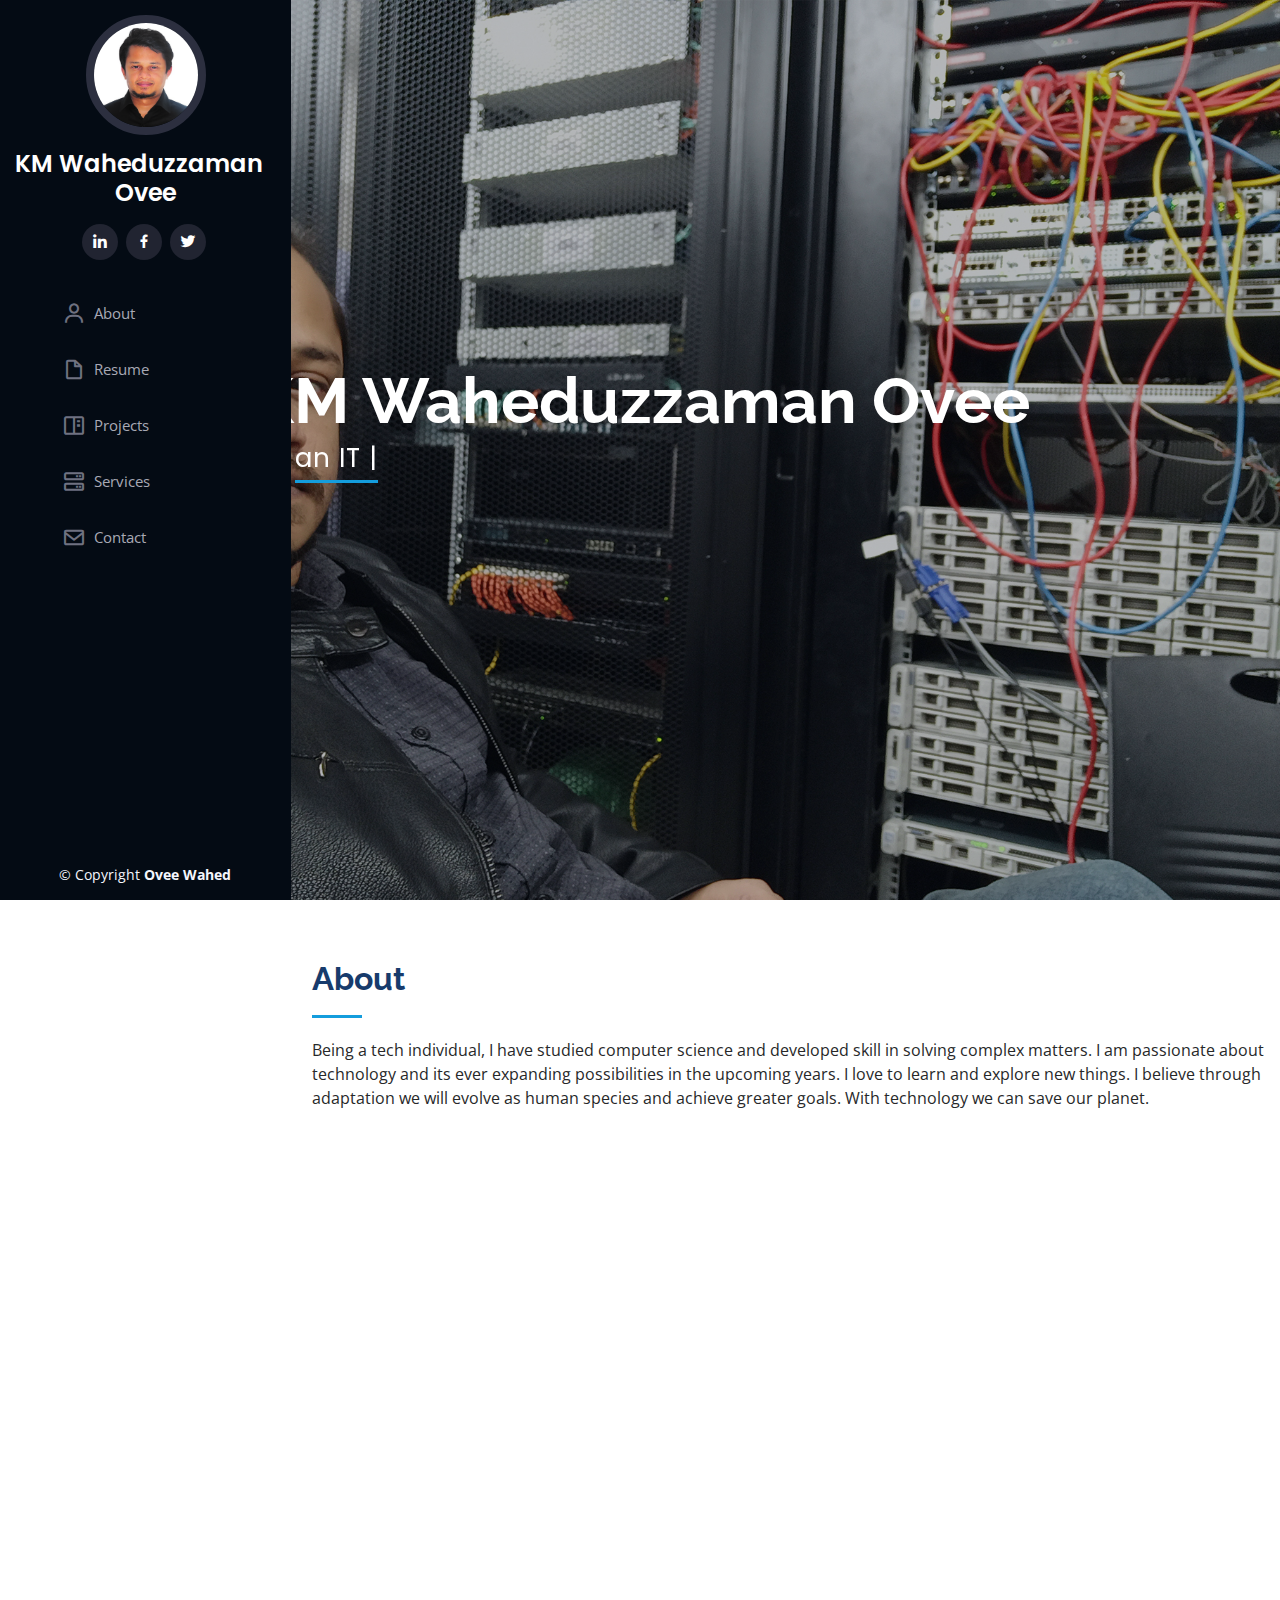
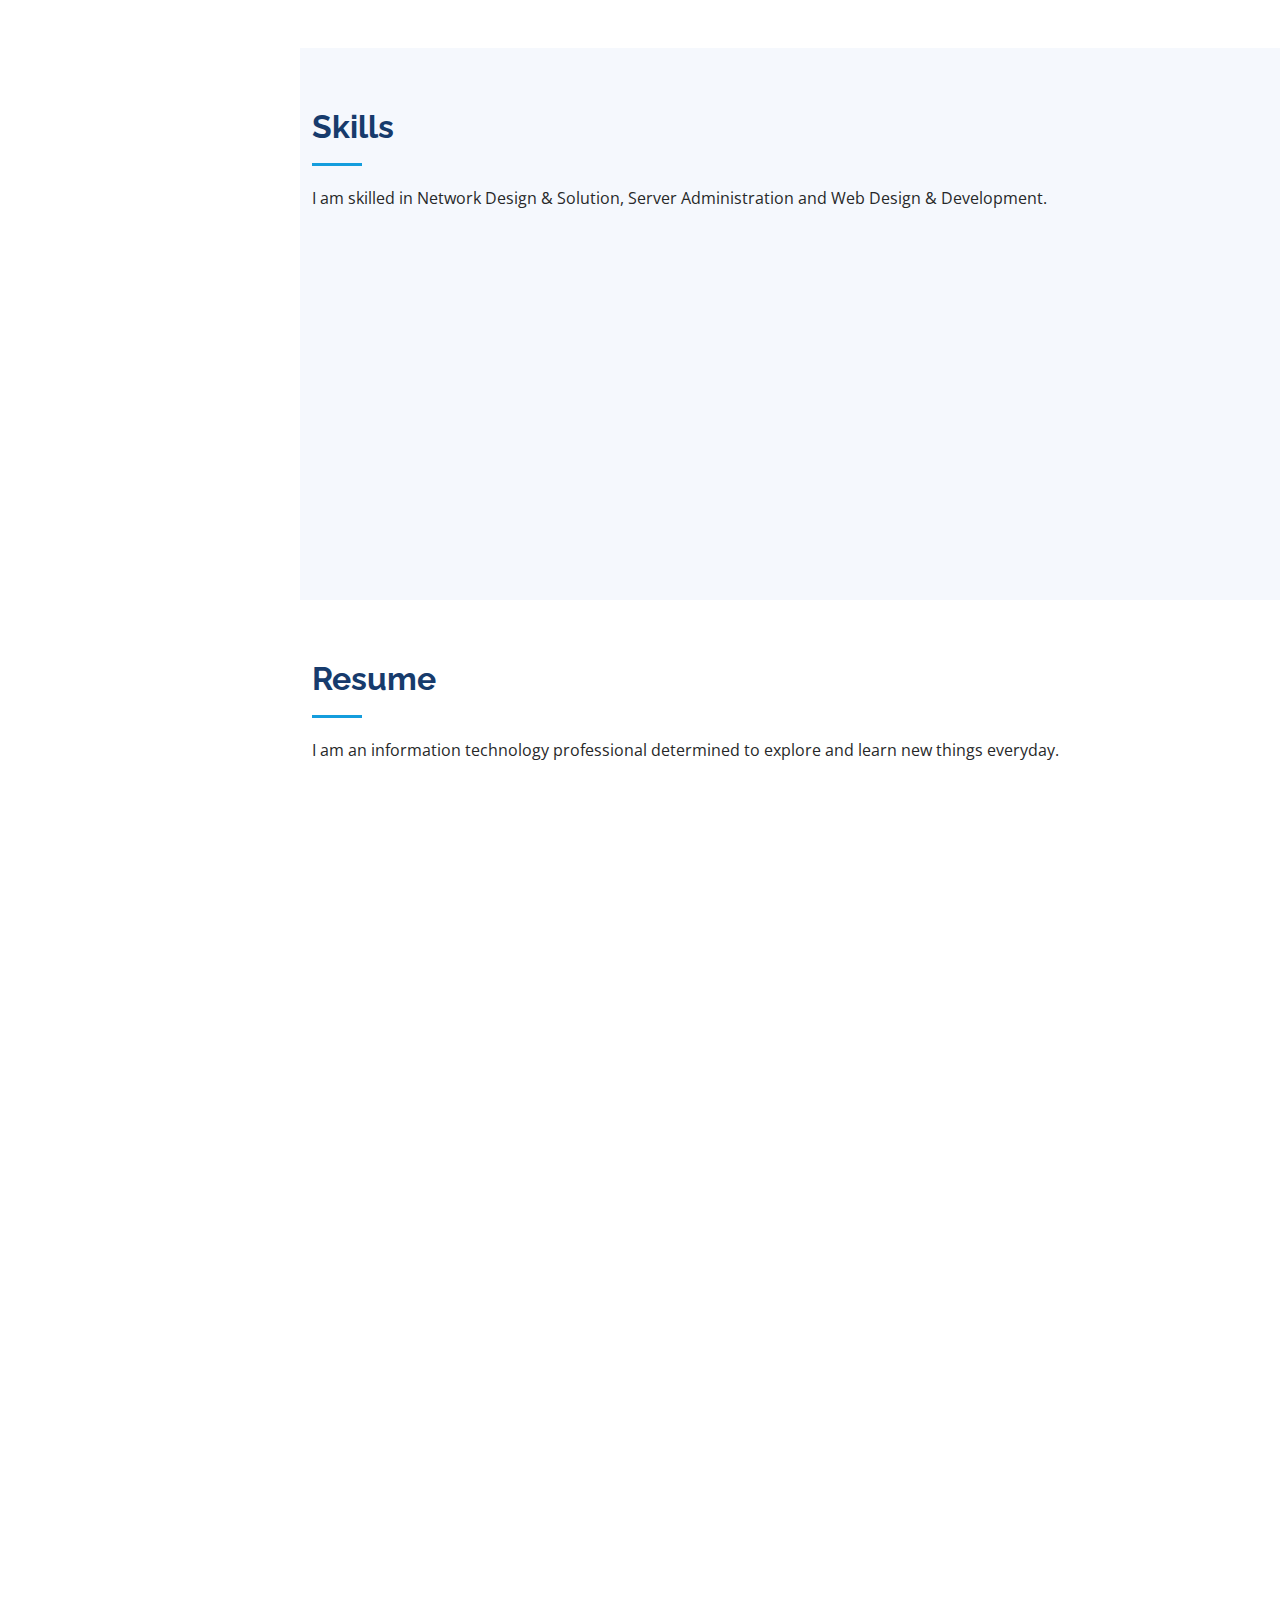
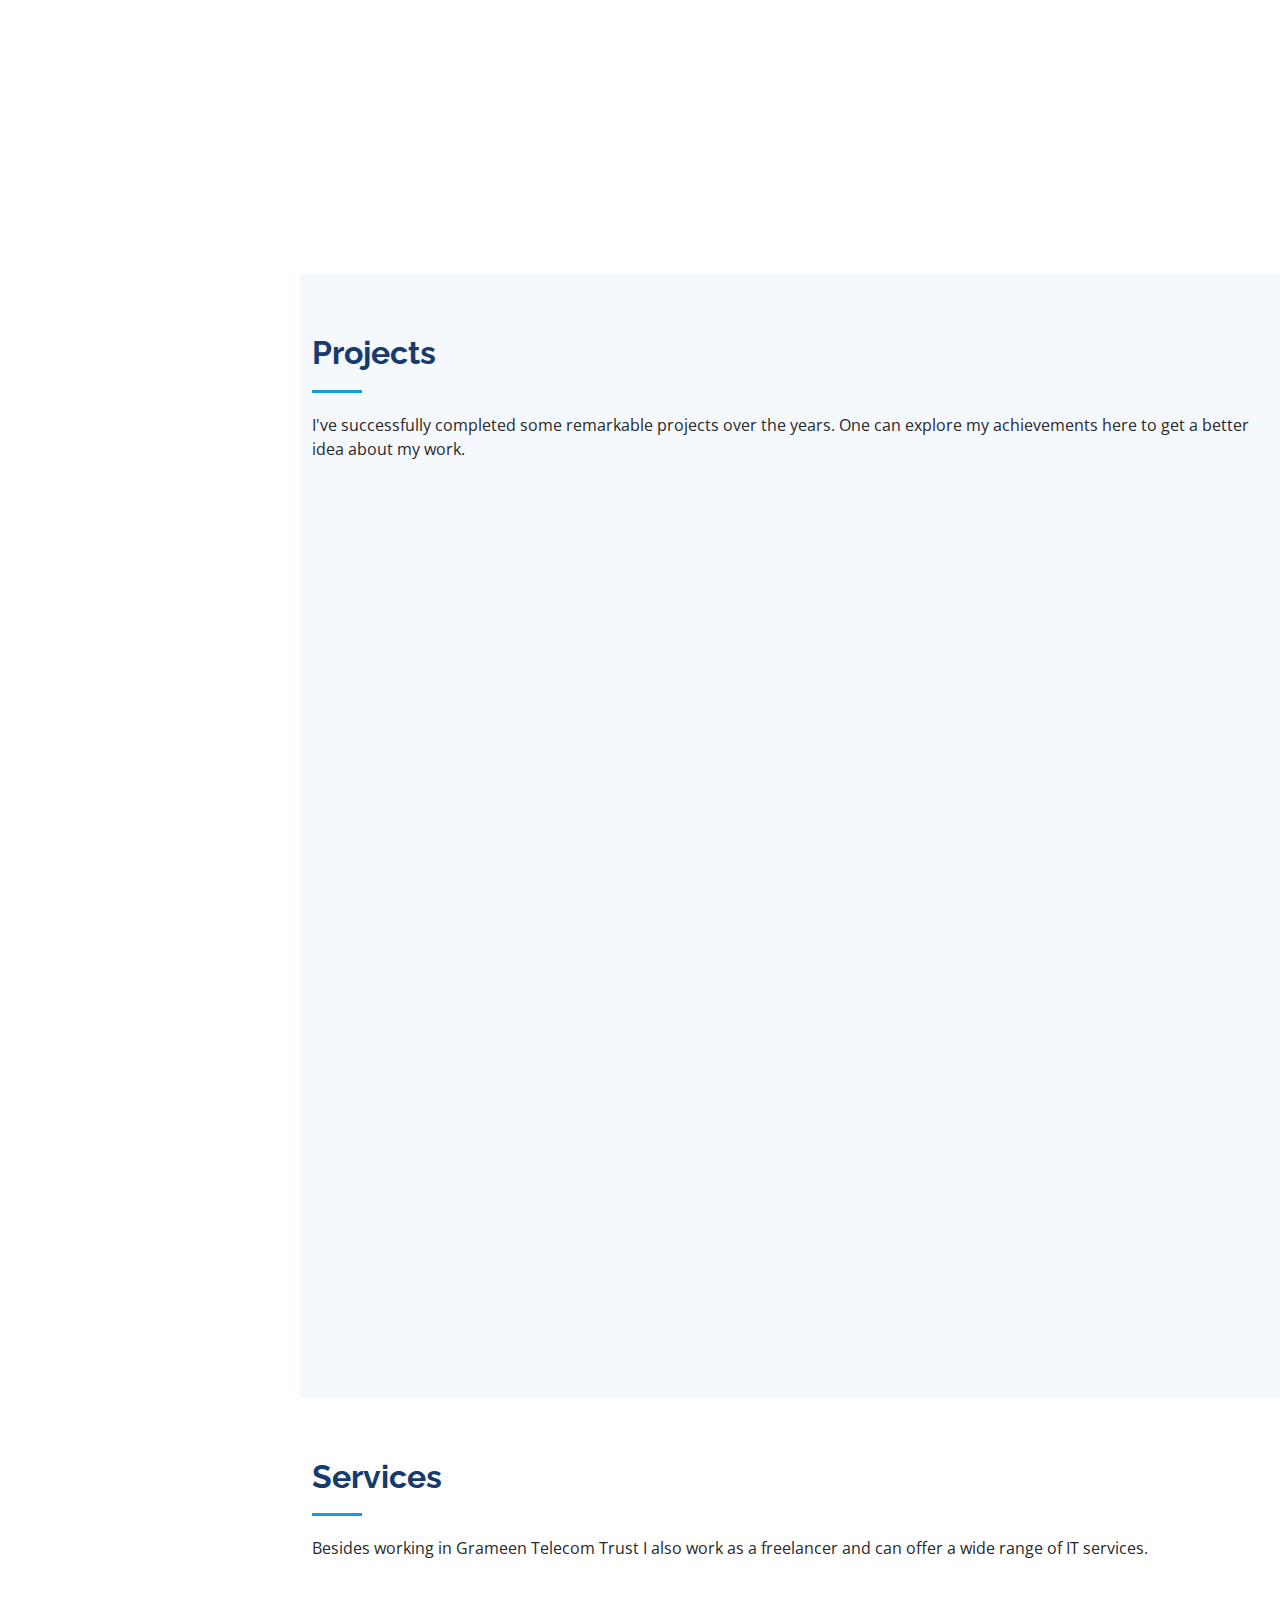
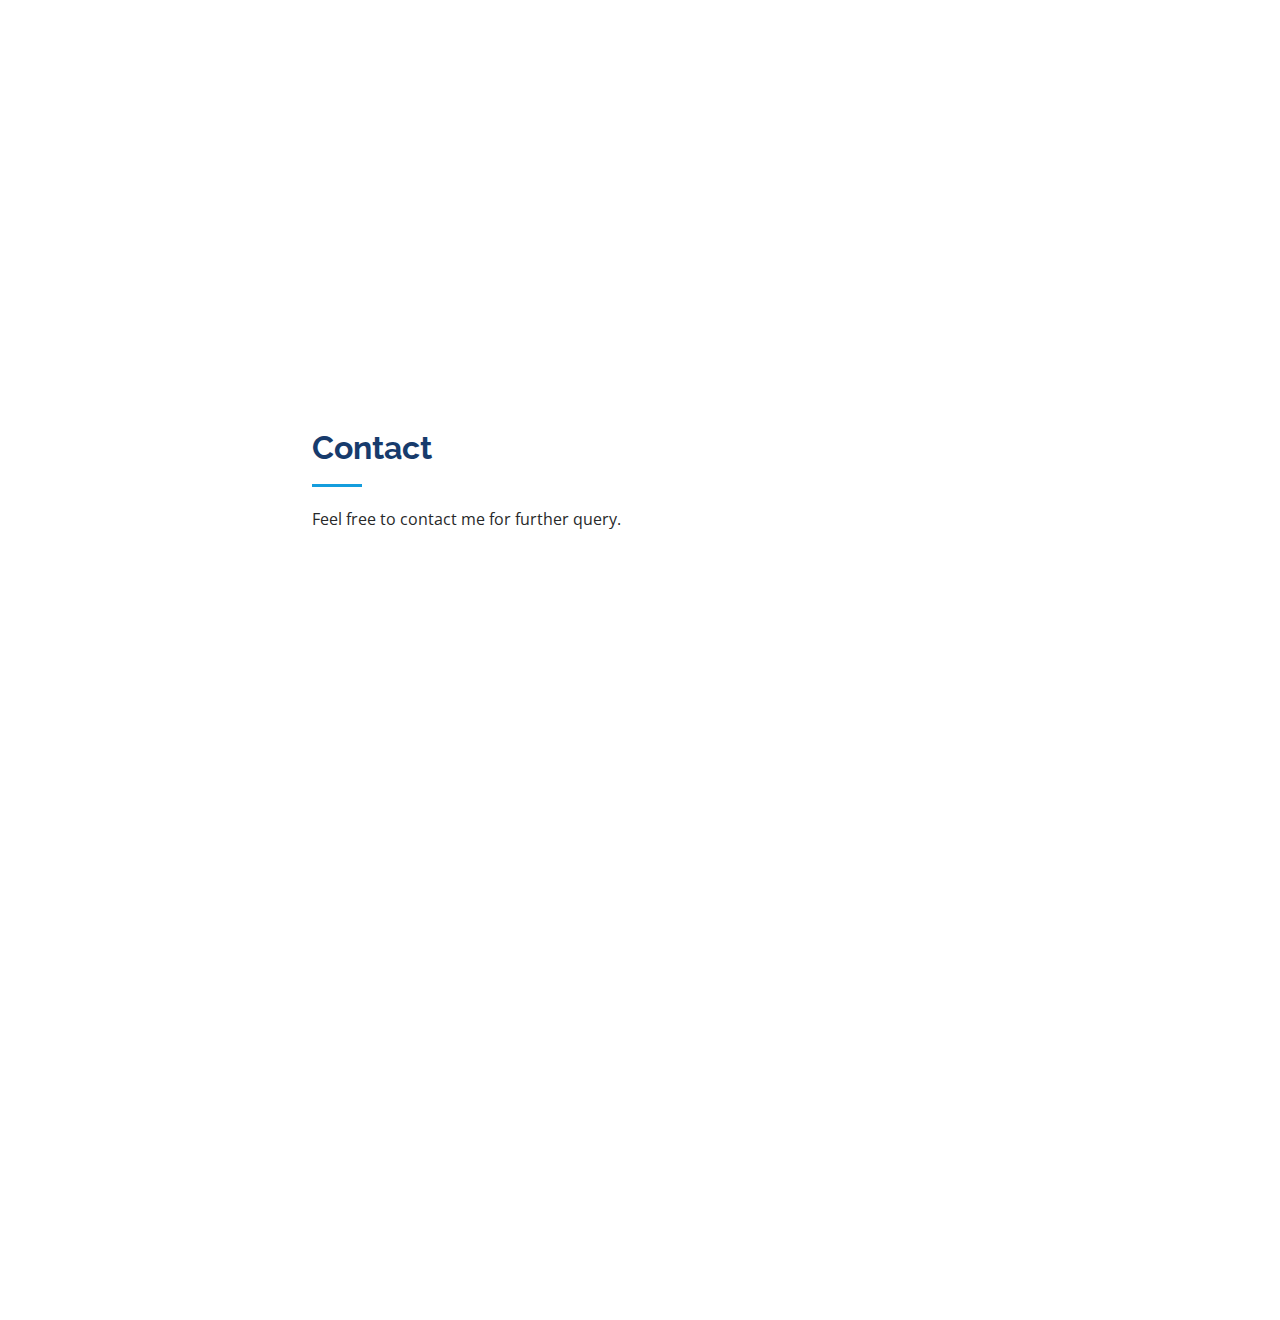
<file: index.html>
<!DOCTYPE html>
<html lang="en">

<head>
  <meta charset="utf-8">
  <meta content="width=device-width, initial-scale=1.0" name="viewport">

  <title>Ovee Wahed</title>
  <meta content="" name="description">
  <meta content="" name="keywords">

  <!-- Favicons -->
  <link rel="apple-touch-icon" sizes="57x57" href="assets/img/favicon/apple-icon-57x57.png">
  <link rel="apple-touch-icon" sizes="60x60" href="assets/img/favicon/apple-icon-60x60.png">
  <link rel="apple-touch-icon" sizes="72x72" href="assets/img/favicon/apple-icon-72x72.png">
  <link rel="apple-touch-icon" sizes="76x76" href="assets/img/favicon/apple-icon-76x76.png">
  <link rel="apple-touch-icon" sizes="114x114" href="assets/img/favicon/apple-icon-114x114.png">
  <link rel="apple-touch-icon" sizes="120x120" href="assets/img/favicon/apple-icon-120x120.png">
  <link rel="apple-touch-icon" sizes="144x144" href="assets/img/favicon/apple-icon-144x144.png">
  <link rel="apple-touch-icon" sizes="152x152" href="assets/img/favicon/apple-icon-152x152.png">
  <link rel="apple-touch-icon" sizes="180x180" href="assets/img/faviconapple-icon-180x180.png">
  <link rel="icon" type="image/png" sizes="192x192"  href="assets/img/favicon/android-icon-192x192.png">
  <link rel="icon" type="image/png" sizes="32x32" href="assets/img/favicon/favicon-32x32.png">
  <link rel="icon" type="image/png" sizes="96x96" href="/assets/img/faviconfavicon-96x96.png">
  <link rel="icon" type="image/png" sizes="16x16" href="/assets/img/faviconfavicon-16x16.png">
  <link rel="manifest" href="/manifest.json">
  <meta name="msapplication-TileColor" content="#ffffff">
  <meta name="msapplication-TileImage" content="/ms-icon-144x144.png">
  <meta name="theme-color" content="#ffffff">

  <!-- Google Fonts -->
  <link href="https://fonts.googleapis.com/css?family=Open+Sans:300,300i,400,400i,600,600i,700,700i|Raleway:300,300i,400,400i,500,500i,600,600i,700,700i|Poppins:300,300i,400,400i,500,500i,600,600i,700,700i" rel="stylesheet">

  <!-- Vendor CSS Files -->
  <link href="assets/vendor/bootstrap/css/bootstrap.min.css" rel="stylesheet">
  <link href="assets/vendor/icofont/icofont.min.css" rel="stylesheet">
  <link href="assets/vendor/boxicons/css/boxicons.min.css" rel="stylesheet">
  <link href="assets/vendor/venobox/venobox.css" rel="stylesheet">
  <link href="assets/vendor/owl.carousel/assets/owl.carousel.min.css" rel="stylesheet">
  <link href="assets/vendor/aos/aos.css" rel="stylesheet">
  <link href="assets/vendor/font-awesome/css/font-awesome.min.css" rel="stylesheet">
  <link href="assets/vendor/ionicons/css/ionicons.min.css" rel="stylesheet">

  <!-- Template Main CSS File -->
  <link href="assets/css/style.css" rel="stylesheet">


</head>

<body>

  <!-- ======= Mobile nav toggle button ======= -->
  <button type="button" class="mobile-nav-toggle d-xl-none"><i class="icofont-navigation-menu"></i></button>

  <!-- ======= Header ======= -->
  <header id="header">
    <div class="d-flex flex-column">

      <div class="profile">
        <img src="assets/img/profile-img.jpg" alt="" class="img-fluid rounded-circle">
        <h1 class="text-light"><a href="index.html">KM Waheduzzaman Ovee</a></h1>
        <div class="social-links mt-3 text-center">
          <a href="https://www.linkedin.com/in/wahed-ov/" class="linkedin"><i class="bx bxl-linkedin"></i></a>
          <a href="https://www.facebook.com/oveei/" class="facebook"><i class="bx bxl-facebook"></i></a>
          <a href="https://twitter.com/oveegious" class="twitter"><i class="bx bxl-twitter"></i></a>
        </div>
      </div>

      <nav class="nav-menu">
        <ul>
          <li><a href="#about"><i class="bx bx-user"></i> <span>About</span></a></li>
          <li><a href="#resume"><i class="bx bx-file-blank"></i> <span>Resume</span></a></li>
          <li><a href="#portfolio"><i class="bx bx-book-content"></i> Projects</a></li>
          <li><a href="#services"><i class="bx bx-server"></i> Services</a></li>
          <li><a href="#contact"><i class="bx bx-envelope"></i> Contact</a></li>

        </ul>
      </nav><!-- .nav-menu -->
      <button type="button" class="mobile-nav-toggle d-xl-none"><i class="icofont-navigation-menu"></i></button>

    </div>
  </header><!-- End Header -->

  <!-- ======= Hero Section ======= -->
  <section id="hero" class="d-flex flex-column justify-content-center align-items-center">
    <div class="hero-container" data-aos="fade-in">
      <h1>KM Waheduzzaman Ovee</h1>
      <p>I'm <span class="typed" data-typed-items="an IT Professional, a Network Solutions Architect, a Systems Administrator, a Web Developer, a Freelancer"></span></p>
    </div>
  </section><!-- End Hero -->

  <main id="main">

    <!-- ======= About Section ======= -->
    <section id="about" class="about">
      <div class="container">

        <div class="section-title">
          <h2>About</h2>
          <p>Being a tech individual, I have studied computer science and developed skill in solving complex matters. I am passionate about technology and its ever expanding possibilities in the upcoming years. I love to learn and explore new things. I believe through adaptation we will evolve as human species and achieve greater goals. With technology we can save our planet.</p>
        </div>

        <div class="row">
          <div class="col-lg-4" data-aos="fade-right">
            <img src="assets/img/profile-img.jpg" class="img-fluid" alt="">
          </div>
          <div class="col-lg-8 pt-4 pt-lg-0 content" data-aos="fade-left">
            <h3>Systems Engineer &amp; Web Developer.</h3>
            <p class="font-italic">
              I am an Information Technology specialist and enthusiast with 5+ years of professional experience in networking, computer programming, engineering. Technologically accustomed with a wide range of information security and surveillance system. Adept and highly efficient with the modern methods of web application and diverse platforms of operating system and software.
            </p>
            <div class="row">
              <div class="col-lg-6">
                <ul>
                  <li><i class="icofont-rounded-right"></i> <strong>Birthday:</strong> 19 April 1990</li>
                  <li><i class="icofont-rounded-right"></i> <strong>Website:</strong> ov.mhbd.xyz</li>
                  <li><i class="icofont-rounded-right"></i> <strong>Phone:</strong> +880 1826623006</li>
                  <li><i class="icofont-rounded-right"></i> <strong>City:</strong> City : Dhaka, Bangladesh</li>
                </ul>
              </div>
              <div class="col-lg-6">
                <ul>
                  <li><i class="icofont-rounded-right"></i> <strong>Age:</strong> 30</li>
                  <li><i class="icofont-rounded-right"></i> <strong>Degree:</strong> Honors</li>
                  <li><i class="icofont-rounded-right"></i> <strong>Email:</strong> wahed.ovee@gmail.com</li>
                  <li><i class="icofont-rounded-right"></i> <strong>Freelance:</strong> Available</li>
                </ul>
              </div>
            </div>
            <p>
              I am currently working at Grameen Telecom Trust chaired by Nobel Laureate Prof. Muhammad Yunus. I am proud of my role here as an IT personnel alongside practicing the organization’s values and work ethics which teaches me to work with passion. The organization has a great influence of a great person who is acknowledged by the world.
            </p>
          </div>
        </div>

      </div>
    </section><!-- End About Section -->

    <!-- ======= Skills Section ======= -->
    <section id="skills" class="skills section-bg">
      <div class="container">

        <div class="section-title">
          <h2>Skills</h2>
          <p>I am skilled in Network Design & Solution, Server Administration and Web Design & Development.</p>
        </div>

        <div class="row skills-content">

          <div class="col-lg-6" data-aos="fade-up">

            <div class="progress">
              <span class="skill">HTML <i class="val">95%</i></span>
              <div class="progress-bar-wrap">
                <div class="progress-bar" role="progressbar" aria-valuenow="100" aria-valuemin="0" aria-valuemax="100"></div>
              </div>
            </div>

            <div class="progress">
              <span class="skill">CSS <i class="val">90%</i></span>
              <div class="progress-bar-wrap">
                <div class="progress-bar" role="progressbar" aria-valuenow="90" aria-valuemin="0" aria-valuemax="100"></div>
              </div>
            </div>

            <div class="progress">
              <span class="skill">JavaScript <i class="val">75%</i></span>
              <div class="progress-bar-wrap">
                <div class="progress-bar" role="progressbar" aria-valuenow="75" aria-valuemin="0" aria-valuemax="100"></div>
              </div>
            </div>

            <div class="progress">
              <span class="skill">Python <i class="val">85%</i></span>
              <div class="progress-bar-wrap">
                <div class="progress-bar" role="progressbar" aria-valuenow="85" aria-valuemin="0" aria-valuemax="100"></div>
              </div>
            </div>

            <div class="progress">
              <span class="skill">PHP <i class="val">80%</i></span>
              <div class="progress-bar-wrap">
                <div class="progress-bar" role="progressbar" aria-valuenow="80" aria-valuemin="0" aria-valuemax="100"></div>
              </div>
            </div>

          </div>

          <div class="col-lg-6" data-aos="fade-up" data-aos-delay="100">

            <div class="progress">
              <span class="skill">Cisco Switching & Routing <i class="val">88%</i></span>
              <div class="progress-bar-wrap">
                <div class="progress-bar" role="progressbar" aria-valuenow="88" aria-valuemin="0" aria-valuemax="100"></div>
              </div>
            </div>

            <div class="progress">
              <span class="skill">Mikrotik <i class="val">79%</i></span>
              <div class="progress-bar-wrap">
                <div class="progress-bar" role="progressbar" aria-valuenow="79" aria-valuemin="0" aria-valuemax="100"></div>
              </div>
            </div>

            <div class="progress">
              <span class="skill">Linux Server <i class="val">86%</i></span>
              <div class="progress-bar-wrap">
                <div class="progress-bar" role="progressbar" aria-valuenow="86" aria-valuemin="0" aria-valuemax="100"></div>
              </div>
            </div>

            <div class="progress">
              <span class="skill">Windows Server <i class="val">89%</i></span>
              <div class="progress-bar-wrap">
                <div class="progress-bar" role="progressbar" aria-valuenow="89" aria-valuemin="0" aria-valuemax="100"></div>
              </div>
            </div>

            <div class="progress">
              <span class="skill">Wordpress/CMS <i class="val">96%</i></span>
              <div class="progress-bar-wrap">
                <div class="progress-bar" role="progressbar" aria-valuenow="96" aria-valuemin="0" aria-valuemax="100"></div>
              </div>
            </div>

          </div>

        </div>

      </div>
    </section><!-- End Skills Section -->

    <!-- ======= Resume Section ======= -->
    <section id="resume" class="resume">
      <div class="container">

        <div class="section-title">
          <h2>Resume</h2>
          <p>I am an information technology professional determined to explore and learn new things everyday.</p>
        </div>

        <div class="row">
          <div class="col-lg-6" data-aos="fade-up">
            <h3 class="resume-title">Summary</h3>
            <div class="resume-item pb-0">
              <h4>KM Waheduzzaman Ovee</h4>
              <p><em>Information Technology specialist and enthusiast with 5+ years of professional experience in networking, computer programming, engineering. Technologically accustomed with a wide range of information security and surveillance system. Adept and highly efficient with the modern methods of web application and diverse platforms of operating system and software.</em></p>
              <ul>
                <li>Rupnagar R/A, Dhaka, Bangladesh</li>
                <li>(+880) 1826-623006</li>
                <li>wahed.ovee@gmail.com</li>
              </ul>
            </div>

            <h3 class="resume-title">Education</h3>
            <div class="resume-item">
              <h4>Bachelor of Computer Science &amp; Engineering</h4>
              <h5>2008 - 2013</h5>
              <h5>CGPA: 3.5</h5>
              <p><em>Ahsanullah University of Science &amp; Technology, Dhaka, Bangladesh</em></p>
            </div>
            <div class="resume-item">
              <h4>Higher Secondary School Certificate, Science</h4>
              <h5>2005 - 2007</h5>
              <h5>GPA: 3.7</h5>
              <p><em>Dhaka College, Dhaka, Bangladesh</em></p>
              <p>Activities and Societies: Science A, Gallery, Tea, Music, Table Tennis, Football.</p>
            </div>
            <div class="resume-item">
              <h4>Secondary School Certificate, Science</h4>
              <h5>1997 - 2005</h5>
              <h5>GPA: 5</h5>
              <p><em>Dhaka Residential Model School & College, Dhaka, Bangladesh</em></p>
              <p>Activities and Societies: Qudrat-i-Khuda House, Lalon Shah House, Academic, Cultural Events, Music, Sketch, Acting, Football, Cricket.</p>
            </div>
          </div>
          <div class="col-lg-6" data-aos="fade-up" data-aos-delay="100">
            <h3 class="resume-title">Professional Experience</h3>
            <div class="resume-item">
              <h4>Systems Engineer and Web Developer</h4>
              <h5>2015 - Present</h5>
              <p><em>Grameen Telecom Trust, Dhaka, Bangladesh </em></p>
              <ul>
                <li>Responsible for network infrastructure solution design and development of Grameen ICT Projects. Nurture dependable IT infrastructure and networking that’s always up and running. Prepare BOQ of ICT projects.</li>
                <li>Perform server administration tasks, including user/group administration, security permissions, group policies, print services, research event log warnings and errors, and resource monitoring, ensuring system architecture components work together seamlessly. Ensure smooth deployment of server applications as per company requirement. </li>
                <li>Maintain essential IT operations, including operating systems, security tools, applications, servers, email systems, laptops, desktops, software, and hardware.</li>
                <li>Provide network support across organizational operating systems. Partner with internal and external partners to communicate project status, activities, and achievements.</li>
                <li>Monitor datacenter health and respond to hardware issues as they arise; help build, test, and maintain new servers as needed.</li>
                <li>Responsible for the design, development and supervision of websites by ensuring updates and work as webmaster.</li>
                <li>Design and develop web applications as per company requirement. Provide necessary training to users on developed applications.</li>
                <li>Interact with the help desk and other teams to assist in troubleshooting, identify root cause, and provide technical support when needed.</li>
              </ul>
            </div>
          </div>
        </div>

      </div>
    </section><!-- End Resume Section -->

    <!-- ======= Portfolio Section ======= -->
    <section id="portfolio" class="portfolio section-bg">
      <div class="container">

        <div class="section-title">
          <h2>Projects</h2>
          <p>I've successfully completed some remarkable projects over the years. One can explore my achievements here to get a better idea about my work.</p>
        </div>

        <div class="row" data-aos="fade-up">
          <div class="col-lg-12 d-flex justify-content-center">
            <ul id="portfolio-flters">
              <li data-filter="*" class="filter-active">All</li>
              <li data-filter=".filter-network">Network</li>
              <li data-filter=".filter-website">Website</li>
              <li data-filter=".filter-webapp">WebApp</li>
            </ul>
          </div>
        </div>

        <div class="row portfolio-container" data-aos="fade-up" data-aos-delay="100">

          <div class="col-lg-4 col-md-6 portfolio-item filter-network">
            <div class="portfolio-wrap">
              <img src="assets/img/portfolio/network-1.1.jpg" class="img-fluid" alt="">
              <div class="portfolio-links">
                <a href="assets/img/portfolio/network-1.jpg" data-gall="portfolioGallery" class="venobox" title="App 1"><i class="bx bx-plus"></i></a>
                <a href="portfolio-details-4.html" title="More Details"><i class="bx bx-link"></i></a>
              </div>
            </div>
          </div>

          <div class="col-lg-4 col-md-6 portfolio-item filter-webapp">
            <div class="portfolio-wrap">
              <img src="assets/img/portfolio/webapp-1.jpg" class="img-fluid" alt="">
              <div class="portfolio-links">
                <a href="assets/img/portfolio/webapp-1.jpg" data-gall="portfolioGallery" class="venobox" title="Web 3"><i class="bx bx-plus"></i></a>
                <a href="portfolio-details-7.html" title="More Details"><i class="bx bx-link"></i></a>
              </div>
            </div>
          </div>

          <div class="col-lg-4 col-md-6 portfolio-item filter-network">
            <div class="portfolio-wrap">
              <img src="assets/img/portfolio/network-2.jpg" class="img-fluid" alt="">
              <div class="portfolio-links">
                <a href="assets/img/portfolio/network-2.jpg.jpg" data-gall="portfolioGallery" class="venobox" title="App 2"><i class="bx bx-plus"></i></a>
                <a href="portfolio-details-5.html" title="More Details"><i class="bx bx-link"></i></a>
              </div>
            </div>
          </div>

          <div class="col-lg-4 col-md-6 portfolio-item filter-website">
            <div class="portfolio-wrap">
              <img src="assets/img/portfolio/website-1.jpg" class="img-fluid" alt="">
              <div class="portfolio-links">
                <a href="assets/img/portfolio/website-1.jpg" data-gall="portfolioGallery" class="venobox" title="Card 2"><i class="bx bx-plus"></i></a>
                <a href="portfolio-details.html" title="More Details"><i class="bx bx-link"></i></a>
              </div>
            </div>
          </div>

          <div class="col-lg-4 col-md-6 portfolio-item filter-webapp">
            <div class="portfolio-wrap">
              <img src="assets/img/portfolio/webapp-2.jpg" class="img-fluid" alt="">
              <div class="portfolio-links">
                <a href="assets/img/portfolio/webapp-2.jpg" data-gall="portfolioGallery" class="venobox" title="Web 2"><i class="bx bx-plus"></i></a>
                <a href="portfolio-details-8.html" title="More Details"><i class="bx bx-link"></i></a>
              </div>
            </div>
          </div>

          <div class="col-lg-4 col-md-6 portfolio-item filter-website">
            <div class="portfolio-wrap">
              <img src="assets/img/portfolio/website-3.jpg" class="img-fluid" alt="">
              <div class="portfolio-links">
                <a href="assets/img/portfolio/website-3.jpg" data-gall="portfolioGallery" class="venobox" title="App 3"><i class="bx bx-plus"></i></a>
                <a href="portfolio-details-2.html" title="More Details"><i class="bx bx-link"></i></a>
              </div>
            </div>
          </div>

          <div class="col-lg-4 col-md-6 portfolio-item filter-network">
            <div class="portfolio-wrap">
              <img src="assets/img/portfolio/network-3.jpg" class="img-fluid" alt="">
              <div class="portfolio-links">
                <a href="assets/img/portfolio/network-3" data-gall="portfolioGallery" class="venobox" title="Card 1"><i class="bx bx-plus"></i></a>
                <a href="portfolio-details-6.html" title="More Details"><i class="bx bx-link"></i></a>
              </div>
            </div>
          </div>

          <div class="col-lg-4 col-md-6 portfolio-item filter-webapp">
            <div class="portfolio-wrap">
              <img src="assets/img/portfolio/webapp-3.jpg" class="img-fluid" alt="">
              <div class="portfolio-links">
                <a href="assets/img/portfolio/webapp-3.jpg" data-gall="portfolioGallery" class="venobox" title="Card 3"><i class="bx bx-plus"></i></a>
                <a href="portfolio-details-9.html" title="More Details"><i class="bx bx-link"></i></a>
              </div>
            </div>
          </div>

          <div class="col-lg-4 col-md-6 portfolio-item filter-website">
            <div class="portfolio-wrap">
              <img src="assets/img/portfolio/website-4.jpg" class="img-fluid" alt="">
              <div class="portfolio-links">
                <a href="assets/img/portfolio/website-4.jpg" data-gall="portfolioGallery" class="venobox" title="Web 3"><i class="bx bx-plus"></i></a>
                <a href="portfolio-details-3.html" title="More Details"><i class="bx bx-link"></i></a>
              </div>
            </div>
          </div>

        </div>

      </div>
    </section><!-- End Portfolio Section -->

    <!-- ======= Services Section ======= -->
    <section id="services" class="services">
      <div class="container">

        <div class="section-title">
          <h2>Services</h2>
          <p>Besides working in Grameen Telecom Trust I also work as a freelancer and can offer a wide range of IT services.</p>
        </div>

        <div class="row">
          <div class="col-lg-4 col-md-6 icon-box" data-aos="fade-up">
            <div class="icon"><i class="ion-code-working"></i></div>
            <h4 class="title"><a href="">Web Development</a></h4>
            <p class="description">Develop web applications on local and cloud servers.</p>
          </div>
          <div class="col-lg-4 col-md-6 icon-box" data-aos="fade-up" data-aos-delay="100">
            <div class="icon"><i class="ion-monitor"></i></div>
            <h4 class="title"><a href="">Web Design</a></h4>
            <p class="description">Develop and design websites as per client requirement.</p>
          </div>
          <div class="col-lg-4 col-md-6 icon-box" data-aos="fade-up" data-aos-delay="200">
            <div class="icon"><i class="icofont-network"></i></div>
            <h4 class="title"><a href="">Network Design & Solution</a></h4>
            <p class="description">Design, develop and implement networking solutions for corporate and individual organizations.</p>
          </div>
          <div class="col-lg-4 col-md-6 icon-box" data-aos="fade-up" data-aos-delay="300">
            <div class="icon"><i class="icofont-server"></i></div>
            <h4 class="title"><a href="">Server Administration</a></h4>
            <p class="description">Provide any kind of server related solutions from installations and configuration to deployment and maintenance.</p>
          </div>
          <div class="col-lg-4 col-md-6 icon-box" data-aos="fade-up" data-aos-delay="400">
            <div class="icon"><i class="icofont-circuit"></i></div>
            <h4 class="title"><a href="">IT Consultancy</a></h4>
            <p class="description">Work as an IT consultant for companies or individuals.</p>
          </div>
          <div class="col-lg-4 col-md-6 icon-box" data-aos="fade-up" data-aos-delay="500">
            <div class="icon"><i class="icofont-dashboard-web"></i></div>
            <h4 class="title"><a href="">Search Engine Optimization</a></h4>
            <p class="description">Provide SEO and Social Media Marketing services.</p>
          </div>
        </div>

      </div>
    </section><!-- End Services Section -->

    <!-- ======= Contact Section ======= -->
    <section id="contact" class="contact">
      <div class="container">

        <div class="section-title">
          <h2>Contact</h2>
          <p>Feel free to contact me for further query.</p>
        </div>

        <div class="row" data-aos="fade-in">

          <div class="col-lg-5 d-flex align-items-stretch">
            <div class="info">
              <div class="address">
                <i class="icofont-google-map"></i>
                <h4>Location:</h4>
                <p>Road-4, Rupnagar Residential Area, Dhaka-1216</p>
              </div>

              <div class="email">
                <i class="icofont-envelope"></i>
                <h4>Email:</h4>
                <p>wahed.ovee@gmail.com</p>
              </div>

              <div class="phone">
                <i class="icofont-phone"></i>
                <h4>Call:</h4>
                <p>+880182623006</p>
              </div>

              <iframe src="https://www.google.com/maps/embed?pb=!1m18!1m12!1m3!1d3018.631309665464!2d90.35317031434958!3d23.809354892439906!2m3!1f0!2f0!3f0!3m2!1i1024!2i768!4f13.1!3m3!1m2!1s0x3755c1915c30043b%3A0x4ba84eff72a4dfae!2sKM%20Waheduzzaman%20Ovee!5e1!3m2!1sen!2sbg!4v1610309873881!5m2!1sen!2sbg" width="100%" height="290px" frameborder="0" style="border:0;" allowfullscreen="" aria-hidden="false" tabindex="0"></iframe>
            </div>

          </div>

          <div class="col-lg-7 mt-5 mt-lg-0 d-flex align-items-stretch">
            <form action="forms/contact.php" method="post" role="form" class="php-email-form">
              <div class="row">
                <div class="form-group col-md-6">
                  <label for="name">Your Name</label>
                  <input type="text" name="name" class="form-control" id="name" data-rule="minlen:4" data-msg="Please enter at least 4 chars" />
                  <div class="validate"></div>
                </div>
                <div class="form-group col-md-6">
                  <label for="name">Your Email</label>
                  <input type="email" class="form-control" name="email" id="email" data-rule="email" data-msg="Please enter a valid email" />
                  <div class="validate"></div>
                </div>
              </div>
              <div class="form-group">
                <label for="name">Subject</label>
                <input type="text" class="form-control" name="subject" id="subject" data-rule="minlen:4" data-msg="Please enter at least 8 chars of subject" />
                <div class="validate"></div>
              </div>
              <div class="form-group">
                <label for="name">Message</label>
                <textarea class="form-control" name="message" rows="10" data-rule="required" data-msg="Please write something for us"></textarea>
                <div class="validate"></div>
              </div>
              <div class="mb-3">
                <div class="loading">Loading</div>
                <div class="error-message"></div>
                <div class="sent-message">Your message has been sent. Thank you!</div>
              </div>
              <div class="text-center"><button type="submit">Send Message</button></div>
            </form>
          </div>

        </div>

      </div>
    </section><!-- End Contact Section -->

  </main><!-- End #main -->

  <!-- ======= Footer ======= -->
  <footer id="footer">
    <div class="container">
      <div class="copyright">
        &copy; Copyright <strong><span>Ovee Wahed</span></strong>
      </div>

    </div>
  </footer><!-- End  Footer -->

  <a href="#" class="back-to-top"><i class="icofont-simple-up"></i></a>

  <!-- Vendor JS Files -->
  <script src="assets/vendor/jquery/jquery.min.js"></script>
  <script src="assets/vendor/bootstrap/js/bootstrap.bundle.min.js"></script>
  <script src="assets/vendor/jquery.easing/jquery.easing.min.js"></script>
  <script src="assets/vendor/php-email-form/validate.js"></script>
  <script src="assets/vendor/waypoints/jquery.waypoints.min.js"></script>
  <script src="assets/vendor/counterup/counterup.min.js"></script>
  <script src="assets/vendor/isotope-layout/isotope.pkgd.min.js"></script>
  <script src="assets/vendor/venobox/venobox.min.js"></script>
  <script src="assets/vendor/owl.carousel/owl.carousel.min.js"></script>
  <script src="assets/vendor/typed.js/typed.min.js"></script>
  <script src="assets/vendor/aos/aos.js"></script>

  <!-- Template Main JS File -->
  <script src="assets/js/main.js"></script>

</body>

</html>
</file>
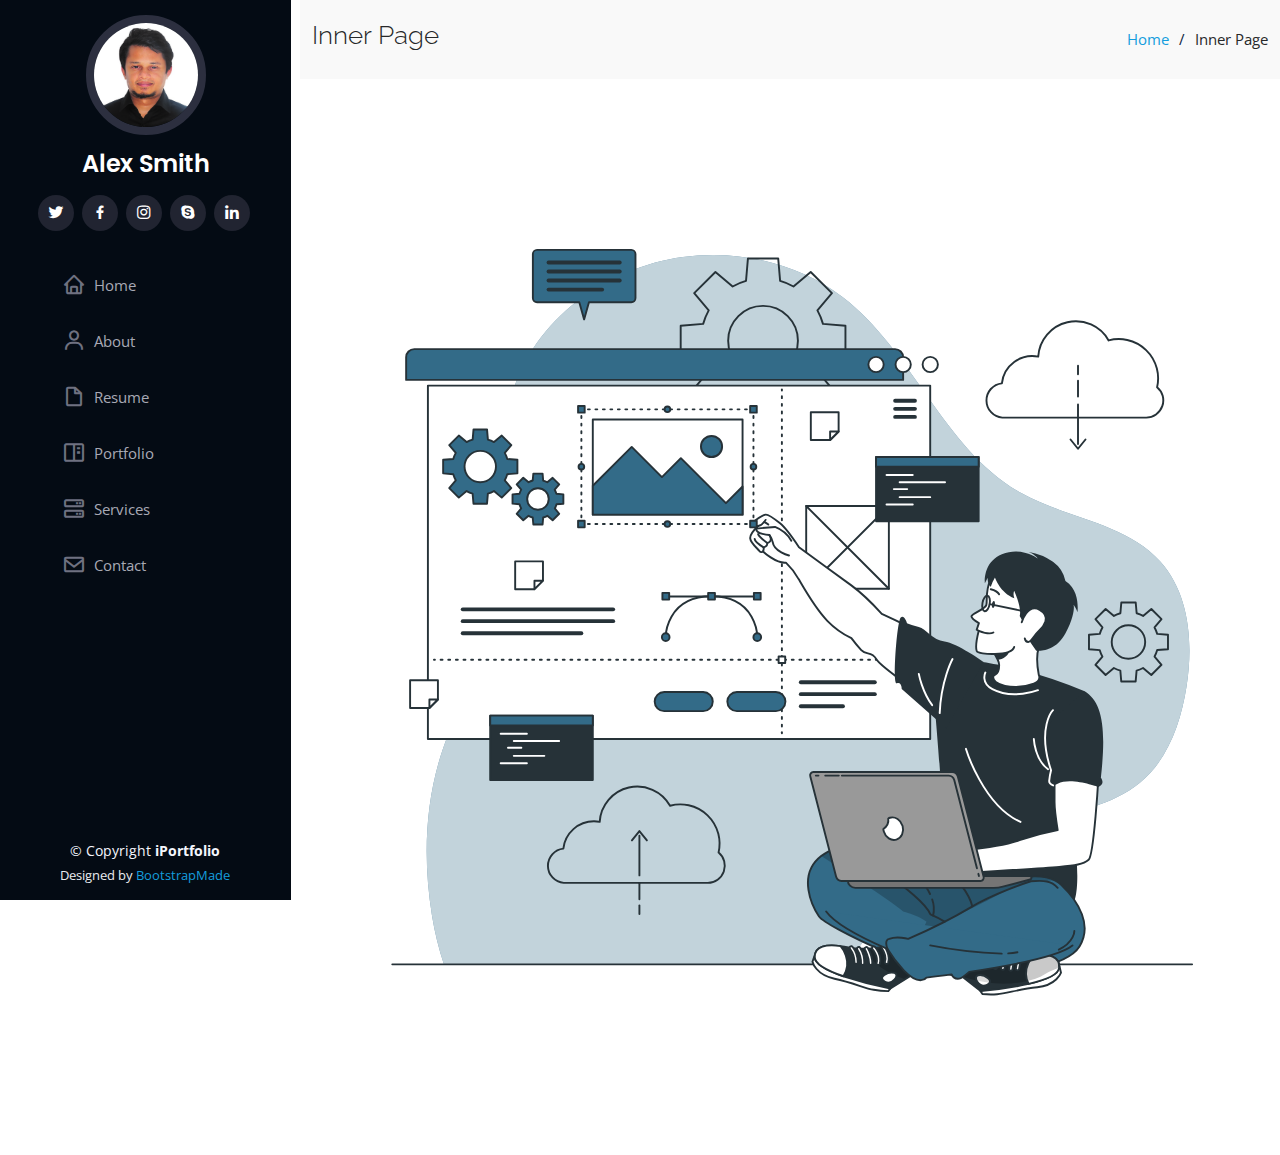
<file: inner-page.html>
<!DOCTYPE html>
<html lang="en">

<head>
  <meta charset="utf-8">
  <meta content="width=device-width, initial-scale=1.0" name="viewport">

  <title>Inner Page - iPortfolio Bootstrap Template</title>
  <meta content="" name="description">
  <meta content="" name="keywords">

  <!-- Favicons -->
  <link href="assets/img/favicon.png" rel="icon">
  <link href="assets/img/apple-touch-icon.png" rel="apple-touch-icon">

  <!-- Google Fonts -->
  <link href="https://fonts.googleapis.com/css?family=Open+Sans:300,300i,400,400i,600,600i,700,700i|Raleway:300,300i,400,400i,500,500i,600,600i,700,700i|Poppins:300,300i,400,400i,500,500i,600,600i,700,700i" rel="stylesheet">

  <!-- Vendor CSS Files -->
  <link href="assets/vendor/bootstrap/css/bootstrap.min.css" rel="stylesheet">
  <link href="assets/vendor/icofont/icofont.min.css" rel="stylesheet">
  <link href="assets/vendor/boxicons/css/boxicons.min.css" rel="stylesheet">
  <link href="assets/vendor/venobox/venobox.css" rel="stylesheet">
  <link href="assets/vendor/owl.carousel/assets/owl.carousel.min.css" rel="stylesheet">
  <link href="assets/vendor/aos/aos.css" rel="stylesheet">

  <!-- Template Main CSS File -->
  <link href="assets/css/style.css" rel="stylesheet">

  <!-- =======================================================
  * Template Name: iPortfolio - v2.0.3
  * Template URL: https://bootstrapmade.com/iportfolio-bootstrap-portfolio-websites-template/
  * Author: BootstrapMade.com
  * License: https://bootstrapmade.com/license/
  ======================================================== -->
</head>

<body>

  <!-- ======= Mobile nav toggle button ======= -->
  <button type="button" class="mobile-nav-toggle d-xl-none"><i class="icofont-navigation-menu"></i></button>

  <!-- ======= Header ======= -->
  <header id="header">
    <div class="d-flex flex-column">

      <div class="profile">
        <img src="assets/img/profile-img.jpg" alt="" class="img-fluid rounded-circle">
        <h1 class="text-light"><a href="index.html">Alex Smith</a></h1>
        <div class="social-links mt-3 text-center">
          <a href="#" class="twitter"><i class="bx bxl-twitter"></i></a>
          <a href="#" class="facebook"><i class="bx bxl-facebook"></i></a>
          <a href="#" class="instagram"><i class="bx bxl-instagram"></i></a>
          <a href="#" class="google-plus"><i class="bx bxl-skype"></i></a>
          <a href="#" class="linkedin"><i class="bx bxl-linkedin"></i></a>
        </div>
      </div>

      <nav class="nav-menu">
        <ul>
          <li><a href="index.html"><i class="bx bx-home"></i> <span>Home</span></a></li>
          <li><a href="#about"><i class="bx bx-user"></i> <span>About</span></a></li>
          <li><a href="#resume"><i class="bx bx-file-blank"></i> <span>Resume</span></a></li>
          <li><a href="#portfolio"><i class="bx bx-book-content"></i> Portfolio</a></li>
          <li><a href="#services"><i class="bx bx-server"></i> Services</a></li>
          <li><a href="#contact"><i class="bx bx-envelope"></i> Contact</a></li>

        </ul>
      </nav><!-- .nav-menu -->
      <button type="button" class="mobile-nav-toggle d-xl-none"><i class="icofont-navigation-menu"></i></button>

    </div>
  </header><!-- End Header -->

  <main id="main">

    <!-- ======= Breadcrumbs ======= -->
    <section class="breadcrumbs">
      <div class="container">

        <div class="d-flex justify-content-between align-items-center">
          <h2>Inner Page</h2>
          <ol>
            <li><a href="index.html">Home</a></li>
            <li>Inner Page</li>
          </ol>
        </div>

      </div>
    </section><!-- End Breadcrumbs -->

    <section class="inner-page">
      <div class="container">
        <svg class="animated" id="freepik_stories-website-creator" xmlns="http://www.w3.org/2000/svg" xmlns:xlink="http://www.w3.org/1999/xlink" viewBox="0 0 500 500" version="1.1" xmlns:svgjs="http://svgjs.com/svgjs"><style>svg#freepik_stories-website-creator:not(.animated) .animable {opacity: 0;}svg#freepik_stories-website-creator.animated #freepik--background-simple--inject-33 {animation: 1s 1 forwards cubic-bezier(.36,-0.01,.5,1.38) slideUp,1.5s Infinite  linear wind;animation-delay: 0s,1s;}svg#freepik_stories-website-creator.animated #freepik--Floor--inject-33 {animation: 1s 1 forwards ease-in slideRight,1.5s Infinite  linear heartbeat;animation-delay: 0s,1s;}svg#freepik_stories-website-creator.animated #freepik--Graphics--inject-33 {animation: 1s 1 forwards cubic-bezier(.36,-0.01,.5,1.38) slideRight;animation-delay: 0s;}svg#freepik_stories-website-creator.animated #freepik--Window--inject-33 {animation: 1s 1 forwards ease-in zoomIn,1.5s Infinite  linear wind;animation-delay: 0s,1s;}svg#freepik_stories-website-creator.animated #freepik--Screens--inject-33 {animation: 1s 1 forwards cubic-bezier(.36,-0.01,.5,1.38) slideLeft,1.5s Infinite  linear floating;animation-delay: 0s,1s;}svg#freepik_stories-website-creator.animated #freepik--speech-bubble--inject-33 {animation: 1s 1 forwards cubic-bezier(.36,-0.01,.5,1.38) slideDown,1.5s Infinite  linear floating;animation-delay: 0s,1s;}svg#freepik_stories-website-creator.animated #freepik--Character--inject-33 {animation: 1s 1 forwards ease-in lightSpeedLeft,1.5s Infinite  linear shake;animation-delay: 0s,1s;}            @keyframes slideUp {                0% {                    opacity: 0;                    transform: translateY(30px);                }                100% {                    opacity: 1;                    transform: inherit;                }            }                    @keyframes wind {                0% {                    transform: rotate( 0deg );                }                25% {                    transform: rotate( 1deg );                }                75% {                    transform: rotate( -1deg );                }            }                    @keyframes slideRight {                0% {                    opacity: 0;                    transform: translateX(30px);                }                100% {                    opacity: 1;                    transform: translateX(0);                }            }                    @keyframes heartbeat {                0% {                    transform: scale(1);                }                10% {                    transform: scale(1.1);                }                30% {                    transform: scale(1);                }                40% {                    transform: scale(1);                }                50% {                    transform: scale(1.1);                }                60% {                    transform: scale(1);                }                100% {                    transform: scale(1);                }            }                    @keyframes zoomIn {                0% {                    opacity: 0;                    transform: scale(0.5);                }                100% {                    opacity: 1;                    transform: scale(1);                }            }                    @keyframes slideLeft {                0% {                    opacity: 0;                    transform: translateX(-30px);                }                100% {                    opacity: 1;                    transform: translateX(0);                }            }                    @keyframes floating {                0% {                    opacity: 1;                    transform: translateY(0px);                }                50% {                    transform: translateY(-10px);                }                100% {                    opacity: 1;                    transform: translateY(0px);                }            }                    @keyframes slideDown {                0% {                    opacity: 0;                    transform: translateY(-30px);                }                100% {                    opacity: 1;                    transform: translateY(0);                }            }                    @keyframes lightSpeedLeft {              from {                transform: translate3d(-50%, 0, 0) skewX(20deg);                opacity: 0;              }              60% {                transform: skewX(-10deg);                opacity: 1;              }              80% {                transform: skewX(2deg);              }              to {                opacity: 1;                transform: translate3d(0, 0, 0);              }            }                    @keyframes shake {                10%, 90% {                    transform: translate3d(-1px, 0, 0);                  }                  20%, 80% {                    transform: translate3d(2px, 0, 0);                  }                  30%, 50%, 70% {                    transform: translate3d(-4px, 0, 0);                  }                  40%, 60% {                    transform: translate3d(4px, 0, 0);                  }            }        </style><g id="freepik--background-simple--inject-33" class="animable" style="transform-origin: 258.611px 250.609px;"><g id="elspq3l8y1pr"><path d="M67.93,167.09s-27.88,72,11.3,144.5S199.11,422.39,263.7,455.14s131.66,16.8,163.53-36.84-11.84-91.93-11.9-168.42,11.45-96.74-30-161.36-143.06-78.93-219.9-31S67.93,167.09,67.93,167.09Z" style="fill: rgb(255, 255, 255); opacity: 0.7; transform-origin: 248.588px 250.609px;" class="animable" id="eljivr18sz1l"></path></g><path d="M69,431.66H280.19c.85-1.36,1.71-2.72,2.59-4.05,22.72-34.58,59.1-59.24,98.83-70.81,17.8-5.18,37.08-8.26,51.38-20.06,14.72-12.13,21.48-31.49,24.4-50.34,3.55-22.82,1.63-48.41-13.86-65.54-18.19-20.11-48.67-22.37-72.37-35.55-40.79-22.7-56.6-74.39-93.71-102.71C254,64.71,222.36,57.78,194,61.7c-40.19,5.57-78,32.5-89.35,72a99.64,99.64,0,0,0-3.44,35.42c1.81,23.55,6.88,47.4,2.1,70.53-5.27,25.49-21.85,47-31.76,71.09-12.34,30-14,63.6-8.77,95.58A164.67,164.67,0,0,0,69,431.66Z" style="fill: #336B88; transform-origin: 259.446px 246.149px;" id="elwk01zqvd71i" class="animable"></path><g id="el55fc1y7ek5b"><path d="M69,431.66H280.19c.85-1.36,1.71-2.72,2.59-4.05,22.72-34.58,59.1-59.24,98.83-70.81,17.8-5.18,37.08-8.26,51.38-20.06,14.72-12.13,21.48-31.49,24.4-50.34,3.55-22.82,1.63-48.41-13.86-65.54-18.19-20.11-48.67-22.37-72.37-35.55-40.79-22.7-56.6-74.39-93.71-102.71C254,64.71,222.36,57.78,194,61.7c-40.19,5.57-78,32.5-89.35,72a99.64,99.64,0,0,0-3.44,35.42c1.81,23.55,6.88,47.4,2.1,70.53-5.27,25.49-21.85,47-31.76,71.09-12.34,30-14,63.6-8.77,95.58A164.67,164.67,0,0,0,69,431.66Z" style="fill: rgb(255, 255, 255); opacity: 0.7; transform-origin: 259.446px 246.149px;" class="animable" id="elmp8gp9k95sr"></path></g></g><g id="freepik--Floor--inject-33" class="animable" style="transform-origin: 251.15px 431.66px;"><line x1="41.99" y1="431.66" x2="460.31" y2="431.66" style="fill: none; stroke: rgb(38, 50, 56); stroke-linecap: round; stroke-linejoin: round; transform-origin: 251.15px 431.66px;" id="elyr85zstedc" class="animable"></line></g><g id="freepik--Graphics--inject-33" class="animable" style="transform-origin: 285.544px 233.91px;"><path d="M279,113.39V97.69l-11.76-1a32.58,32.58,0,0,0-2.9-7.05l7.59-9-11.1-11.1-9,7.59a32,32,0,0,0-7-2.91l-1-11.76H228l-1,11.76a32,32,0,0,0-7,2.91l-9-7.59-11.1,11.1,7.59,9a32.58,32.58,0,0,0-2.9,7.05l-11.76,1v15.7l11.76,1a32.58,32.58,0,0,0,2.9,7l-7.59,9,11.1,11.1,9-7.59a32,32,0,0,0,7,2.91l1,11.76H243.7l1-11.76a32.31,32.31,0,0,0,7.05-2.91l9,7.59,11.1-11.1-7.59-9a32.58,32.58,0,0,0,2.9-7Zm-43.1,10.39a18.24,18.24,0,1,1,18.24-18.24A18.25,18.25,0,0,1,235.86,123.78Z" style="fill: none; stroke: rgb(38, 50, 56); stroke-linecap: round; stroke-linejoin: round; transform-origin: 235.915px 105.515px;" id="elejlribnkw1d" class="animable"></path><path d="M447.69,266.84v-7.52l-5.64-.49a15.92,15.92,0,0,0-1.39-3.38l3.64-4.33L439,245.8l-4.32,3.64a15.41,15.41,0,0,0-3.38-1.39l-.49-5.64h-7.53l-.48,5.64a15.21,15.21,0,0,0-3.38,1.39l-4.33-3.64-5.32,5.32,3.64,4.33a15.44,15.44,0,0,0-1.4,3.38l-5.64.49v7.52l5.64.49a15.44,15.44,0,0,0,1.4,3.38L409.74,275l5.32,5.32,4.33-3.64a15.21,15.21,0,0,0,3.38,1.39l.48,5.64h7.53l.49-5.64a15.41,15.41,0,0,0,3.38-1.39l4.32,3.64L444.3,275l-3.64-4.33a15.92,15.92,0,0,0,1.39-3.38Zm-20.67,5a8.75,8.75,0,1,1,8.74-8.75A8.75,8.75,0,0,1,427,271.83Z" style="fill: none; stroke: rgb(38, 50, 56); stroke-linecap: round; stroke-linejoin: round; transform-origin: 427.03px 263.06px;" id="el9tsuq89ot8f" class="animable"></path><path d="M442,129.8a20.53,20.53,0,0,0-25.36-24.44,19.7,19.7,0,0,0-36.82,8.43,16.08,16.08,0,0,0-19,14,9,9,0,0,0,.2,17.92h75.28A9,9,0,0,0,442,129.8Z" style="fill: none; stroke: rgb(38, 50, 56); stroke-linecap: round; stroke-linejoin: round; transform-origin: 398.998px 120.523px;" id="elmrh75mskce" class="animable"></path><line x1="400.63" y1="138.83" x2="400.63" y2="159.58" style="fill: none; stroke: rgb(38, 50, 56); stroke-linecap: round; stroke-linejoin: round; transform-origin: 400.63px 149.205px;" id="elldfn70fuvy" class="animable"></line><line x1="400.63" y1="126.39" x2="400.63" y2="134.68" style="fill: none; stroke: rgb(38, 50, 56); stroke-linecap: round; stroke-linejoin: round; transform-origin: 400.63px 130.535px;" id="eli2zpikv4uvf" class="animable"></line><line x1="400.63" y1="118.63" x2="400.63" y2="123.07" style="fill: none; stroke: rgb(38, 50, 56); stroke-linecap: round; stroke-linejoin: round; transform-origin: 400.63px 120.85px;" id="elo0bmycl3l6q" class="animable"></line><polyline points="396.71 157.16 400.63 162.01 404.55 157.16" style="fill: none; stroke: rgb(38, 50, 56); stroke-linecap: round; stroke-linejoin: round; transform-origin: 400.63px 159.585px;" id="elopvigl2f6zk" class="animable"></polyline><path d="M212.64,373.15a20.54,20.54,0,0,0-25.37-24.44,19.69,19.69,0,0,0-36.81,8.44,16.27,16.27,0,0,0-3-.29,16.09,16.09,0,0,0-16,14.28,9,9,0,0,0,.19,17.92H207a9,9,0,0,0,5.67-15.91Z" style="fill: none; stroke: rgb(38, 50, 56); stroke-linecap: round; stroke-linejoin: round; transform-origin: 169.651px 363.87px;" id="elgs853qexarp" class="animable"></path><line x1="171.24" y1="385.15" x2="171.24" y2="364.41" style="fill: none; stroke: rgb(38, 50, 56); stroke-linecap: round; stroke-linejoin: round; transform-origin: 171.24px 374.78px;" id="elmwwka5ifxl" class="animable"></line><line x1="171.24" y1="397.6" x2="171.24" y2="389.3" style="fill: none; stroke: rgb(38, 50, 56); stroke-linecap: round; stroke-linejoin: round; transform-origin: 171.24px 393.45px;" id="elprsuo5mjto" class="animable"></line><line x1="171.24" y1="405.36" x2="171.24" y2="400.92" style="fill: none; stroke: rgb(38, 50, 56); stroke-linecap: round; stroke-linejoin: round; transform-origin: 171.24px 403.14px;" id="elilfi1f2vkh9" class="animable"></line><polyline points="175.16 366.83 171.24 361.98 167.32 366.83" style="fill: none; stroke: rgb(38, 50, 56); stroke-linecap: round; stroke-linejoin: round; transform-origin: 171.24px 364.405px;" id="elu9wibjcnh1" class="animable"></polyline></g><g id="freepik--Window--inject-33" class="animable" style="transform-origin: 188.295px 211.87px;"><path d="M53.48,109.9H304.93a4.24,4.24,0,0,1,4.24,4.24V126a0,0,0,0,1,0,0H49.24a0,0,0,0,1,0,0V114.14A4.24,4.24,0,0,1,53.48,109.9Z" style="fill: #336B88; stroke: rgb(38, 50, 56); stroke-linecap: round; stroke-linejoin: round; transform-origin: 179.205px 117.95px;" id="elqa1ctz6lm7" class="animable"></path><rect x="60.62" y="128.97" width="262.71" height="184.87" style="fill: rgb(255, 255, 255); stroke: rgb(38, 50, 56); stroke-linecap: round; stroke-linejoin: round; transform-origin: 191.975px 221.405px;" id="elavheguhoghm" class="animable"></rect><path d="M327.35,117.94a4,4,0,1,1-4-4A4,4,0,0,1,327.35,117.94Z" style="fill: rgb(255, 255, 255); stroke: rgb(38, 50, 56); stroke-linecap: round; stroke-linejoin: round; transform-origin: 323.35px 117.94px;" id="elpsp0y8bwb28" class="animable"></path><path d="M313.19,117.94a4,4,0,1,1-4-4A4,4,0,0,1,313.19,117.94Z" style="fill: rgb(255, 255, 255); stroke: rgb(38, 50, 56); stroke-linecap: round; stroke-linejoin: round; transform-origin: 309.19px 117.94px;" id="ela3b8m1aydgh" class="animable"></path><path d="M299,117.94a4,4,0,1,1-4-4A4,4,0,0,1,299,117.94Z" style="fill: rgb(255, 255, 255); stroke: rgb(38, 50, 56); stroke-linecap: round; stroke-linejoin: round; transform-origin: 295px 117.94px;" id="ellyy013wtgup" class="animable"></path><line x1="315.37" y1="136.9" x2="304.97" y2="136.9" style="fill: none; stroke: rgb(38, 50, 56); stroke-linecap: round; stroke-linejoin: round; stroke-width: 2px; transform-origin: 310.17px 136.9px;" id="el82jx34tq7o" class="animable"></line><line x1="315.37" y1="141.12" x2="304.97" y2="141.12" style="fill: none; stroke: rgb(38, 50, 56); stroke-linecap: round; stroke-linejoin: round; stroke-width: 2px; transform-origin: 310.17px 141.12px;" id="elf68t0tj4msj" class="animable"></line><line x1="315.37" y1="145.34" x2="304.97" y2="145.34" style="fill: none; stroke: rgb(38, 50, 56); stroke-linecap: round; stroke-linejoin: round; stroke-width: 2px; transform-origin: 310.17px 145.34px;" id="elsad8a7mdu8p" class="animable"></line><line x1="78.81" y1="245.98" x2="157.54" y2="245.98" style="fill: none; stroke: rgb(38, 50, 56); stroke-linecap: round; stroke-linejoin: round; stroke-width: 2px; transform-origin: 118.175px 245.98px;" id="eldumuf2z9s6i" class="animable"></line><line x1="78.81" y1="252.19" x2="157.54" y2="252.19" style="fill: none; stroke: rgb(38, 50, 56); stroke-linecap: round; stroke-linejoin: round; stroke-width: 2px; transform-origin: 118.175px 252.19px;" id="el8tqgcx54nko" class="animable"></line><line x1="78.81" y1="258.51" x2="140.89" y2="258.51" style="fill: none; stroke: rgb(38, 50, 56); stroke-linecap: round; stroke-linejoin: round; stroke-width: 2px; transform-origin: 109.85px 258.51px;" id="eljmferv8hoo" class="animable"></line><line x1="245.76" y1="131.05" x2="245.76" y2="131.55" style="fill: none; stroke: rgb(38, 50, 56); stroke-linecap: round; stroke-linejoin: round; transform-origin: 245.76px 131.3px;" id="el5yzidjh1p7" class="animable"></line><line x1="245.76" y1="134.55" x2="245.76" y2="308.78" style="fill: none; stroke: rgb(38, 50, 56); stroke-linecap: round; stroke-linejoin: round; stroke-dasharray: 0.99845, 2.99535; transform-origin: 245.76px 221.665px;" id="elqx7jcerv7ua" class="animable"></line><line x1="245.76" y1="310.28" x2="245.76" y2="310.78" style="fill: none; stroke: rgb(38, 50, 56); stroke-linecap: round; stroke-linejoin: round; transform-origin: 245.76px 310.53px;" id="el3eh0qd0pywa" class="animable"></line><line x1="63.78" y1="272.38" x2="64.28" y2="272.38" style="fill: none; stroke: rgb(38, 50, 56); stroke-linecap: round; stroke-linejoin: round; transform-origin: 64.03px 272.38px;" id="ellamr1msv16" class="animable"></line><line x1="67.27" y1="272.38" x2="317.31" y2="272.38" style="fill: none; stroke: rgb(38, 50, 56); stroke-linecap: round; stroke-linejoin: round; stroke-dasharray: 0.998138, 2.99441; transform-origin: 192.29px 272.38px;" id="eldc8rckabqvi" class="animable"></line><line x1="318.81" y1="272.38" x2="319.31" y2="272.38" style="fill: none; stroke: rgb(38, 50, 56); stroke-linecap: round; stroke-linejoin: round; transform-origin: 319.06px 272.38px;" id="elgnvpeumru9b" class="animable"></line><rect x="244.04" y="270.65" width="3.45" height="3.45" style="fill: rgb(255, 255, 255); stroke: rgb(38, 50, 56); stroke-linecap: round; stroke-linejoin: round; transform-origin: 245.765px 272.375px;" id="eln0lfafeqc5p" class="animable"></rect><line x1="231.99" y1="239.24" x2="185.93" y2="239.24" style="fill: none; stroke: rgb(38, 50, 56); stroke-linecap: round; stroke-linejoin: round; transform-origin: 208.96px 239.24px;" id="elfp4vmbw1ai5" class="animable"></line><path d="M232.88,260.54s0-21.41-23.92-21.41S185,260.54,185,260.54" style="fill: none; stroke: rgb(38, 50, 56); stroke-linecap: round; stroke-linejoin: round; transform-origin: 208.94px 249.835px;" id="elbr3ez2ywuz" class="animable"></path><circle cx="232.88" cy="260.54" r="2.02" style="fill: #336B88; stroke: rgb(38, 50, 56); stroke-linecap: round; stroke-linejoin: round; transform-origin: 232.88px 260.54px;" id="elt86jsm09jid" class="animable"></circle><path d="M183,260.54a2,2,0,1,1,2,2A2,2,0,0,1,183,260.54Z" style="fill: #336B88; stroke: rgb(38, 50, 56); stroke-linecap: round; stroke-linejoin: round; transform-origin: 185px 260.54px;" id="elnqwy3f0dh3" class="animable"></path><g id="elpgifgefjjj8"><rect x="231.11" y="237.36" width="3.54" height="3.54" style="fill: #336B88; stroke: rgb(38, 50, 56); stroke-linecap: round; stroke-linejoin: round; transform-origin: 232.88px 239.13px; transform: rotate(180deg);" class="animable" id="elu5igx8y5n29"></rect></g><g id="el1lykxupavu8"><rect x="207.19" y="237.36" width="3.54" height="3.54" style="fill: #336B88; stroke: rgb(38, 50, 56); stroke-linecap: round; stroke-linejoin: round; transform-origin: 208.96px 239.13px; transform: rotate(180deg);" class="animable" id="elm2b5g6gnr9a"></rect></g><g id="elfove94o8cai"><rect x="183.27" y="237.36" width="3.54" height="3.54" style="fill: #336B88; stroke: rgb(38, 50, 56); stroke-linecap: round; stroke-linejoin: round; transform-origin: 185.04px 239.13px; transform: rotate(180deg);" class="animable" id="elu1uk3d8yhkq"></rect></g><path d="M107.43,174.87v-7.08l-5.29-.45a15.09,15.09,0,0,0-1.31-3.18l3.42-4.06-5-5-4.07,3.42A14.22,14.22,0,0,0,92,157.21l-.46-5.3H84.48l-.46,5.3a14,14,0,0,0-3.17,1.31l-4.07-3.42-5,5,3.42,4.06a14.58,14.58,0,0,0-1.31,3.18l-5.3.45v7.08l5.3.45a14.78,14.78,0,0,0,1.31,3.18l-3.42,4.06,5,5,4.07-3.42A14,14,0,0,0,84,185.45l.46,5.3h7.07l.46-5.3a14.22,14.22,0,0,0,3.17-1.31l4.07,3.42,5-5-3.42-4.06a15.31,15.31,0,0,0,1.31-3.18ZM88,179.55a8.22,8.22,0,1,1,8.22-8.22A8.22,8.22,0,0,1,88,179.55Z" style="fill: #336B88; stroke: rgb(38, 50, 56); stroke-linecap: round; stroke-linejoin: round; transform-origin: 88.01px 171.33px;" id="el29u646o08l2" class="animable"></path><path d="M131.47,190.73v-4.84l-3.63-.32a9.81,9.81,0,0,0-.89-2.17l2.34-2.78-3.43-3.42-2.78,2.34a10.34,10.34,0,0,0-2.17-.9L120.6,175h-4.84l-.32,3.63a10.34,10.34,0,0,0-2.17.9l-2.78-2.34-3.43,3.42,2.35,2.78a9.38,9.38,0,0,0-.9,2.17l-3.63.32v4.84l3.63.31a9.2,9.2,0,0,0,.9,2.17L107.06,196l3.43,3.42,2.78-2.34a10.34,10.34,0,0,0,2.17.9l.32,3.62h4.84l.31-3.62a10.34,10.34,0,0,0,2.17-.9l2.78,2.34,3.43-3.42L127,193.21a9.61,9.61,0,0,0,.89-2.17Zm-13.29,3.2a5.63,5.63,0,1,1,5.62-5.62A5.63,5.63,0,0,1,118.18,193.93Z" style="fill: #336B88; stroke: rgb(38, 50, 56); stroke-linecap: round; stroke-linejoin: round; transform-origin: 118.175px 188.3px;" id="el4b4tftfund7" class="animable"></path><line x1="255.64" y1="284.14" x2="294.37" y2="284.14" style="fill: none; stroke: rgb(38, 50, 56); stroke-linecap: round; stroke-linejoin: round; stroke-width: 2px; transform-origin: 275.005px 284.14px;" id="eltollkqktn6m" class="animable"></line><line x1="255.64" y1="290.35" x2="294.37" y2="290.35" style="fill: none; stroke: rgb(38, 50, 56); stroke-linecap: round; stroke-linejoin: round; stroke-width: 2px; transform-origin: 275.005px 290.35px;" id="el9cnuf5ctqcs" class="animable"></line><line x1="255.64" y1="296.67" x2="277.72" y2="296.67" style="fill: none; stroke: rgb(38, 50, 56); stroke-linecap: round; stroke-linejoin: round; stroke-width: 2px; transform-origin: 266.68px 296.67px;" id="eli5hqubbo4s" class="animable"></line><path d="M204.61,299.25H184.22a5,5,0,0,1-5-5h0a5,5,0,0,1,5-5h20.39a5,5,0,0,1,5,5h0A5,5,0,0,1,204.61,299.25Z" style="fill: #336B88; stroke: rgb(38, 50, 56); stroke-linecap: round; stroke-linejoin: round; transform-origin: 194.415px 294.25px;" id="el8dxixob4s09" class="animable"></path><path d="M242.61,299.25H222.22a5,5,0,0,1-5-5h0a5,5,0,0,1,5-5h20.39a5,5,0,0,1,5,5h0A5,5,0,0,1,242.61,299.25Z" style="fill: #336B88; stroke: rgb(38, 50, 56); stroke-linecap: round; stroke-linejoin: round; transform-origin: 232.415px 294.25px;" id="eltqilvya6cb8" class="animable"></path><rect x="258.47" y="191.97" width="43.24" height="43.24" style="fill: rgb(255, 255, 255); stroke: rgb(38, 50, 56); stroke-linecap: round; stroke-linejoin: round; transform-origin: 280.09px 213.59px;" id="elqzs3jp8qhq" class="animable"></rect><line x1="258.47" y1="191.97" x2="301.71" y2="235.21" style="fill: rgb(255, 255, 255); stroke: rgb(38, 50, 56); stroke-linecap: round; stroke-linejoin: round; transform-origin: 280.09px 213.59px;" id="ellwsoedvxnye" class="animable"></line><line x1="301.71" y1="191.97" x2="258.47" y2="235.21" style="fill: rgb(255, 255, 255); stroke: rgb(38, 50, 56); stroke-linecap: round; stroke-linejoin: round; transform-origin: 280.09px 213.59px;" id="eleeyn8fh7ea" class="animable"></line><polygon points="275.43 142.88 275.43 152.97 270.98 157.42 260.89 157.42 260.89 142.88 275.43 142.88" style="fill: rgb(255, 255, 255); stroke: rgb(38, 50, 56); stroke-linecap: round; stroke-linejoin: round; transform-origin: 268.16px 150.15px;" id="elvr8yxx15ew" class="animable"></polygon><polygon points="275.43 152.97 270.98 157.42 270.98 152.97 275.43 152.97" style="fill: rgb(255, 255, 255); stroke: rgb(38, 50, 56); stroke-linecap: round; stroke-linejoin: round; transform-origin: 273.205px 155.195px;" id="elxj4r6j2kup" class="animable"></polygon><polygon points="120.8 220.91 120.8 231 116.35 235.46 106.26 235.46 106.26 220.91 120.8 220.91" style="fill: rgb(255, 255, 255); stroke: rgb(38, 50, 56); stroke-linecap: round; stroke-linejoin: round; transform-origin: 113.53px 228.185px;" id="elol0gz3gyy6a" class="animable"></polygon><polygon points="120.8 231 116.35 235.46 116.35 231 120.8 231" style="fill: rgb(255, 255, 255); stroke: rgb(38, 50, 56); stroke-linecap: round; stroke-linejoin: round; transform-origin: 118.575px 233.23px;" id="el5u6xxde0e1q" class="animable"></polygon><polygon points="65.86 283.08 65.86 293.17 61.41 297.62 51.31 297.62 51.31 283.08 65.86 283.08" style="fill: rgb(255, 255, 255); stroke: rgb(38, 50, 56); stroke-linecap: round; stroke-linejoin: round; transform-origin: 58.585px 290.35px;" id="el35y1o6ghgz2" class="animable"></polygon><polygon points="65.86 293.17 61.41 297.62 61.41 293.17 65.86 293.17" style="fill: rgb(255, 255, 255); stroke: rgb(38, 50, 56); stroke-linecap: round; stroke-linejoin: round; transform-origin: 63.635px 295.395px;" id="el588pdmysb2x" class="animable"></polygon></g><g id="freepik--Screens--inject-33" class="animable" style="transform-origin: 220.935px 250.75px;"><rect x="295.01" y="166.28" width="53.66" height="33.63" style="fill: rgb(38, 50, 56); stroke: rgb(38, 50, 56); stroke-linecap: round; stroke-linejoin: round; transform-origin: 321.84px 183.095px;" id="el8fknjrbbwxu" class="animable"></rect><rect x="295.01" y="166.28" width="53.66" height="5.11" style="fill: #336B88; stroke: rgb(38, 50, 56); stroke-linecap: round; stroke-linejoin: round; transform-origin: 321.84px 168.835px;" id="elap9vtxiyjdp" class="animable"></rect><line x1="300.48" y1="175.7" x2="314.2" y2="175.7" style="fill: none; stroke: rgb(255, 255, 255); stroke-linecap: round; stroke-linejoin: round; transform-origin: 307.34px 175.7px;" id="el7bk1aua0s93" class="animable"></line><line x1="307.34" y1="179.53" x2="331.08" y2="179.53" style="fill: none; stroke: rgb(255, 255, 255); stroke-linecap: round; stroke-linejoin: round; transform-origin: 319.21px 179.53px;" id="elrg2t8xk1weh" class="animable"></line><line x1="304.31" y1="183.1" x2="311.3" y2="183.1" style="fill: none; stroke: rgb(255, 255, 255); stroke-linecap: round; stroke-linejoin: round; transform-origin: 307.805px 183.1px;" id="el1ina9z7xgsn" class="animable"></line><line x1="307.34" y1="187.31" x2="323.33" y2="187.31" style="fill: none; stroke: rgb(255, 255, 255); stroke-linecap: round; stroke-linejoin: round; transform-origin: 315.335px 187.31px;" id="elyipmydouadm" class="animable"></line><line x1="300.48" y1="191.13" x2="314.2" y2="191.13" style="fill: none; stroke: rgb(255, 255, 255); stroke-linecap: round; stroke-linejoin: round; transform-origin: 307.34px 191.13px;" id="elayg8bhw5dg" class="animable"></line><rect x="93.2" y="301.59" width="53.66" height="33.63" style="fill: rgb(38, 50, 56); stroke: rgb(38, 50, 56); stroke-linecap: round; stroke-linejoin: round; transform-origin: 120.03px 318.405px;" id="elnr0775kew1q" class="animable"></rect><rect x="93.2" y="301.59" width="53.66" height="5.11" style="fill: #336B88; stroke: rgb(38, 50, 56); stroke-linecap: round; stroke-linejoin: round; transform-origin: 120.03px 304.145px;" id="el4dnx9amrae4" class="animable"></rect><line x1="98.68" y1="311.02" x2="112.39" y2="311.02" style="fill: none; stroke: rgb(255, 255, 255); stroke-linecap: round; stroke-linejoin: round; transform-origin: 105.535px 311.02px;" id="el7qcodjjuiu9" class="animable"></line><line x1="105.53" y1="314.84" x2="129.27" y2="314.84" style="fill: none; stroke: rgb(255, 255, 255); stroke-linecap: round; stroke-linejoin: round; transform-origin: 117.4px 314.84px;" id="elr9vfm2saw4d" class="animable"></line><line x1="102.5" y1="318.41" x2="109.49" y2="318.41" style="fill: none; stroke: rgb(255, 255, 255); stroke-linecap: round; stroke-linejoin: round; transform-origin: 105.995px 318.41px;" id="elr3m3bq6u34n" class="animable"></line><line x1="105.53" y1="322.62" x2="121.52" y2="322.62" style="fill: none; stroke: rgb(255, 255, 255); stroke-linecap: round; stroke-linejoin: round; transform-origin: 113.525px 322.62px;" id="elj9mizyn1pf" class="animable"></line><line x1="98.68" y1="326.45" x2="112.39" y2="326.45" style="fill: none; stroke: rgb(255, 255, 255); stroke-linecap: round; stroke-linejoin: round; transform-origin: 105.535px 326.45px;" id="elswytwxwe74" class="animable"></line></g><g id="freepik--speech-bubble--inject-33" class="animable" style="transform-origin: 142.35px 76.175px;"><path d="M167,58h-49.3a2.19,2.19,0,0,0-2.18,2.18v23a2.18,2.18,0,0,0,2.18,2.17H139.8l2.52,9,2.53-9H167a2.18,2.18,0,0,0,2.18-2.17v-23A2.19,2.19,0,0,0,167,58Z" style="fill: #336B88; stroke: rgb(38, 50, 56); stroke-linecap: round; stroke-linejoin: round; transform-origin: 142.35px 76.175px;" id="el4qbmg0jcyk9" class="animable"></path><line x1="123.7" y1="64.58" x2="160.95" y2="64.58" style="fill: none; stroke: rgb(38, 50, 56); stroke-linecap: round; stroke-linejoin: round; stroke-width: 2px; transform-origin: 142.325px 64.58px;" id="el03cfh37pfv9s" class="animable"></line><line x1="123.7" y1="69.3" x2="160.95" y2="69.3" style="fill: none; stroke: rgb(38, 50, 56); stroke-linecap: round; stroke-linejoin: round; stroke-width: 2px; transform-origin: 142.325px 69.3px;" id="ell9ul7fu22m" class="animable"></line><line x1="123.7" y1="74.02" x2="160.95" y2="74.02" style="fill: none; stroke: rgb(38, 50, 56); stroke-linecap: round; stroke-linejoin: round; stroke-width: 2px; transform-origin: 142.325px 74.02px;" id="el5bb1ksqer7v" class="animable"></line><line x1="123.7" y1="78.74" x2="151.77" y2="78.74" style="fill: none; stroke: rgb(38, 50, 56); stroke-linecap: round; stroke-linejoin: round; stroke-width: 2px; transform-origin: 137.735px 78.74px;" id="el0fjgnkt4902r" class="animable"></line></g><g id="freepik--Character--inject-33" class="animable animator-active" style="transform-origin: 276.488px 293.533px;"><path d="M247.87,221.58c-5.29.45-12-5.87-12-5.87a1.19,1.19,0,0,1-1.89-.24c-.86-1.24-4.59-4.11-4.8-6.59s4.19-6.5,4.19-6.5c-3.39.92-3.75-1.07-3.75-1.07s5.71-4.71,7.71-4.84c.78-.05,4.18,1.91,7.47,4.55,3.44,2.77,9.9,12.52,9.9,12.52s21.85,15.87,27.37,19.93c7.29,5.36,15.93,14.87,15.93,14.87s29,13.08,37,20.27l-10.82,25.62s-26.37-17.67-29-22.15-5.27-1.79-7.91-4.72-5.17-6.28-5.17-6.28A44.58,44.58,0,0,1,269.51,252c-6.16-6.33-11.59-16-15-21.82A36,36,0,0,0,247.87,221.58Z" style="fill: rgb(255, 255, 255); stroke: rgb(38, 50, 56); stroke-linecap: round; stroke-linejoin: round; transform-origin: 282.086px 245.35px;" id="el9jbuxlk5akm" class="animable"></path><path d="M249.48,217.84s-7.87-1.91-8.55-7.1a9.55,9.55,0,0,0-1.69-3.63s-7.34-.36-6.88-3.35l9.8-.87a17.06,17.06,0,0,1,8.53,7.18" style="fill: rgb(255, 255, 255); stroke: rgb(38, 50, 56); stroke-linecap: round; stroke-linejoin: round; transform-origin: 241.515px 210.365px;" id="elfwa2yg5tvd" class="animable"></path><path d="M235.86,215.71a3.22,3.22,0,0,0,.33-2.12s2.16-.4,1.92-2.31c0,0,3.2-.39,1.13-4.17" style="fill: none; stroke: rgb(38, 50, 56); stroke-linecap: round; stroke-linejoin: round; transform-origin: 237.899px 211.41px;" id="elsk59v6ggsqh" class="animable"></path><path d="M238.11,211.28s-4.31-3.19-4.79-4.65" style="fill: none; stroke: rgb(38, 50, 56); stroke-linecap: round; stroke-linejoin: round; transform-origin: 235.715px 208.955px;" id="elw4ek813bcgp" class="animable"></path><path d="M236.19,213.59s-4.59-2.8-4.67-4.43" style="fill: none; stroke: rgb(38, 50, 56); stroke-linecap: round; stroke-linejoin: round; transform-origin: 233.855px 211.375px;" id="el1xy72ozxf8rj" class="animable"></path><path d="M237.24,199.21s-1.46,2.62-3.88,3.17" style="fill: none; stroke: rgb(38, 50, 56); stroke-linecap: round; stroke-linejoin: round; transform-origin: 235.3px 200.795px;" id="elp8ekwuf13cl" class="animable"></path><path d="M236.51,200.23a12.55,12.55,0,0,1,2.16,1.43" style="fill: none; stroke: rgb(38, 50, 56); stroke-linecap: round; stroke-linejoin: round; transform-origin: 237.59px 200.945px;" id="elsessjogxlkg" class="animable"></path><path d="M404.12,288.8a236.19,236.19,0,0,0-34.91-11.66c-17.56-4.11-46-7.78-46-7.78s7.82,79.8,5.76,84.6-14.42,20.92-14.42,20.92,66.89,26.08,78.55,28.3,5.58-38.25,5.58-38.25S411,313.49,404.12,288.8Z" style="fill: rgb(38, 50, 56); transform-origin: 360.379px 336.314px;" id="elr5396no8zrg" class="animable"></path><path d="M380.11,280.23s1.59,3-2.59,4.57c-10.83,4-22.37.47-21.14-3.77.47-1.62,3.15,0,3-6a7.37,7.37,0,0,0-.73-2.66,27.47,27.47,0,0,0-2.75-4.61,57.26,57.26,0,0,0-3.71-4.63s17.19-11,29.94,0C382.11,263.08,377.37,265.48,380.11,280.23Z" style="fill: rgb(255, 255, 255); stroke: rgb(38, 50, 56); stroke-linecap: round; stroke-linejoin: round; transform-origin: 367.16px 272.397px;" id="elb22yjj2s6xi" class="animable"></path><path d="M401.41,422.36c-6.77,11-41.12,16.21-59.87,15.72s-72.7-26-76.36-31.44c-3.39-5-11.72-21.57,1.12-31.58a24.88,24.88,0,0,1,3.46-2.24c8.79-4.76,67.25,10.25,67.25,10.25s3.62-2.29,4.95-2.12c4.08.52,7,3.82,15.24,6.17,5.77,1.65,21.52-4.69,31.58.76a13.88,13.88,0,0,1,3.06,2.22C401.24,399.08,408.17,411.33,401.41,422.36Z" style="fill: #336B88; transform-origin: 331.748px 404.999px;" id="els4weua7th3" class="animable"></path><g style="clip-path: url(&quot;#freepik--clip-path--inject-33&quot;); transform-origin: 327.54px 393.419px;" id="elg259omg2ep" class="animable"><g id="el7fc8z8bg4yw"><path d="M388.78,387.88c-10.31-.69-19.5,1.47-25.92,5.26-7.61,4.5-43.55,21.81-43.55,21.81.08-1.86,2.08-5.61,2.08-5.61-3.38-3-12.22-5.35-12.22-5.35-6.85-5.85-34-23.3-42.87-28.93a24.88,24.88,0,0,1,3.46-2.24c8.79-4.76,67.25,10.25,67.25,10.25s3.62-2.29,4.95-2.12c4.08.52,7,3.82,15.24,6.17C363,388.77,378.72,382.43,388.78,387.88Z" style="fill-opacity: 0.7; opacity: 0.3; transform-origin: 327.54px 393.419px;" class="animable" id="els5h7bwazn0k"></path></g></g><path d="M401.41,422.36c-6.77,11-41.12,16.21-59.87,15.72s-72.7-26-76.36-31.44c-3.39-5-11.72-21.57,1.12-31.58a24.88,24.88,0,0,1,3.46-2.24c8.79-4.76,67.25,10.25,67.25,10.25s3.62-2.29,4.95-2.12c4.08.52,7,3.82,15.24,6.17,5.77,1.65,21.52-4.69,31.58.76a13.88,13.88,0,0,1,3.06,2.22C401.24,399.08,408.17,411.33,401.41,422.36Z" style="fill: none; stroke: rgb(38, 50, 56); stroke-linecap: round; stroke-linejoin: round; transform-origin: 331.748px 404.999px;" id="elja47ob0yh4m" class="animable"></path><path d="M390.87,432.32l.86,3.77s-2.3,6.52-12.41,7.59-16.1,3.3-21,3.59a40.82,40.82,0,0,1-7.69-.12l-1-1.48Z" style="fill: rgb(255, 255, 255); stroke: rgb(38, 50, 56); stroke-linecap: round; stroke-linejoin: round; transform-origin: 370.68px 439.858px;" id="elqaxt68j3pwj" class="animable"></path><path d="M332.16,431.92l17.52,13.75a200.72,200.72,0,0,0,25.12-3.76h0c8.3-1.92,15.55-4.67,15.94-8.45.61-5.74-5.53-7.31-12.82-7.09-1.36,0-2.76.14-4.17.28-11.67,1.25-26.51-5.19-26.51-5.19Z" style="fill: rgb(38, 50, 56); transform-origin: 361.471px 433.565px;" id="el2e3i2tecihh" class="animable"></path><g style="clip-path: url(&quot;#freepik--clip-path-2--inject-33&quot;); transform-origin: 361.469px 431.608px;" id="el5uuhpc9cjun" class="animable"><g id="el3hal65nw9at"><path d="M390.75,433.32a53.46,53.46,0,0,0-9.74,4.8s-16.27,8.37-41.28-.25l-7.57-5.95,15.08-10.47s14.83,6.45,26.51,5.19c1.41-.15,2.81-.25,4.17-.28C385.16,426.14,391.25,427.68,390.75,433.32Z" style="fill-opacity: 0.7; opacity: 0.3; transform-origin: 361.469px 431.608px;" class="animable" id="el52fubmbdmym"></path></g></g><path d="M332.16,431.92l17.52,13.75a200.72,200.72,0,0,0,25.12-3.76h0c8.3-1.92,15.55-4.67,15.94-8.45.61-5.74-5.53-7.31-12.82-7.09-1.36,0-2.76.14-4.17.28-11.67,1.25-26.51-5.19-26.51-5.19Z" style="fill: none; stroke: rgb(38, 50, 56); stroke-linecap: round; stroke-linejoin: round; transform-origin: 361.471px 433.565px;" id="el6a3a3upbt5l" class="animable"></path><path d="M348.49,437.34c-3.16.51.31,7,4.59,5S351.65,436.82,348.49,437.34Z" style="fill: rgb(255, 255, 255); transform-origin: 350.94px 440.005px;" id="eldpg7r9ee5vt" class="animable"></path><g style="clip-path: url(&quot;#freepik--clip-path-3--inject-33&quot;); transform-origin: 350.943px 439.299px;" id="eluj9jjk6hvh" class="animable"><g id="elu1g12c97elg"><path d="M354.42,441.31a66.94,66.94,0,0,1-6.81-1.19c-.6-1.27-.46-2.57.88-2.78C351.14,436.9,355.6,439.35,354.42,441.31Z" style="fill-opacity: 0.7; opacity: 0.2; transform-origin: 350.943px 439.299px;" class="animable" id="elxofc1fue1tk"></path></g></g><path d="M348.49,437.34c-3.16.51.31,7,4.59,5S351.65,436.82,348.49,437.34Z" style="fill: none; stroke: rgb(38, 50, 56); stroke-linecap: round; stroke-linejoin: round; transform-origin: 350.94px 440.005px;" id="elcbzzvmecic" class="animable"></path><path d="M374.8,441.9c8.3-1.92,15.55-4.67,15.94-8.45.61-5.74-5.53-7.31-12.82-7.09C377.6,426.67,370.53,433.5,374.8,441.9Z" style="fill: rgb(255, 255, 255); transform-origin: 382.108px 434.12px;" id="elwldju533dtr" class="animable"></path><g style="clip-path: url(&quot;#freepik--clip-path-4--inject-33&quot;); transform-origin: 382.11px 433.375px;" id="elkvt7kmivnn" class="animable"><g id="elu5udc5geaxc"><path d="M390.75,433.32a53.46,53.46,0,0,0-9.74,4.8,32.78,32.78,0,0,1-6.85,2.29c-2.8-7.7,3.46-13.76,3.76-14.05C385.16,426.14,391.25,427.68,390.75,433.32Z" style="fill-opacity: 0.7; opacity: 0.3; transform-origin: 382.11px 433.375px;" class="animable" id="eltkj54fkynd9"></path></g></g><path d="M374.8,441.9c8.3-1.92,15.55-4.67,15.94-8.45.61-5.74-5.53-7.31-12.82-7.09C377.6,426.67,370.53,433.5,374.8,441.9Z" style="fill: none; stroke: rgb(38, 50, 56); stroke-linecap: round; stroke-linejoin: round; transform-origin: 382.108px 434.12px;" id="el3mllkmj6xcn" class="animable"></path><path d="M368.88,434.77h.05a.86.86,0,0,0,.9-.83,11.78,11.78,0,0,1,3-6.59.86.86,0,0,0,0-1.22.87.87,0,0,0-1.22,0,13.36,13.36,0,0,0-3.47,7.71A.86.86,0,0,0,368.88,434.77Z" style="fill: rgb(255, 255, 255); stroke: rgb(38, 50, 56); stroke-linecap: round; stroke-linejoin: round; transform-origin: 370.61px 430.326px;" id="eleplz2s0b8l" class="animable"></path><path d="M365.41,435h.07a.86.86,0,0,0,.88-.85,12.84,12.84,0,0,1,2.66-6.86.87.87,0,1,0-1.34-1.1,14.48,14.48,0,0,0-3.05,7.92A.86.86,0,0,0,365.41,435Z" style="fill: rgb(255, 255, 255); stroke: rgb(38, 50, 56); stroke-linecap: round; stroke-linejoin: round; transform-origin: 366.948px 430.406px;" id="elvgrz5cxpe6k" class="animable"></path><path d="M361.26,434.54h0a.86.86,0,0,0,.94-.78c.27-3,2.85-6.93,2.88-7a.88.88,0,0,0-.24-1.21.87.87,0,0,0-1.2.24c-.12.17-2.86,4.29-3.17,7.77A.87.87,0,0,0,361.26,434.54Z" style="fill: rgb(255, 255, 255); stroke: rgb(38, 50, 56); stroke-linecap: round; stroke-linejoin: round; transform-origin: 362.843px 429.975px;" id="el80edh1uyhco" class="animable"></path><path d="M357.34,434.13a.91.91,0,0,0,.23,0,.86.86,0,0,0,.71-1c-.61-3.68,2.81-6.83,2.84-6.86A.87.87,0,0,0,360,425c-.17.15-4.16,3.81-3.39,8.44A.88.88,0,0,0,357.34,434.13Z" style="fill: rgb(255, 255, 255); stroke: rgb(38, 50, 56); stroke-linecap: round; stroke-linejoin: round; transform-origin: 358.896px 429.517px;" id="elf3tbthfzpde" class="animable"></path><path d="M353.08,433.1a.88.88,0,0,0,.28,0,.87.87,0,0,0,.65-1c-.75-3.28,2.48-7,2.52-7a.87.87,0,0,0-.08-1.22.86.86,0,0,0-1.22.07c-.16.18-3.86,4.41-2.91,8.57A.86.86,0,0,0,353.08,433.1Z" style="fill: rgb(255, 255, 255); stroke: rgb(38, 50, 56); stroke-linecap: round; stroke-linejoin: round; transform-origin: 354.453px 428.385px;" id="elvj037em49fa" class="animable"></path><path d="M263,426.68l-1.25,3.66s1.6,6.73,11.54,8.85,15.66,5,20.46,5.78a41.19,41.19,0,0,0,7.66.68l1.15-1.37Z" style="fill: rgb(255, 255, 255); stroke: rgb(38, 50, 56); stroke-linecap: round; stroke-linejoin: round; transform-origin: 282.155px 436.165px;" id="el8rf273wf5ur" class="animable"></path><path d="M321.39,432.45l-18.86,11.83a201.2,201.2,0,0,1-24.59-6.37h0c-8.05-2.78-15-6.28-15-10.08,0-5.78,6.27-6.69,13.5-5.71,1.35.18,2.73.43,4.12.72,11.47,2.47,26.9-2.38,26.9-2.38Z" style="fill: rgb(38, 50, 56); transform-origin: 292.165px 432.37px;" id="elhm4lnemb0e" class="animable"></path><g style="clip-path: url(&quot;#freepik--clip-path-5--inject-33&quot;); transform-origin: 304.575px 429.97px;" id="elh9h39t36qub" class="animable"><g id="el0j7uhta4h4mg"><path d="M321.39,432.45l-11.09,7a44.86,44.86,0,0,1-22.54-15.87,75.09,75.09,0,0,0,19.73-3.09Z" style="fill-opacity: 0.7; opacity: 0.3; transform-origin: 304.575px 429.97px;" class="animable" id="ele9nfkf191gu"></path></g></g><path d="M321.39,432.45l-18.86,11.83a201.2,201.2,0,0,1-24.59-6.37h0c-8.05-2.78-15-6.28-15-10.08,0-5.78,6.27-6.69,13.5-5.71,1.35.18,2.73.43,4.12.72,11.47,2.47,26.9-2.38,26.9-2.38Z" style="fill: none; stroke: rgb(38, 50, 56); stroke-linecap: round; stroke-linejoin: round; transform-origin: 292.165px 432.37px;" id="elhxr6q21dk3" class="animable"></path><path d="M277.94,437.9c-8.05-2.78-15-6.28-15-10.08,0-5.78,6.27-6.69,13.5-5.71C276.76,422.45,283.07,430,277.94,437.9Z" style="fill: rgb(255, 255, 255); stroke: rgb(38, 50, 56); stroke-linecap: round; stroke-linejoin: round; transform-origin: 271.441px 429.835px;" id="elqs33zfhdeok" class="animable"></path><path d="M284.58,431.43h-.05a.88.88,0,0,1-.82-.92,11.73,11.73,0,0,0-2.27-6.86.87.87,0,1,1,1.36-1.07,13.27,13.27,0,0,1,2.64,8A.86.86,0,0,1,284.58,431.43Z" style="fill: rgb(255, 255, 255); stroke: rgb(38, 50, 56); stroke-linecap: round; stroke-linejoin: round; transform-origin: 283.317px 426.802px;" id="el6x8c3hq4m6" class="animable"></path><path d="M288,432h-.08a.87.87,0,0,1-.79-.94,12.77,12.77,0,0,0-1.91-7.09.87.87,0,1,1,1.44-1,14.33,14.33,0,0,1,2.2,8.2A.87.87,0,0,1,288,432Z" style="fill: rgb(255, 255, 255); stroke: rgb(38, 50, 56); stroke-linecap: round; stroke-linejoin: round; transform-origin: 286.967px 427.297px;" id="ela6edbxw63he" class="animable"></path><path d="M292.18,432h0a.88.88,0,0,1-.86-.88c.06-3.05-2.1-7.18-2.13-7.22a.88.88,0,0,1,.37-1.18.87.87,0,0,1,1.17.37c.1.18,2.39,4.56,2.33,8.06A.87.87,0,0,1,292.18,432Z" style="fill: rgb(255, 255, 255); stroke: rgb(38, 50, 56); stroke-linecap: round; stroke-linejoin: round; transform-origin: 291.077px 427.312px;" id="elzshvc5ygs8n" class="animable"></path><path d="M296.12,432l-.23,0a.87.87,0,0,1-.6-1.07c1-3.59-2.07-7.09-2.1-7.12a.87.87,0,1,1,1.29-1.16c.15.17,3.74,4.23,2.48,8.75A.88.88,0,0,1,296.12,432Z" style="fill: rgb(255, 255, 255); stroke: rgb(38, 50, 56); stroke-linecap: round; stroke-linejoin: round; transform-origin: 295.074px 427.155px;" id="elwx0zgl4vb4g" class="animable"></path><path d="M300.47,431.43a.66.66,0,0,1-.28-.05.85.85,0,0,1-.54-1.1c1.09-3.18-1.74-7.21-1.76-7.25a.87.87,0,1,1,1.41-1c.14.19,3.37,4.79,2,8.83A.88.88,0,0,1,300.47,431.43Z" style="fill: rgb(255, 255, 255); stroke: rgb(38, 50, 56); stroke-linecap: round; stroke-linejoin: round; transform-origin: 299.653px 426.505px;" id="elquhqvsvn3eq" class="animable"></path><path d="M304.58,436.12c3.09.85-1,6.9-5.09,4.5S301.5,435.28,304.58,436.12Z" style="fill: rgb(255, 255, 255); stroke: rgb(38, 50, 56); stroke-linecap: round; stroke-linejoin: round; transform-origin: 301.894px 438.576px;" id="elnhj3q5w5fu" class="animable"></path><path d="M268.92,404c4.63,6.49,18.36,13.66,32,19.57a64.23,64.23,0,0,0,8.58,11.21c8.42,8.66,11.85,3.81,11.85,3.81s5.32-.6,13.17-1.67a3.75,3.75,0,0,0,4,2.23c1-.16,3-1.62,5.21-3.55,19.83-3,46.74-8,54-13.82" style="fill: #336B88; stroke: rgb(38, 50, 56); stroke-linecap: round; stroke-linejoin: round; transform-origin: 333.325px 421.972px;" id="elmgbyo0o7r3" class="animable"></path><path d="M390,391.64c-3.43-3.77-6.86-3.94-14.06-3.43,0,0-18.79,6-31.9,13.89s-32.23,16.26-32.23,16.26-5.83-1.69-9.89,0c0,0-2.85.22-.94,5.2" style="fill: none; stroke: rgb(38, 50, 56); stroke-linecap: round; stroke-linejoin: round; transform-origin: 345.161px 405.78px;" id="el89u5cxt3k96" class="animable"></path><path d="M398.72,414.17s.1,5.81-8.14,9.83" style="fill: none; stroke: rgb(38, 50, 56); stroke-linecap: round; stroke-linejoin: round; transform-origin: 394.65px 419.085px;" id="elxrr5da9fmh" class="animable"></path><path d="M307.84,389.93s13,9.4,15.61,15.6a53.53,53.53,0,0,1,7.38,3.81" style="fill: none; stroke: rgb(38, 50, 56); stroke-linecap: round; stroke-linejoin: round; transform-origin: 319.335px 399.635px;" id="eloiwr1whw0f" class="animable"></path><path d="M324.39,397.74a15,15,0,0,1,.46,8.41" style="fill: none; stroke: rgb(38, 50, 56); stroke-linecap: round; stroke-linejoin: round; transform-origin: 324.817px 401.945px;" id="elovub2axdigm" class="animable"></path><path d="M321.39,391.64a22.74,22.74,0,0,1,1.86,3.25" style="fill: none; stroke: rgb(38, 50, 56); stroke-linecap: round; stroke-linejoin: round; transform-origin: 322.32px 393.265px;" id="elqgdp8ydqu7" class="animable"></path><path d="M339.91,390.78s4.35,5.82,5.43,10.54" style="fill: none; stroke: rgb(38, 50, 56); stroke-linecap: round; stroke-linejoin: round; transform-origin: 342.625px 396.05px;" id="elrogwivfzjsh" class="animable"></path><path d="M364.14,425.94a37.33,37.33,0,0,0,4.82-.6" style="fill: none; stroke: rgb(38, 50, 56); stroke-linecap: round; stroke-linejoin: round; transform-origin: 366.55px 425.64px;" id="eltbiklxqsa0b" class="animable"></path><path d="M323.33,421.77a231.67,231.67,0,0,0,37.39,4.29" style="fill: none; stroke: rgb(38, 50, 56); stroke-linecap: round; stroke-linejoin: round; transform-origin: 342.025px 423.915px;" id="ell8s6lvnpf0g" class="animable"></path><path d="M411.32,333.59s-2.35,41-5.12,43.35-7.14,3.08-15.41,3.77-44.85,2.93-44.85,2.93L342,371.89s19.45-2,28.08-5.15A144.73,144.73,0,0,1,390,361.48s-1.64-10.31-1.64-14.75V325.85" style="fill: rgb(255, 255, 255); stroke: rgb(38, 50, 56); stroke-linecap: round; stroke-linejoin: round; transform-origin: 376.66px 354.745px;" id="elg6d7awmfkvd" class="animable"></path><path d="M404.12,288.8c8.91,5.49,11.54,18.18,8.46,45.27,0,0,2.63,3.2-1.26,4.8,0,0-14.57-5.45-21.34-1.69s-5-5.19-5-5.19-2.79-24.92,3.38-29.43" style="fill: rgb(38, 50, 56); transform-origin: 399.083px 313.835px;" id="elpoidnbi8pf" class="animable"></path><path d="M387.54,298.75s-8.57,8.91-1,31.43a36.74,36.74,0,0,0-1,5.6c0,1.51,2.07,2.29,2.07,2.29" style="fill: none; stroke: rgb(255, 255, 255); stroke-linecap: round; stroke-linejoin: round; transform-origin: 385.513px 318.41px;" id="elg38uudy7y0f" class="animable"></path><path d="M377.52,313.84s.62,11,7.44,15.77" style="fill: none; stroke: rgb(255, 255, 255); stroke-linecap: round; stroke-linejoin: round; transform-origin: 381.24px 321.725px;" id="eluzc5jfpxyaj" class="animable"></path><path d="M379.72,288.3s-13.29,5.09-23.86-.55c-6.27-3.34-3.69-8.71-3.69-8.71" style="fill: none; stroke: rgb(255, 255, 255); stroke-linecap: round; stroke-linejoin: round; transform-origin: 365.682px 284.724px;" id="elz9qt369y98n" class="animable"></path><path d="M284.15,391.66h72.34a18.85,18.85,0,0,0,4.84-.63l14.27-3.74a.92.92,0,0,0,.69-.89h0a.93.93,0,0,0-.93-.93h-94.2a.93.93,0,0,0-.92.93v1.35A3.91,3.91,0,0,0,284.15,391.66Z" style="fill: rgb(117, 117, 117); stroke: rgb(38, 50, 56); stroke-linecap: round; stroke-linejoin: round; transform-origin: 328.265px 388.565px;" id="ellrbuymoqjx" class="animable"></path><path d="M277,388.06h72.54a1.72,1.72,0,0,0,1.69-2.32l-13.45-52.33a3.2,3.2,0,0,0-2.9-2.33H262.32a1.73,1.73,0,0,0-1.69,2.33l13.46,52.33A3.18,3.18,0,0,0,277,388.06Z" style="fill: rgb(153, 153, 153); stroke: rgb(38, 50, 56); stroke-linecap: round; stroke-linejoin: round; transform-origin: 305.93px 359.57px;" id="elrswzlia51d8" class="animable"></path><line x1="264.88" y1="332.94" x2="263.51" y2="332.94" style="fill: none; stroke: rgb(38, 50, 56); stroke-linecap: round; stroke-linejoin: round; transform-origin: 264.195px 332.94px;" id="elrb3vk4sufgf" class="animable"></line><line x1="275.51" y1="332.94" x2="268.43" y2="332.94" style="fill: none; stroke: rgb(38, 50, 56); stroke-linecap: round; stroke-linejoin: round; transform-origin: 271.97px 332.94px;" id="elmgtx7kr7gi" class="animable"></line><path d="M347.78,381.45,335.9,335.27a3.19,3.19,0,0,0-2.89-2.33h-55.9" style="fill: none; stroke: rgb(38, 50, 56); stroke-linecap: round; stroke-linejoin: round; transform-origin: 312.445px 357.195px;" id="ell0l5a5f3b0i" class="animable"></path><line x1="348.81" y1="385.47" x2="348.51" y2="384.32" style="fill: none; stroke: rgb(38, 50, 56); stroke-linecap: round; stroke-linejoin: round; transform-origin: 348.66px 384.895px;" id="eldt0tldywx5h" class="animable"></line><path d="M298.81,360.89a7.14,7.14,0,0,0,.26,1.25c.92,3.15,3.87,5.07,6.58,4.27s4.16-4,3.24-7.15-3.89-5.07-6.6-4.27a4.62,4.62,0,0,0-.91.39A5.59,5.59,0,0,1,298.81,360.89Z" style="fill: rgb(255, 255, 255); stroke: rgb(38, 50, 56); stroke-linecap: round; stroke-linejoin: round; transform-origin: 303.988px 360.7px;" id="el75ipdlv59d9" class="animable"></path><path d="M330.83,262.82c-6.28-.68-9.7-6.65-13.48-7.58a41.65,41.65,0,0,1-6.18-2s-1.3-4.54-3.25-3-4.51,35.5-2,34.43,2.52,2.94,2.52,2.94l23.31,20.54,19.54-34.6S337.11,263.51,330.83,262.82Z" style="fill: rgb(38, 50, 56); transform-origin: 328.083px 279.036px;" id="eli8apw4swdbd" class="animable"></path><polyline points="140.88 141.89 140.88 141.39 141.38 141.39" style="fill: none; stroke: rgb(38, 50, 56); stroke-linecap: round; stroke-linejoin: round; transform-origin: 141.13px 141.64px;" id="elxbdv905l5wi" class="animable"></polyline><line x1="144.32" y1="141.39" x2="228.92" y2="141.39" style="fill: none; stroke: rgb(38, 50, 56); stroke-linecap: round; stroke-linejoin: round; stroke-dasharray: 0.978022, 2.93407; transform-origin: 186.62px 141.39px;" id="elfnxpiufzpl" class="animable"></line><polyline points="230.38 141.39 230.88 141.39 230.88 141.89" style="fill: none; stroke: rgb(38, 50, 56); stroke-linecap: round; stroke-linejoin: round; transform-origin: 230.63px 141.64px;" id="elthnubqovl2l" class="animable"></polyline><line x1="230.89" y1="144.89" x2="230.89" y2="199.39" style="fill: none; stroke: rgb(38, 50, 56); stroke-linecap: round; stroke-linejoin: round; stroke-dasharray: 1, 3; transform-origin: 230.89px 172.14px;" id="elbuc8djxsvl" class="animable"></line><polyline points="230.88 200.89 230.88 201.39 230.38 201.39" style="fill: none; stroke: rgb(38, 50, 56); stroke-linecap: round; stroke-linejoin: round; transform-origin: 230.63px 201.14px;" id="elm0vgsaunn3" class="animable"></polyline><line x1="227.45" y1="201.39" x2="142.85" y2="201.39" style="fill: none; stroke: rgb(38, 50, 56); stroke-linecap: round; stroke-linejoin: round; stroke-dasharray: 0.978022, 2.93407; transform-origin: 185.15px 201.39px;" id="elsstf5cn8s8" class="animable"></line><polyline points="141.38 201.39 140.88 201.39 140.88 200.89" style="fill: none; stroke: rgb(38, 50, 56); stroke-linecap: round; stroke-linejoin: round; transform-origin: 141.13px 201.14px;" id="elqadpxod06xj" class="animable"></polyline><line x1="140.89" y1="197.89" x2="140.89" y2="143.39" style="fill: none; stroke: rgb(38, 50, 56); stroke-linecap: round; stroke-linejoin: round; stroke-dasharray: 1, 3; transform-origin: 140.89px 170.64px;" id="elm9nve8b84g" class="animable"></line><circle cx="185.89" cy="141.39" r="1.48" style="fill: #336B88; stroke: rgb(38, 50, 56); stroke-linecap: round; stroke-linejoin: round; transform-origin: 185.89px 141.39px;" id="el5y0g8mulh43" class="animable"></circle><circle cx="140.89" cy="171.39" r="1.48" style="fill: #336B88; stroke: rgb(38, 50, 56); stroke-linecap: round; stroke-linejoin: round; transform-origin: 140.89px 171.39px;" id="elf4cv9zl4ej" class="animable"></circle><circle cx="185.89" cy="201.39" r="1.48" style="fill: #336B88; stroke: rgb(38, 50, 56); stroke-linecap: round; stroke-linejoin: round; transform-origin: 185.89px 201.39px;" id="el6scdsi026op" class="animable"></circle><circle cx="230.89" cy="171.39" r="1.48" style="fill: #336B88; stroke: rgb(38, 50, 56); stroke-linecap: round; stroke-linejoin: round; transform-origin: 230.89px 171.39px;" id="el03mzc9ydhge2" class="animable"></circle><rect x="229.16" y="199.67" width="3.45" height="3.45" style="fill: #336B88; stroke: rgb(38, 50, 56); stroke-linecap: round; stroke-linejoin: round; transform-origin: 230.885px 201.395px;" id="elihme3k3mmfe" class="animable"></rect><rect x="229.16" y="139.67" width="3.45" height="3.45" style="fill: #336B88; stroke: rgb(38, 50, 56); stroke-linecap: round; stroke-linejoin: round; transform-origin: 230.885px 141.395px;" id="elppjty1dqp2p" class="animable"></rect><rect x="139.16" y="199.67" width="3.45" height="3.45" style="fill: #336B88; stroke: rgb(38, 50, 56); stroke-linecap: round; stroke-linejoin: round; transform-origin: 140.885px 201.395px;" id="el6uokdx2f36e" class="animable"></rect><rect x="139.16" y="139.67" width="3.45" height="3.45" style="fill: #336B88; stroke: rgb(38, 50, 56); stroke-linecap: round; stroke-linejoin: round; transform-origin: 140.885px 141.395px;" id="elv9bqe11n3p" class="animable"></rect><rect x="146.86" y="146.7" width="78.33" height="49.77" style="fill: rgb(255, 255, 255); stroke: rgb(38, 50, 56); stroke-linecap: round; stroke-linejoin: round; transform-origin: 186.025px 171.585px;" id="elhely1sb7dcb" class="animable"></rect><polygon points="225.19 181.77 216.48 190.48 192.92 166.92 183.01 176.83 167.21 161.03 146.86 181.37 146.86 196.47 225.19 196.47 225.19 181.77" style="fill: #336B88; stroke: rgb(38, 50, 56); stroke-linecap: round; stroke-linejoin: round; transform-origin: 186.025px 178.75px;" id="elmx8qaa19c1p" class="animable"></polygon><circle cx="208.96" cy="160.83" r="5.53" style="fill: #336B88; stroke: rgb(38, 50, 56); stroke-linecap: round; stroke-linejoin: round; transform-origin: 208.96px 160.83px;" id="elmhuf11k9te" class="animable"></circle><path d="M335,272s-6,11.17-6.71,28.26" style="fill: none; stroke: rgb(255, 255, 255); stroke-linecap: round; stroke-linejoin: round; transform-origin: 331.645px 286.13px;" id="elp3kshv7ghmh" class="animable"></path><path d="M317.36,279.73s1.79,9.5,7,16.38" style="fill: none; stroke: rgb(255, 255, 255); stroke-linecap: round; stroke-linejoin: round; transform-origin: 320.86px 287.92px;" id="elfqd24bz6bsd" class="animable"></path><path d="M342,318.93s9,29.56,28.55,38.26" style="fill: none; stroke: rgb(255, 255, 255); stroke-linecap: round; stroke-linejoin: round; transform-origin: 356.275px 338.06px;" id="elfz2nqibsh3" class="animable"></path><path d="M365.68,265.42s-.85,6.45-7.05,6.9a27.47,27.47,0,0,0-2.75-4.61A86.58,86.58,0,0,1,365.68,265.42Z" style="fill: rgb(38, 50, 56); transform-origin: 360.78px 268.87px;" id="elk48pyitnd7n" class="animable"></path><path d="M378.89,265.87s10.37,1.27,14.71-12.65.93-24.41-16.23-29.46c-9.52-2.8-19-.55-22.47,6.66-2.94,6.17-1.55,11.3-2.22,13.37-.76,2.32-7.78,4.29-7.78,5.88,0,1.31,3.89,3.55,3.89,3.55l-1.14,3.46,1.07.57s-2,7.79-1.07,10.54c.66,2,18.23,2.84,19.6-2.14" style="fill: rgb(255, 255, 255); stroke: rgb(38, 50, 56); stroke-linecap: round; stroke-linejoin: round; transform-origin: 370.104px 245.977px;" id="elbfykb784uoo" class="animable"></path><path d="M355,235.47s3.43.86,4.37,2.66" style="fill: none; stroke: rgb(38, 50, 56); stroke-linecap: round; stroke-linejoin: round; transform-origin: 357.185px 236.8px;" id="els7f3a96kyo" class="animable"></path><path d="M355.6,243.38c-.15,1,.08,1.87.52,1.93s.9-.7,1.05-1.71-.09-1.87-.52-1.93S355.75,242.37,355.6,243.38Z" style="fill: rgb(38, 50, 56); transform-origin: 356.384px 243.49px;" id="elzjrhjn4wtuo" class="animable"></path><path d="M348.72,257.25s5.58,2.14,7.66.85" style="fill: none; stroke: rgb(38, 50, 56); stroke-linecap: round; stroke-linejoin: round; transform-origin: 352.55px 257.882px;" id="elicwneqg77a" class="animable"></path><path d="M350.68,242.58c-.41,2.24.09,4.2,1.12,4.39s2.21-1.46,2.62-3.69-.08-4.21-1.12-4.4S351.1,240.35,350.68,242.58Z" style="fill: none; stroke: rgb(38, 50, 56); stroke-linecap: round; stroke-linejoin: round; transform-origin: 352.551px 242.925px;" id="el0x2wul6gb0tm" class="animable"></path><path d="M394.06,231.19a16.5,16.5,0,0,0-6.52-10.06A30.51,30.51,0,0,0,375,216s3.31,1.45,4.57,3.36c0,0-8.57-6.44-18.75-2.21s-8.91,15.22-8.91,15.22l1.48-2.88s-.17,3.43,1.63,4.69a22.52,22.52,0,0,1,2.19-4.8s2.7,8.11,10.13,10.86a5.9,5.9,0,0,1-.12-4s4.12,8.91,2.92,13.26l1.31,2.28s4.73-4.79,8.58-.8c2.21,2.3-4.23,11-5.15,11l3.89,5.71s9.72,1.39,15.32-9.14,4.23-15,4.23-15,1.83,2.56,2,4C400.34,247.53,402,236.22,394.06,231.19Z" style="fill: rgb(38, 50, 56); transform-origin: 376.168px 241.731px;" id="el2t75n6h8r8s" class="animable"></path><path d="M371.19,252.79s3-10.08,9.38-6.53,1.83,8.93-.46,11-4,5.83-5.49,5.83-1.82-1.83-1.82-1.83" style="fill: rgb(255, 255, 255); stroke: rgb(38, 50, 56); stroke-linecap: round; stroke-linejoin: round; transform-origin: 377.511px 254.296px;" id="elapfauu27r1e" class="animable"></path><line x1="354.42" y1="243.28" x2="372.22" y2="246.97" style="fill: none; stroke: rgb(38, 50, 56); stroke-linecap: round; stroke-linejoin: round; transform-origin: 363.32px 245.125px;" id="elsd10dsp9k3j" class="animable"></line></g><defs><clipPath id="freepik--clip-path--inject-33"><path d="M401.41,422.36c-6.77,11-41.12,16.21-59.87,15.72s-72.7-26-76.36-31.44c-3.39-5-11.72-21.57,1.12-31.58a24.88,24.88,0,0,1,3.46-2.24c8.79-4.76,67.25,10.25,67.25,10.25s3.62-2.29,4.95-2.12c4.08.52,7,3.82,15.24,6.17,5.77,1.65,21.52-4.69,31.58.76a13.88,13.88,0,0,1,3.06,2.22C401.24,399.08,408.17,411.33,401.41,422.36Z" style="fill:#7E57C2;stroke:#263238;stroke-linecap:round;stroke-linejoin:round"></path></clipPath><clipPath id="freepik--clip-path-2--inject-33"><path d="M332.16,431.92l17.52,13.75a200.72,200.72,0,0,0,25.12-3.76h0c8.3-1.92,15.55-4.67,15.94-8.45.61-5.74-5.53-7.31-12.82-7.09-1.36,0-2.76.14-4.17.28-11.67,1.25-26.51-5.19-26.51-5.19Z" style="fill:#263238;stroke:#263238;stroke-linecap:round;stroke-linejoin:round"></path></clipPath><clipPath id="freepik--clip-path-3--inject-33"><path d="M348.49,437.34c-3.16.51.31,7,4.59,5S351.65,436.82,348.49,437.34Z" style="fill:#fff;stroke:#263238;stroke-linecap:round;stroke-linejoin:round"></path></clipPath><clipPath id="freepik--clip-path-4--inject-33"><path d="M374.8,441.9c8.3-1.92,15.55-4.67,15.94-8.45.61-5.74-5.53-7.31-12.82-7.09C377.6,426.67,370.53,433.5,374.8,441.9Z" style="fill:#fff;stroke:#263238;stroke-linecap:round;stroke-linejoin:round"></path></clipPath><clipPath id="freepik--clip-path-5--inject-33"><path d="M321.39,432.45l-18.86,11.83a201.2,201.2,0,0,1-24.59-6.37h0c-8.05-2.78-15-6.28-15-10.08,0-5.78,6.27-6.69,13.5-5.71,1.35.18,2.73.43,4.12.72,11.47,2.47,26.9-2.38,26.9-2.38Z" style="fill:#263238;stroke:#263238;stroke-linecap:round;stroke-linejoin:round"></path></clipPath></defs><defs>     <filter id="active" height="200%">         <feMorphology in="SourceAlpha" result="DILATED" operator="dilate" radius="2"></feMorphology>                <feFlood flood-color="#32DFEC" flood-opacity="1" result="PINK"></feFlood>        <feComposite in="PINK" in2="DILATED" operator="in" result="OUTLINE"></feComposite>        <feMerge>            <feMergeNode in="OUTLINE"></feMergeNode>            <feMergeNode in="SourceGraphic"></feMergeNode>        </feMerge>    </filter>    <filter id="hover" height="200%">        <feMorphology in="SourceAlpha" result="DILATED" operator="dilate" radius="2"></feMorphology>                <feFlood flood-color="#ff0000" flood-opacity="0.5" result="PINK"></feFlood>        <feComposite in="PINK" in2="DILATED" operator="in" result="OUTLINE"></feComposite>        <feMerge>            <feMergeNode in="OUTLINE"></feMergeNode>            <feMergeNode in="SourceGraphic"></feMergeNode>        </feMerge>            <feColorMatrix type="matrix" values="0   0   0   0   0                0   1   0   0   0                0   0   0   0   0                0   0   0   1   0 "></feColorMatrix>    </filter></defs></svg>
      </div>
    </section>

  </main><!-- End #main -->

  <!-- ======= Footer ======= -->
  <footer id="footer">
    <div class="container">
      <div class="copyright">
        &copy; Copyright <strong><span>iPortfolio</span></strong>
      </div>
      <div class="credits">
        <!-- All the links in the footer should remain intact. -->
        <!-- You can delete the links only if you purchased the pro version. -->
        <!-- Licensing information: https://bootstrapmade.com/license/ -->
        <!-- Purchase the pro version with working PHP/AJAX contact form: https://bootstrapmade.com/iportfolio-bootstrap-portfolio-websites-template/ -->
        Designed by <a href="https://bootstrapmade.com/">BootstrapMade</a>
      </div>
    </div>
  </footer><!-- End  Footer -->

  <a href="#" class="back-to-top"><i class="icofont-simple-up"></i></a>

  <!-- Vendor JS Files -->
  <script type='text/javascript'>document.addEventListener('DOMContentLoaded', function () {window.setTimeout(document.querySelector('svg').classList.add('animated'),1000);})</script>
  <script src="assets/vendor/jquery/jquery.min.js"></script>
  <script src="assets/vendor/bootstrap/js/bootstrap.bundle.min.js"></script>
  <script src="assets/vendor/jquery.easing/jquery.easing.min.js"></script>
  <script src="assets/vendor/php-email-form/validate.js"></script>
  <script src="assets/vendor/waypoints/jquery.waypoints.min.js"></script>
  <script src="assets/vendor/counterup/counterup.min.js"></script>
  <script src="assets/vendor/isotope-layout/isotope.pkgd.min.js"></script>
  <script src="assets/vendor/venobox/venobox.min.js"></script>
  <script src="assets/vendor/owl.carousel/owl.carousel.min.js"></script>
  <script src="assets/vendor/typed.js/typed.min.js"></script>
  <script src="assets/vendor/aos/aos.js"></script>

  <!-- Template Main JS File -->
  <script src="assets/js/main.js"></script>

</body>

</html>
</file>
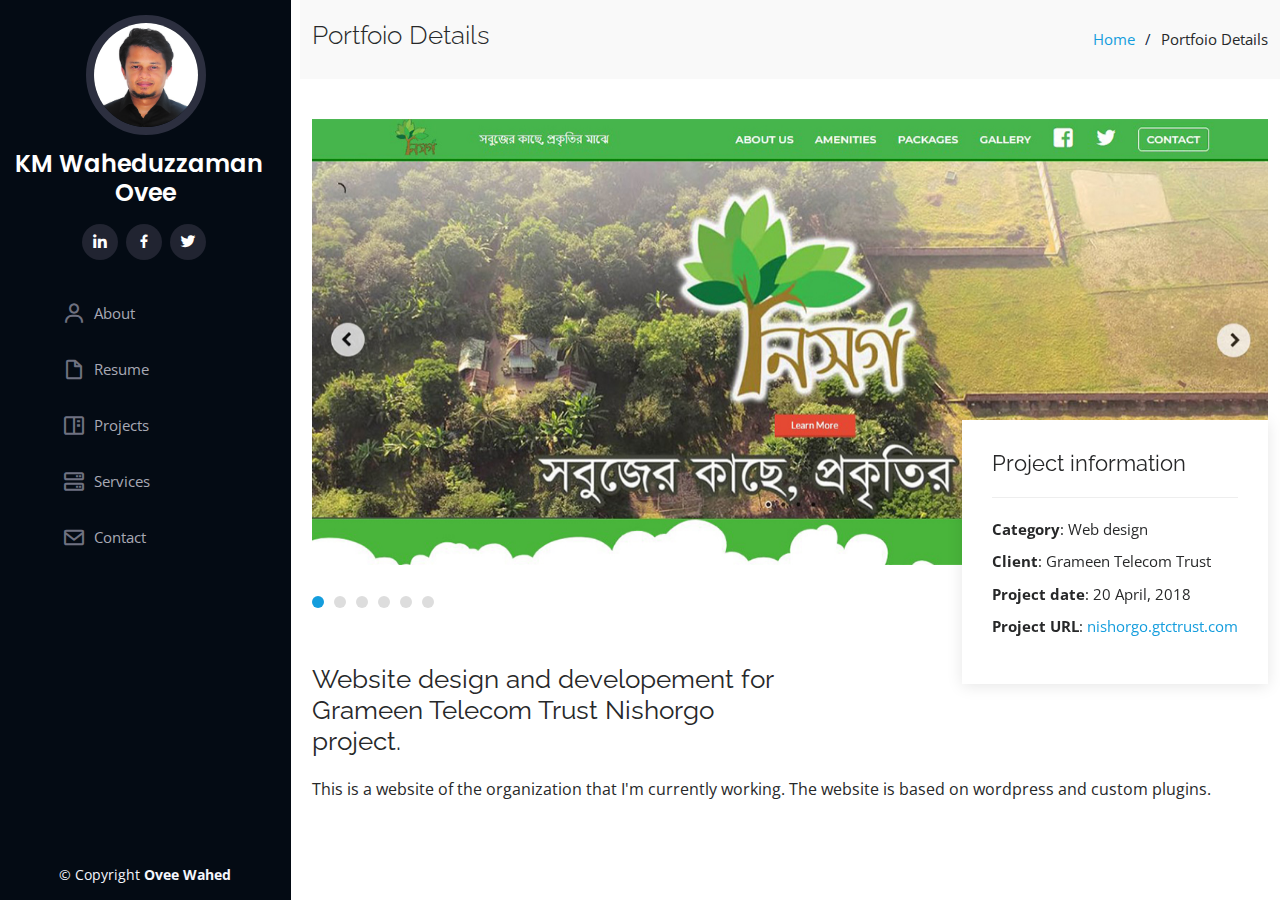
<file: portfolio-details-2.html>
<!DOCTYPE html>
<html lang="en">

<head>
  <meta charset="utf-8">
  <meta content="width=device-width, initial-scale=1.0" name="viewport">

  <title>Ovee Wahed</title>
  <meta content="" name="description">
  <meta content="" name="keywords">

  <!-- Favicons -->
  <link rel="apple-touch-icon" sizes="57x57" href="assets/img/favicon/apple-icon-57x57.png">
  <link rel="apple-touch-icon" sizes="60x60" href="assets/img/favicon/apple-icon-60x60.png">
  <link rel="apple-touch-icon" sizes="72x72" href="assets/img/favicon/apple-icon-72x72.png">
  <link rel="apple-touch-icon" sizes="76x76" href="assets/img/favicon/apple-icon-76x76.png">
  <link rel="apple-touch-icon" sizes="114x114" href="assets/img/favicon/apple-icon-114x114.png">
  <link rel="apple-touch-icon" sizes="120x120" href="assets/img/favicon/apple-icon-120x120.png">
  <link rel="apple-touch-icon" sizes="144x144" href="assets/img/favicon/apple-icon-144x144.png">
  <link rel="apple-touch-icon" sizes="152x152" href="assets/img/favicon/apple-icon-152x152.png">
  <link rel="apple-touch-icon" sizes="180x180" href="assets/img/faviconapple-icon-180x180.png">
  <link rel="icon" type="image/png" sizes="192x192"  href="assets/img/favicon/android-icon-192x192.png">
  <link rel="icon" type="image/png" sizes="32x32" href="assets/img/favicon/favicon-32x32.png">
  <link rel="icon" type="image/png" sizes="96x96" href="/assets/img/faviconfavicon-96x96.png">
  <link rel="icon" type="image/png" sizes="16x16" href="/assets/img/faviconfavicon-16x16.png">
  <link rel="manifest" href="/manifest.json">
  <meta name="msapplication-TileColor" content="#ffffff">
  <meta name="msapplication-TileImage" content="/ms-icon-144x144.png">
  <meta name="theme-color" content="#ffffff">

  <!-- Google Fonts -->
  <link href="https://fonts.googleapis.com/css?family=Open+Sans:300,300i,400,400i,600,600i,700,700i|Raleway:300,300i,400,400i,500,500i,600,600i,700,700i|Poppins:300,300i,400,400i,500,500i,600,600i,700,700i" rel="stylesheet">

  <!-- Vendor CSS Files -->
  <link href="assets/vendor/bootstrap/css/bootstrap.min.css" rel="stylesheet">
  <link href="assets/vendor/icofont/icofont.min.css" rel="stylesheet">
  <link href="assets/vendor/boxicons/css/boxicons.min.css" rel="stylesheet">
  <link href="assets/vendor/venobox/venobox.css" rel="stylesheet">
  <link href="assets/vendor/owl.carousel/assets/owl.carousel.min.css" rel="stylesheet">
  <link href="assets/vendor/aos/aos.css" rel="stylesheet">
  <link href="assets/vendor/font-awesome/css/font-awesome.min.css" rel="stylesheet">
  <link href="assets/vendor/ionicons/css/ionicons.min.css" rel="stylesheet">

  <!-- Template Main CSS File -->
  <link href="assets/css/style.css" rel="stylesheet">


</head>

<body>

  <!-- ======= Mobile nav toggle button ======= -->
  <button type="button" class="mobile-nav-toggle d-xl-none"><i class="icofont-navigation-menu"></i></button>

  <!-- ======= Header ======= -->
  <header id="header">
    <div class="d-flex flex-column">

      <div class="profile">
        <img src="assets/img/profile-img.jpg" alt="" class="img-fluid rounded-circle">
        <h1 class="text-light"><a href="index.html">KM Waheduzzaman Ovee</a></h1>
        <div class="social-links mt-3 text-center">
          <a href="https://www.linkedin.com/in/wahed-ov/" class="linkedin"><i class="bx bxl-linkedin"></i></a>
          <a href="https://www.facebook.com/oveei/" class="facebook"><i class="bx bxl-facebook"></i></a>
          <a href="https://twitter.com/oveegious" class="twitter"><i class="bx bxl-twitter"></i></a>
        </div>
      </div>

      <nav class="nav-menu">
        <ul>
          <li><a href="index.html"><i class="bx bx-user"></i> <span>About</span></a></li>
          <li><a href="index.html"><i class="bx bx-file-blank"></i> <span>Resume</span></a></li>
          <li><a href="index.html"><i class="bx bx-book-content"></i> Projects</a></li>
          <li><a href="index.html"><i class="bx bx-server"></i> Services</a></li>
          <li><a href="index.html"><i class="bx bx-envelope"></i> Contact</a></li>

        </ul>
      </nav><!-- .nav-menu -->
      <button type="button" class="mobile-nav-toggle d-xl-none"><i class="icofont-navigation-menu"></i></button>

    </div>
  </header><!-- End Header -->

  <main id="main">

    <!-- ======= Breadcrumbs ======= -->
    <section id="breadcrumbs" class="breadcrumbs">
      <div class="container">

        <div class="d-flex justify-content-between align-items-center">
          <h2>Portfoio Details</h2>
          <ol>
            <li><a href="index.html">Home</a></li>
            <li>Portfoio Details</li>
          </ol>
        </div>

      </div>
    </section><!-- End Breadcrumbs -->

    <!-- ======= Portfolio Details Section ======= -->
    <section id="portfolio-details" class="portfolio-details">
      <div class="container">

        <div class="portfolio-details-container">

          <div class="owl-carousel portfolio-details-carousel">
            <img src="assets/img/portfolio/website-3-details-1.jpg" class="img-fluid" alt="">
            <img src="assets/img/portfolio/website-3-details-2.jpg" class="img-fluid" alt="">
            <img src="assets/img/portfolio/website-3-details-3.jpg" class="img-fluid" alt="">
            <img src="assets/img/portfolio/website-3-details-4.jpg" class="img-fluid" alt="">
            <img src="assets/img/portfolio/website-3-details-5.jpg" class="img-fluid" alt="">
            <img src="assets/img/portfolio/website-3-details-6.jpg" class="img-fluid" alt="">
          </div>

          <div class="portfolio-info">
            <h3>Project information</h3>
            <ul>
              <li><strong>Category</strong>: Web design</li>
              <li><strong>Client</strong>: Grameen Telecom Trust</li>
              <li><strong>Project date</strong>: 20 April, 2018</li>
              <li><strong>Project URL</strong>: <a href="http://nishorgo.gtctrust.com">nishorgo.gtctrust.com</a></li>
            </ul>
          </div>

        </div>

        <div class="portfolio-description">
          <h2>Website design and developement for Grameen Telecom Trust Nishorgo project.</h2>
          <p>
            This is a website of the organization that I'm currently working. The website is based on wordpress and custom plugins.
          </p>
        </div>

      </div>
    </section><!-- End Portfolio Details Section -->

  </main><!-- End #main -->

  <!-- ======= Footer ======= -->
  <footer id="footer">
    <div class="container">
      <div class="copyright">
        &copy; Copyright <strong><span>Ovee Wahed</span></strong>
      </div>

    </div>
  </footer><!-- End  Footer -->

  <a href="#" class="back-to-top"><i class="icofont-simple-up"></i></a>

  <!-- Vendor JS Files -->
  <script src="assets/vendor/jquery/jquery.min.js"></script>
  <script src="assets/vendor/bootstrap/js/bootstrap.bundle.min.js"></script>
  <script src="assets/vendor/jquery.easing/jquery.easing.min.js"></script>
  <script src="assets/vendor/php-email-form/validate.js"></script>
  <script src="assets/vendor/waypoints/jquery.waypoints.min.js"></script>
  <script src="assets/vendor/counterup/counterup.min.js"></script>
  <script src="assets/vendor/isotope-layout/isotope.pkgd.min.js"></script>
  <script src="assets/vendor/venobox/venobox.min.js"></script>
  <script src="assets/vendor/owl.carousel/owl.carousel.min.js"></script>
  <script src="assets/vendor/typed.js/typed.min.js"></script>
  <script src="assets/vendor/aos/aos.js"></script>

  <!-- Template Main JS File -->
  <script src="assets/js/main.js"></script>

</body>

</html>
</file>
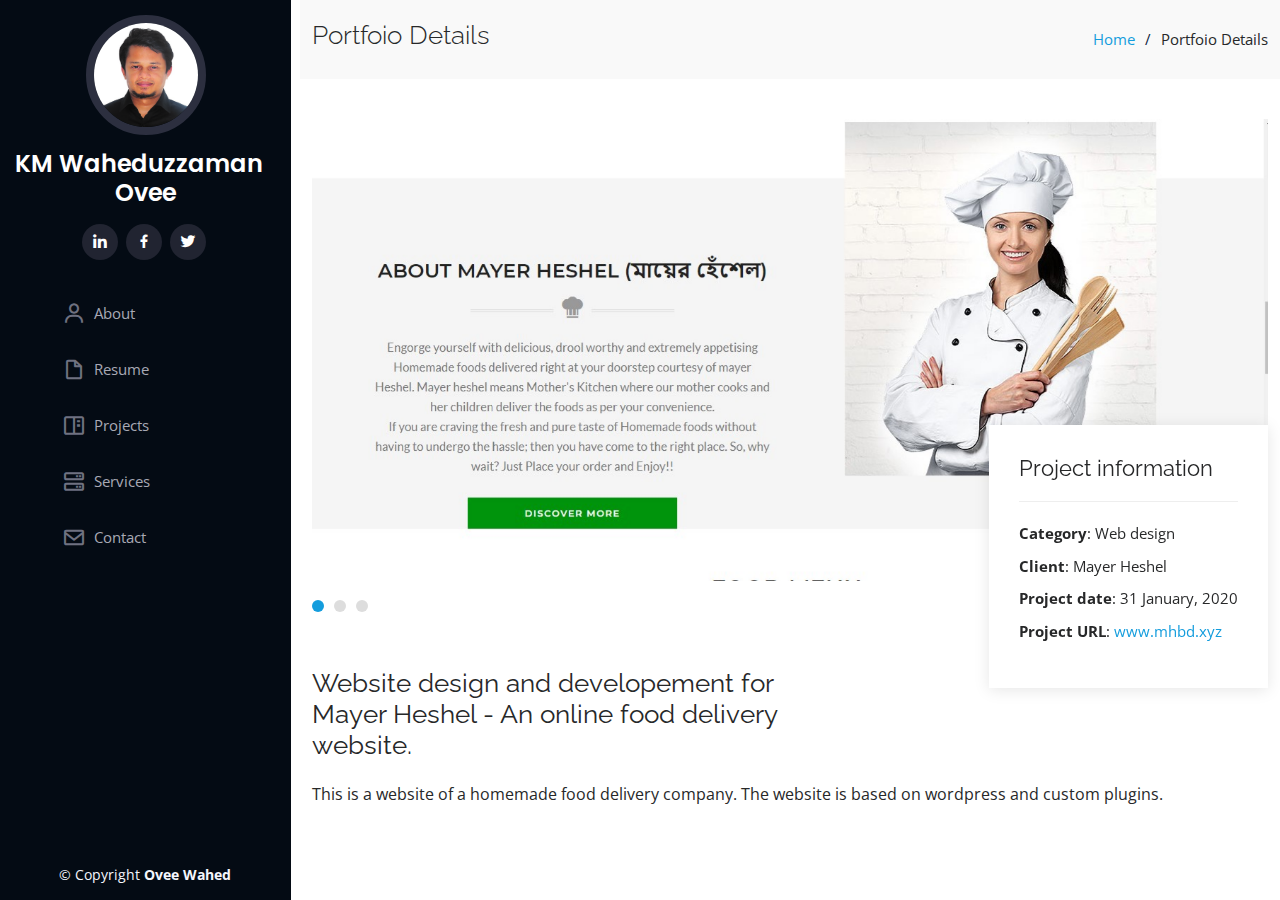
<file: portfolio-details-3.html>
<!DOCTYPE html>
<html lang="en">

<head>
  <meta charset="utf-8">
  <meta content="width=device-width, initial-scale=1.0" name="viewport">

  <title>Ovee Wahed</title>
  <meta content="" name="description">
  <meta content="" name="keywords">

  <!-- Favicons -->
  <link rel="apple-touch-icon" sizes="57x57" href="assets/img/favicon/apple-icon-57x57.png">
  <link rel="apple-touch-icon" sizes="60x60" href="assets/img/favicon/apple-icon-60x60.png">
  <link rel="apple-touch-icon" sizes="72x72" href="assets/img/favicon/apple-icon-72x72.png">
  <link rel="apple-touch-icon" sizes="76x76" href="assets/img/favicon/apple-icon-76x76.png">
  <link rel="apple-touch-icon" sizes="114x114" href="assets/img/favicon/apple-icon-114x114.png">
  <link rel="apple-touch-icon" sizes="120x120" href="assets/img/favicon/apple-icon-120x120.png">
  <link rel="apple-touch-icon" sizes="144x144" href="assets/img/favicon/apple-icon-144x144.png">
  <link rel="apple-touch-icon" sizes="152x152" href="assets/img/favicon/apple-icon-152x152.png">
  <link rel="apple-touch-icon" sizes="180x180" href="assets/img/faviconapple-icon-180x180.png">
  <link rel="icon" type="image/png" sizes="192x192"  href="assets/img/favicon/android-icon-192x192.png">
  <link rel="icon" type="image/png" sizes="32x32" href="assets/img/favicon/favicon-32x32.png">
  <link rel="icon" type="image/png" sizes="96x96" href="/assets/img/faviconfavicon-96x96.png">
  <link rel="icon" type="image/png" sizes="16x16" href="/assets/img/faviconfavicon-16x16.png">
  <link rel="manifest" href="/manifest.json">
  <meta name="msapplication-TileColor" content="#ffffff">
  <meta name="msapplication-TileImage" content="/ms-icon-144x144.png">
  <meta name="theme-color" content="#ffffff">

  <!-- Google Fonts -->
  <link href="https://fonts.googleapis.com/css?family=Open+Sans:300,300i,400,400i,600,600i,700,700i|Raleway:300,300i,400,400i,500,500i,600,600i,700,700i|Poppins:300,300i,400,400i,500,500i,600,600i,700,700i" rel="stylesheet">

  <!-- Vendor CSS Files -->
  <link href="assets/vendor/bootstrap/css/bootstrap.min.css" rel="stylesheet">
  <link href="assets/vendor/icofont/icofont.min.css" rel="stylesheet">
  <link href="assets/vendor/boxicons/css/boxicons.min.css" rel="stylesheet">
  <link href="assets/vendor/venobox/venobox.css" rel="stylesheet">
  <link href="assets/vendor/owl.carousel/assets/owl.carousel.min.css" rel="stylesheet">
  <link href="assets/vendor/aos/aos.css" rel="stylesheet">
  <link href="assets/vendor/font-awesome/css/font-awesome.min.css" rel="stylesheet">
  <link href="assets/vendor/ionicons/css/ionicons.min.css" rel="stylesheet">

  <!-- Template Main CSS File -->
  <link href="assets/css/style.css" rel="stylesheet">


</head>

<body>

  <!-- ======= Mobile nav toggle button ======= -->
  <button type="button" class="mobile-nav-toggle d-xl-none"><i class="icofont-navigation-menu"></i></button>

  <!-- ======= Header ======= -->
  <header id="header">
    <div class="d-flex flex-column">

      <div class="profile">
        <img src="assets/img/profile-img.jpg" alt="" class="img-fluid rounded-circle">
        <h1 class="text-light"><a href="index.html">KM Waheduzzaman Ovee</a></h1>
        <div class="social-links mt-3 text-center">
          <a href="https://www.linkedin.com/in/wahed-ov/" class="linkedin"><i class="bx bxl-linkedin"></i></a>
          <a href="https://www.facebook.com/oveei/" class="facebook"><i class="bx bxl-facebook"></i></a>
          <a href="https://twitter.com/oveegious" class="twitter"><i class="bx bxl-twitter"></i></a>
        </div>
      </div>

      <nav class="nav-menu">
        <ul>
          <li><a href="index.html"><i class="bx bx-user"></i> <span>About</span></a></li>
          <li><a href="index.html"><i class="bx bx-file-blank"></i> <span>Resume</span></a></li>
          <li><a href="index.html"><i class="bx bx-book-content"></i> Projects</a></li>
          <li><a href="index.html"><i class="bx bx-server"></i> Services</a></li>
          <li><a href="index.html"><i class="bx bx-envelope"></i> Contact</a></li>

        </ul>
      </nav><!-- .nav-menu -->
      <button type="button" class="mobile-nav-toggle d-xl-none"><i class="icofont-navigation-menu"></i></button>

    </div>
  </header><!-- End Header -->

  <main id="main">

    <!-- ======= Breadcrumbs ======= -->
    <section id="breadcrumbs" class="breadcrumbs">
      <div class="container">

        <div class="d-flex justify-content-between align-items-center">
          <h2>Portfoio Details</h2>
          <ol>
            <li><a href="index.html">Home</a></li>
            <li>Portfoio Details</li>
          </ol>
        </div>

      </div>
    </section><!-- End Breadcrumbs -->

    <!-- ======= Portfolio Details Section ======= -->
    <section id="portfolio-details" class="portfolio-details">
      <div class="container">

        <div class="portfolio-details-container">

          <div class="owl-carousel portfolio-details-carousel">
            <img src="assets/img/portfolio/website-4-details-1.jpg" class="img-fluid" alt="">
            <img src="assets/img/portfolio/website-4-details-3.jpg" class="img-fluid" alt="">
            <img src="assets/img/portfolio/website-4-details-4.jpg" class="img-fluid" alt="">
          </div>

          <div class="portfolio-info">
            <h3>Project information</h3>
            <ul>
              <li><strong>Category</strong>: Web design</li>
              <li><strong>Client</strong>: Mayer Heshel</li>
              <li><strong>Project date</strong>: 31 January, 2020</li>
              <li><strong>Project URL</strong>: <a href="http://mhbd.xyz/">www.mhbd.xyz</a></li>
            </ul>
          </div>

        </div>

        <div class="portfolio-description">
          <h2>Website design and developement for Mayer Heshel - An online food delivery website.</h2>
          <p>
            This is a website of a homemade food delivery company. The website is based on wordpress and custom plugins.
          </p>
        </div>

      </div>
    </section><!-- End Portfolio Details Section -->

  </main><!-- End #main -->

  <!-- ======= Footer ======= -->
  <footer id="footer">
    <div class="container">
      <div class="copyright">
        &copy; Copyright <strong><span>Ovee Wahed</span></strong>
      </div>

    </div>
  </footer><!-- End  Footer -->

  <a href="#" class="back-to-top"><i class="icofont-simple-up"></i></a>

  <!-- Vendor JS Files -->
  <script src="assets/vendor/jquery/jquery.min.js"></script>
  <script src="assets/vendor/bootstrap/js/bootstrap.bundle.min.js"></script>
  <script src="assets/vendor/jquery.easing/jquery.easing.min.js"></script>
  <script src="assets/vendor/php-email-form/validate.js"></script>
  <script src="assets/vendor/waypoints/jquery.waypoints.min.js"></script>
  <script src="assets/vendor/counterup/counterup.min.js"></script>
  <script src="assets/vendor/isotope-layout/isotope.pkgd.min.js"></script>
  <script src="assets/vendor/venobox/venobox.min.js"></script>
  <script src="assets/vendor/owl.carousel/owl.carousel.min.js"></script>
  <script src="assets/vendor/typed.js/typed.min.js"></script>
  <script src="assets/vendor/aos/aos.js"></script>

  <!-- Template Main JS File -->
  <script src="assets/js/main.js"></script>

</body>

</html>
</file>
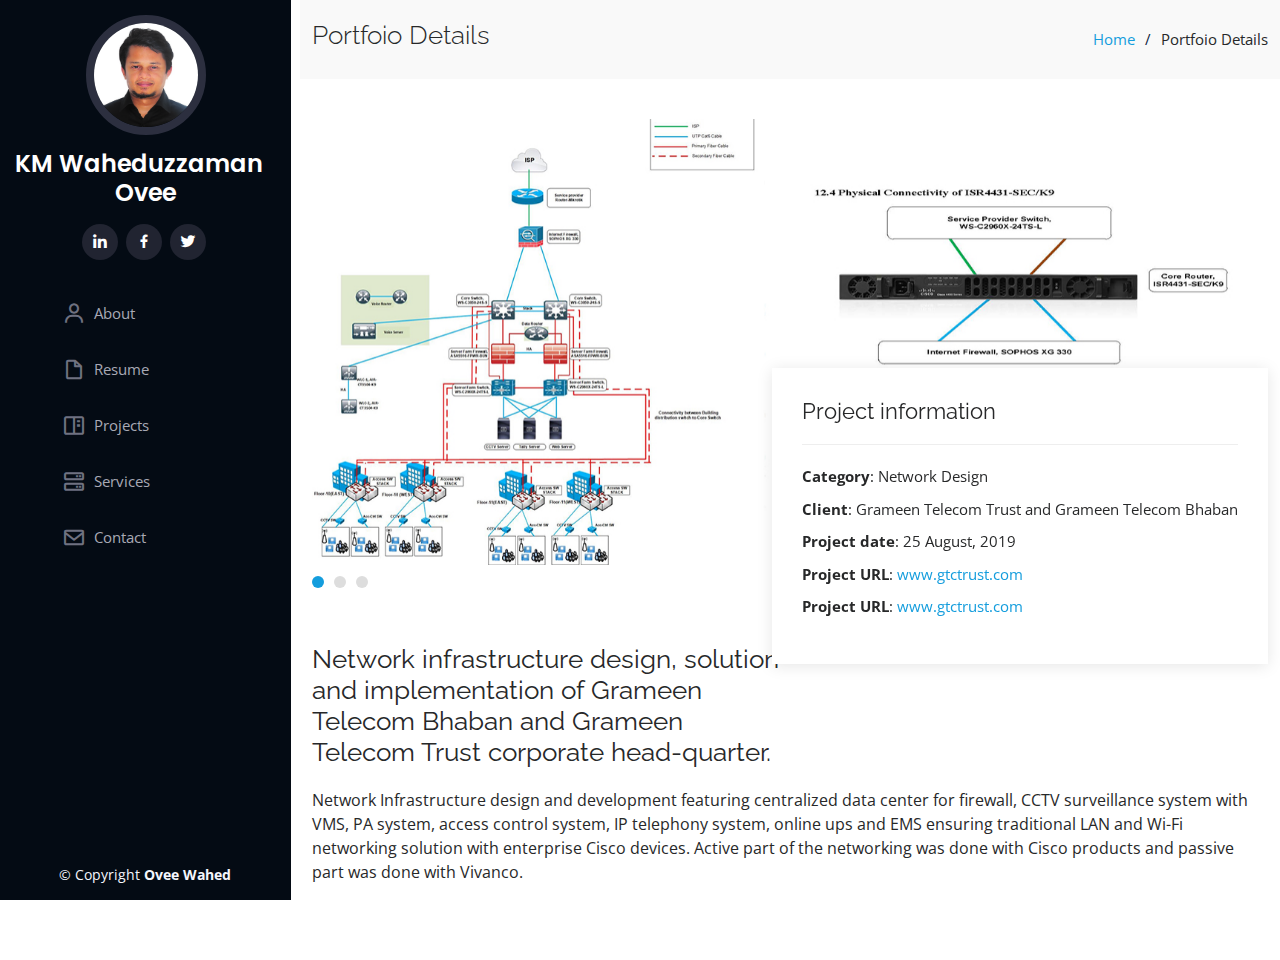
<file: portfolio-details-4.html>
<!DOCTYPE html>
<html lang="en">

<head>
  <meta charset="utf-8">
  <meta content="width=device-width, initial-scale=1.0" name="viewport">

  <title>Ovee Wahed</title>
  <meta content="" name="description">
  <meta content="" name="keywords">

  <!-- Favicons -->
  <link rel="apple-touch-icon" sizes="57x57" href="assets/img/favicon/apple-icon-57x57.png">
  <link rel="apple-touch-icon" sizes="60x60" href="assets/img/favicon/apple-icon-60x60.png">
  <link rel="apple-touch-icon" sizes="72x72" href="assets/img/favicon/apple-icon-72x72.png">
  <link rel="apple-touch-icon" sizes="76x76" href="assets/img/favicon/apple-icon-76x76.png">
  <link rel="apple-touch-icon" sizes="114x114" href="assets/img/favicon/apple-icon-114x114.png">
  <link rel="apple-touch-icon" sizes="120x120" href="assets/img/favicon/apple-icon-120x120.png">
  <link rel="apple-touch-icon" sizes="144x144" href="assets/img/favicon/apple-icon-144x144.png">
  <link rel="apple-touch-icon" sizes="152x152" href="assets/img/favicon/apple-icon-152x152.png">
  <link rel="apple-touch-icon" sizes="180x180" href="assets/img/faviconapple-icon-180x180.png">
  <link rel="icon" type="image/png" sizes="192x192"  href="assets/img/favicon/android-icon-192x192.png">
  <link rel="icon" type="image/png" sizes="32x32" href="assets/img/favicon/favicon-32x32.png">
  <link rel="icon" type="image/png" sizes="96x96" href="/assets/img/faviconfavicon-96x96.png">
  <link rel="icon" type="image/png" sizes="16x16" href="/assets/img/faviconfavicon-16x16.png">
  <link rel="manifest" href="/manifest.json">
  <meta name="msapplication-TileColor" content="#ffffff">
  <meta name="msapplication-TileImage" content="/ms-icon-144x144.png">
  <meta name="theme-color" content="#ffffff">

  <!-- Google Fonts -->
  <link href="https://fonts.googleapis.com/css?family=Open+Sans:300,300i,400,400i,600,600i,700,700i|Raleway:300,300i,400,400i,500,500i,600,600i,700,700i|Poppins:300,300i,400,400i,500,500i,600,600i,700,700i" rel="stylesheet">

  <!-- Vendor CSS Files -->
  <link href="assets/vendor/bootstrap/css/bootstrap.min.css" rel="stylesheet">
  <link href="assets/vendor/icofont/icofont.min.css" rel="stylesheet">
  <link href="assets/vendor/boxicons/css/boxicons.min.css" rel="stylesheet">
  <link href="assets/vendor/venobox/venobox.css" rel="stylesheet">
  <link href="assets/vendor/owl.carousel/assets/owl.carousel.min.css" rel="stylesheet">
  <link href="assets/vendor/aos/aos.css" rel="stylesheet">
  <link href="assets/vendor/font-awesome/css/font-awesome.min.css" rel="stylesheet">
  <link href="assets/vendor/ionicons/css/ionicons.min.css" rel="stylesheet">

  <!-- Template Main CSS File -->
  <link href="assets/css/style.css" rel="stylesheet">


</head>

<body>

  <!-- ======= Mobile nav toggle button ======= -->
  <button type="button" class="mobile-nav-toggle d-xl-none"><i class="icofont-navigation-menu"></i></button>

  <!-- ======= Header ======= -->
  <header id="header">
    <div class="d-flex flex-column">

      <div class="profile">
        <img src="assets/img/profile-img.jpg" alt="" class="img-fluid rounded-circle">
        <h1 class="text-light"><a href="index.html">KM Waheduzzaman Ovee</a></h1>
        <div class="social-links mt-3 text-center">
          <a href="https://www.linkedin.com/in/wahed-ov/" class="linkedin"><i class="bx bxl-linkedin"></i></a>
          <a href="https://www.facebook.com/oveei/" class="facebook"><i class="bx bxl-facebook"></i></a>
          <a href="https://twitter.com/oveegious" class="twitter"><i class="bx bxl-twitter"></i></a>
        </div>
      </div>

      <nav class="nav-menu">
        <ul>
          <li><a href="index.html"><i class="bx bx-user"></i> <span>About</span></a></li>
          <li><a href="index.html"><i class="bx bx-file-blank"></i> <span>Resume</span></a></li>
          <li><a href="index.html"><i class="bx bx-book-content"></i> Projects</a></li>
          <li><a href="index.html"><i class="bx bx-server"></i> Services</a></li>
          <li><a href="index.html"><i class="bx bx-envelope"></i> Contact</a></li>

        </ul>
      </nav><!-- .nav-menu -->
      <button type="button" class="mobile-nav-toggle d-xl-none"><i class="icofont-navigation-menu"></i></button>

    </div>
  </header><!-- End Header -->

  <main id="main">

    <!-- ======= Breadcrumbs ======= -->
    <section id="breadcrumbs" class="breadcrumbs">
      <div class="container">

        <div class="d-flex justify-content-between align-items-center">
          <h2>Portfoio Details</h2>
          <ol>
            <li><a href="index.html">Home</a></li>
            <li>Portfoio Details</li>
          </ol>
        </div>

      </div>
    </section><!-- End Breadcrumbs -->

    <!-- ======= Portfolio Details Section ======= -->
    <section id="portfolio-details" class="portfolio-details">
      <div class="container">

        <div class="portfolio-details-container">

          <div class="owl-carousel portfolio-details-carousel">
            <img src="assets/img/portfolio/network-1-details-1.jpg" class="img-fluid" alt="">
            <img src="assets/img/portfolio/network-1-details-2.jpg" class="img-fluid" alt="">
            <img src="assets/img/portfolio/network-1-details-3.jpg" class="img-fluid" alt="">
          </div>

          <div class="portfolio-info">
            <h3>Project information</h3>
            <ul>
              <li><strong>Category</strong>: Network Design</li>
              <li><strong>Client</strong>: Grameen Telecom Trust and Grameen Telecom Bhaban</li>
              <li><strong>Project date</strong>: 25 August, 2019</li>
              <li><strong>Project URL</strong>: <a href="http://gtctrust.com/">www.gtctrust.com</a></li>
              <li><strong>Project URL</strong>: <a href="http://gtctrust.com/projects/telecom-bhaban/">www.gtctrust.com</a></li>
            </ul>
          </div>

        </div>

        <div class="portfolio-description">
          <h2>Network infrastructure design, solution and implementation of Grameen Telecom Bhaban and Grameen Telecom Trust corporate head-quarter.</h2>
          <p>
            Network Infrastructure design and development featuring centralized data center for firewall, CCTV surveillance system with VMS, PA system, access control system, IP telephony system, online ups and EMS ensuring traditional LAN and Wi-Fi networking solution with enterprise Cisco devices. Active part of the networking was done with Cisco products and passive part was done with Vivanco.
          </p>
        </div>

      </div>
    </section><!-- End Portfolio Details Section -->

  </main><!-- End #main -->

  <!-- ======= Footer ======= -->
  <footer id="footer">
    <div class="container">
      <div class="copyright">
        &copy; Copyright <strong><span>Ovee Wahed</span></strong>
      </div>

    </div>
  </footer><!-- End  Footer -->

  <a href="#" class="back-to-top"><i class="icofont-simple-up"></i></a>

  <!-- Vendor JS Files -->
  <script src="assets/vendor/jquery/jquery.min.js"></script>
  <script src="assets/vendor/bootstrap/js/bootstrap.bundle.min.js"></script>
  <script src="assets/vendor/jquery.easing/jquery.easing.min.js"></script>
  <script src="assets/vendor/php-email-form/validate.js"></script>
  <script src="assets/vendor/waypoints/jquery.waypoints.min.js"></script>
  <script src="assets/vendor/counterup/counterup.min.js"></script>
  <script src="assets/vendor/isotope-layout/isotope.pkgd.min.js"></script>
  <script src="assets/vendor/venobox/venobox.min.js"></script>
  <script src="assets/vendor/owl.carousel/owl.carousel.min.js"></script>
  <script src="assets/vendor/typed.js/typed.min.js"></script>
  <script src="assets/vendor/aos/aos.js"></script>

  <!-- Template Main JS File -->
  <script src="assets/js/main.js"></script>

</body>

</html>
</file>
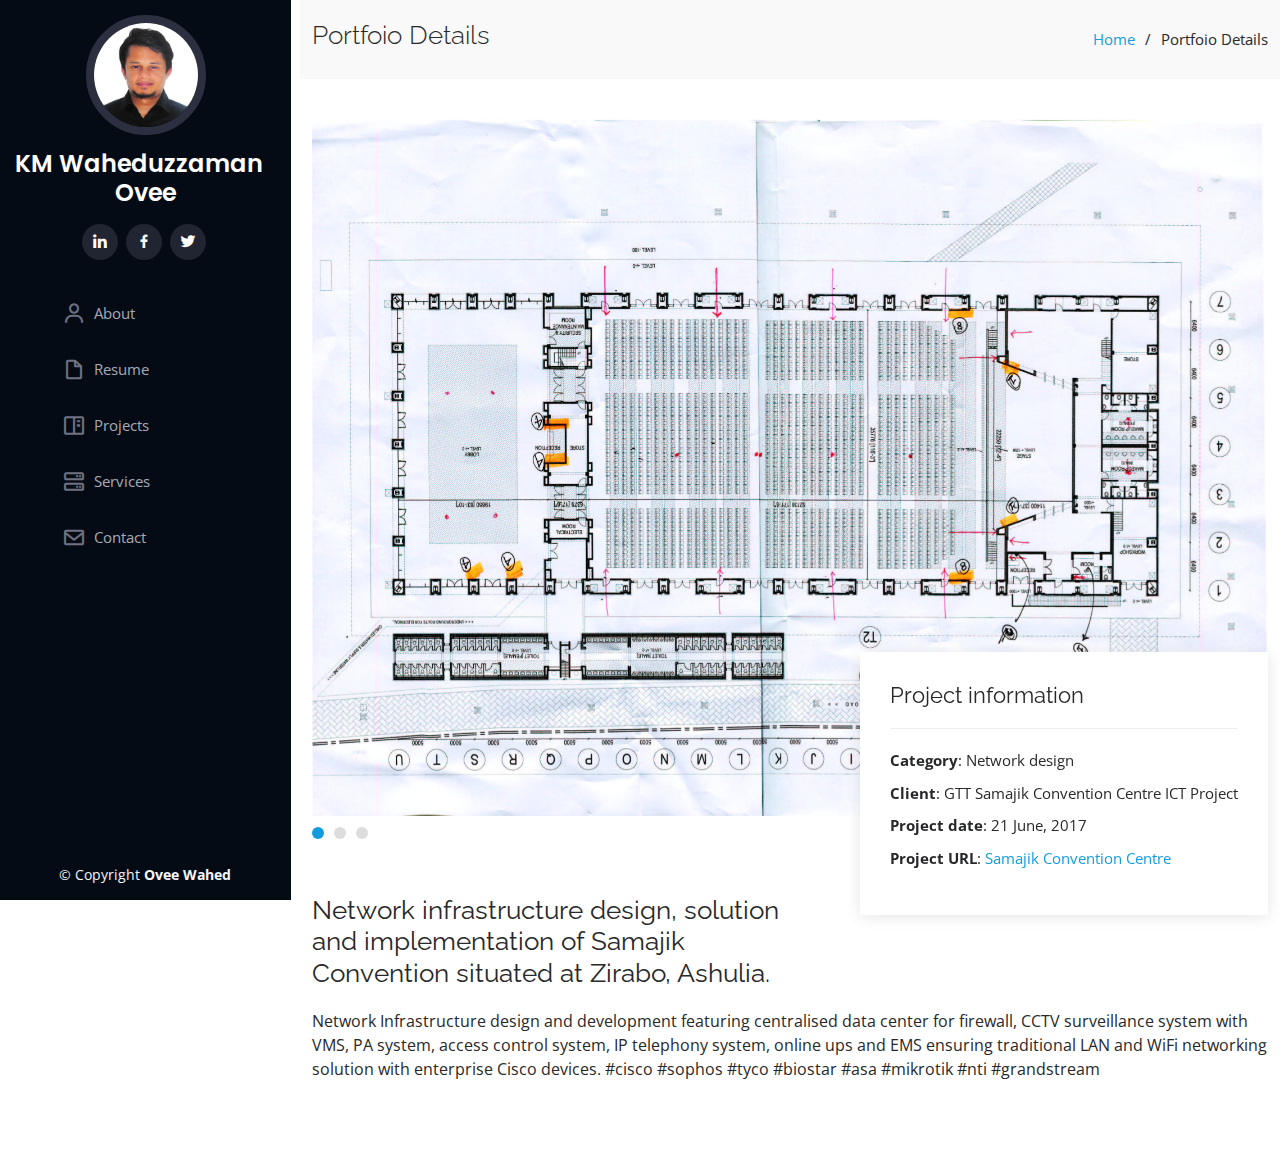
<file: portfolio-details-5.html>
<!DOCTYPE html>
<html lang="en">

<head>
  <meta charset="utf-8">
  <meta content="width=device-width, initial-scale=1.0" name="viewport">

  <title>Ovee Wahed</title>
  <meta content="" name="description">
  <meta content="" name="keywords">

  <!-- Favicons -->
  <link rel="apple-touch-icon" sizes="57x57" href="assets/img/favicon/apple-icon-57x57.png">
  <link rel="apple-touch-icon" sizes="60x60" href="assets/img/favicon/apple-icon-60x60.png">
  <link rel="apple-touch-icon" sizes="72x72" href="assets/img/favicon/apple-icon-72x72.png">
  <link rel="apple-touch-icon" sizes="76x76" href="assets/img/favicon/apple-icon-76x76.png">
  <link rel="apple-touch-icon" sizes="114x114" href="assets/img/favicon/apple-icon-114x114.png">
  <link rel="apple-touch-icon" sizes="120x120" href="assets/img/favicon/apple-icon-120x120.png">
  <link rel="apple-touch-icon" sizes="144x144" href="assets/img/favicon/apple-icon-144x144.png">
  <link rel="apple-touch-icon" sizes="152x152" href="assets/img/favicon/apple-icon-152x152.png">
  <link rel="apple-touch-icon" sizes="180x180" href="assets/img/faviconapple-icon-180x180.png">
  <link rel="icon" type="image/png" sizes="192x192"  href="assets/img/favicon/android-icon-192x192.png">
  <link rel="icon" type="image/png" sizes="32x32" href="assets/img/favicon/favicon-32x32.png">
  <link rel="icon" type="image/png" sizes="96x96" href="/assets/img/faviconfavicon-96x96.png">
  <link rel="icon" type="image/png" sizes="16x16" href="/assets/img/faviconfavicon-16x16.png">
  <link rel="manifest" href="/manifest.json">
  <meta name="msapplication-TileColor" content="#ffffff">
  <meta name="msapplication-TileImage" content="/ms-icon-144x144.png">
  <meta name="theme-color" content="#ffffff">

  <!-- Google Fonts -->
  <link href="https://fonts.googleapis.com/css?family=Open+Sans:300,300i,400,400i,600,600i,700,700i|Raleway:300,300i,400,400i,500,500i,600,600i,700,700i|Poppins:300,300i,400,400i,500,500i,600,600i,700,700i" rel="stylesheet">

  <!-- Vendor CSS Files -->
  <link href="assets/vendor/bootstrap/css/bootstrap.min.css" rel="stylesheet">
  <link href="assets/vendor/icofont/icofont.min.css" rel="stylesheet">
  <link href="assets/vendor/boxicons/css/boxicons.min.css" rel="stylesheet">
  <link href="assets/vendor/venobox/venobox.css" rel="stylesheet">
  <link href="assets/vendor/owl.carousel/assets/owl.carousel.min.css" rel="stylesheet">
  <link href="assets/vendor/aos/aos.css" rel="stylesheet">
  <link href="assets/vendor/font-awesome/css/font-awesome.min.css" rel="stylesheet">
  <link href="assets/vendor/ionicons/css/ionicons.min.css" rel="stylesheet">

  <!-- Template Main CSS File -->
  <link href="assets/css/style.css" rel="stylesheet">


</head>

<body>

  <!-- ======= Mobile nav toggle button ======= -->
  <button type="button" class="mobile-nav-toggle d-xl-none"><i class="icofont-navigation-menu"></i></button>

  <!-- ======= Header ======= -->
  <header id="header">
    <div class="d-flex flex-column">

      <div class="profile">
        <img src="assets/img/profile-img.jpg" alt="" class="img-fluid rounded-circle">
        <h1 class="text-light"><a href="index.html">KM Waheduzzaman Ovee</a></h1>
        <div class="social-links mt-3 text-center">
          <a href="https://www.linkedin.com/in/wahed-ov/" class="linkedin"><i class="bx bxl-linkedin"></i></a>
          <a href="https://www.facebook.com/oveei/" class="facebook"><i class="bx bxl-facebook"></i></a>
          <a href="https://twitter.com/oveegious" class="twitter"><i class="bx bxl-twitter"></i></a>
        </div>
      </div>

      <nav class="nav-menu">
        <ul>
          <li><a href="index.html"><i class="bx bx-user"></i> <span>About</span></a></li>
          <li><a href="index.html"><i class="bx bx-file-blank"></i> <span>Resume</span></a></li>
          <li><a href="index.html"><i class="bx bx-book-content"></i> Projects</a></li>
          <li><a href="index.html"><i class="bx bx-server"></i> Services</a></li>
          <li><a href="index.html"><i class="bx bx-envelope"></i> Contact</a></li>

        </ul>
      </nav><!-- .nav-menu -->
      <button type="button" class="mobile-nav-toggle d-xl-none"><i class="icofont-navigation-menu"></i></button>

    </div>
  </header><!-- End Header -->

  <main id="main">

    <!-- ======= Breadcrumbs ======= -->
    <section id="breadcrumbs" class="breadcrumbs">
      <div class="container">

        <div class="d-flex justify-content-between align-items-center">
          <h2>Portfoio Details</h2>
          <ol>
            <li><a href="index.html">Home</a></li>
            <li>Portfoio Details</li>
          </ol>
        </div>

      </div>
    </section><!-- End Breadcrumbs -->

    <!-- ======= Portfolio Details Section ======= -->
    <section id="portfolio-details" class="portfolio-details">
      <div class="container">

        <div class="portfolio-details-container">

          <div class="owl-carousel portfolio-details-carousel">
            <img src="assets/img/portfolio/network-2-details-1.jpg" class="img-fluid" alt="">
            <img src="assets/img/portfolio/network-2-details-2.jpg" class="img-fluid" alt="">
            <img src="assets/img/portfolio/network-2-details-3.jpg" class="img-fluid" alt="">
          </div>

          <div class="portfolio-info">
            <h3>Project information</h3>
            <ul>
              <li><strong>Category</strong>: Network design</li>
              <li><strong>Client</strong>: GTT Samajik Convention Centre ICT Project</li>
              <li><strong>Project date</strong>: 21 June, 2017</li>
              <li><strong>Project URL</strong>: <a href="http://gtctrust.com/projects/samajik-convention-centre/">Samajik Convention Centre</a></li>
            </ul>
          </div>

        </div>

        <div class="portfolio-description">
          <h2>Network infrastructure design, solution and implementation of Samajik Convention situated at Zirabo, Ashulia.</h2>
          <p>
            Network Infrastructure design and development featuring centralised data center for firewall, CCTV surveillance system with VMS, PA system, access control system, IP telephony system, online ups and EMS ensuring traditional LAN and WiFi networking solution with enterprise Cisco devices.
#cisco #sophos #tyco #biostar #asa #mikrotik #nti #grandstream
          </p>
        </div>

      </div>
    </section><!-- End Portfolio Details Section -->

  </main><!-- End #main -->

  <!-- ======= Footer ======= -->
  <footer id="footer">
    <div class="container">
      <div class="copyright">
        &copy; Copyright <strong><span>Ovee Wahed</span></strong>
      </div>

    </div>
  </footer><!-- End  Footer -->

  <a href="#" class="back-to-top"><i class="icofont-simple-up"></i></a>

  <!-- Vendor JS Files -->
  <script src="assets/vendor/jquery/jquery.min.js"></script>
  <script src="assets/vendor/bootstrap/js/bootstrap.bundle.min.js"></script>
  <script src="assets/vendor/jquery.easing/jquery.easing.min.js"></script>
  <script src="assets/vendor/php-email-form/validate.js"></script>
  <script src="assets/vendor/waypoints/jquery.waypoints.min.js"></script>
  <script src="assets/vendor/counterup/counterup.min.js"></script>
  <script src="assets/vendor/isotope-layout/isotope.pkgd.min.js"></script>
  <script src="assets/vendor/venobox/venobox.min.js"></script>
  <script src="assets/vendor/owl.carousel/owl.carousel.min.js"></script>
  <script src="assets/vendor/typed.js/typed.min.js"></script>
  <script src="assets/vendor/aos/aos.js"></script>

  <!-- Template Main JS File -->
  <script src="assets/js/main.js"></script>

</body>

</html>
</file>
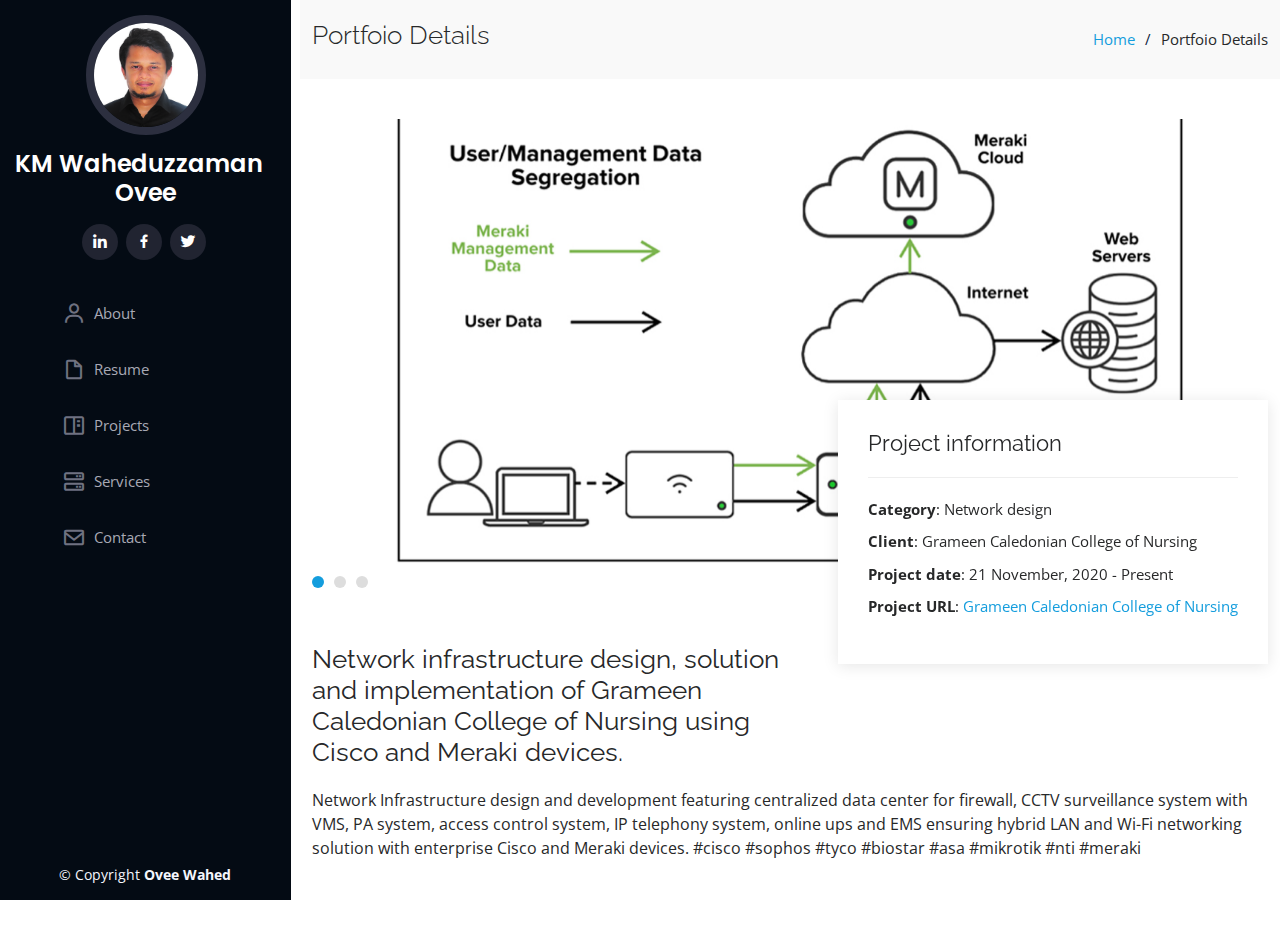
<file: portfolio-details-6.html>
<!DOCTYPE html>
<html lang="en">

<head>
  <meta charset="utf-8">
  <meta content="width=device-width, initial-scale=1.0" name="viewport">

  <title>Ovee Wahed</title>
  <meta content="" name="description">
  <meta content="" name="keywords">

  <!-- Favicons -->
  <link rel="apple-touch-icon" sizes="57x57" href="assets/img/favicon/apple-icon-57x57.png">
  <link rel="apple-touch-icon" sizes="60x60" href="assets/img/favicon/apple-icon-60x60.png">
  <link rel="apple-touch-icon" sizes="72x72" href="assets/img/favicon/apple-icon-72x72.png">
  <link rel="apple-touch-icon" sizes="76x76" href="assets/img/favicon/apple-icon-76x76.png">
  <link rel="apple-touch-icon" sizes="114x114" href="assets/img/favicon/apple-icon-114x114.png">
  <link rel="apple-touch-icon" sizes="120x120" href="assets/img/favicon/apple-icon-120x120.png">
  <link rel="apple-touch-icon" sizes="144x144" href="assets/img/favicon/apple-icon-144x144.png">
  <link rel="apple-touch-icon" sizes="152x152" href="assets/img/favicon/apple-icon-152x152.png">
  <link rel="apple-touch-icon" sizes="180x180" href="assets/img/faviconapple-icon-180x180.png">
  <link rel="icon" type="image/png" sizes="192x192"  href="assets/img/favicon/android-icon-192x192.png">
  <link rel="icon" type="image/png" sizes="32x32" href="assets/img/favicon/favicon-32x32.png">
  <link rel="icon" type="image/png" sizes="96x96" href="/assets/img/faviconfavicon-96x96.png">
  <link rel="icon" type="image/png" sizes="16x16" href="/assets/img/faviconfavicon-16x16.png">
  <link rel="manifest" href="/manifest.json">
  <meta name="msapplication-TileColor" content="#ffffff">
  <meta name="msapplication-TileImage" content="/ms-icon-144x144.png">
  <meta name="theme-color" content="#ffffff">

  <!-- Google Fonts -->
  <link href="https://fonts.googleapis.com/css?family=Open+Sans:300,300i,400,400i,600,600i,700,700i|Raleway:300,300i,400,400i,500,500i,600,600i,700,700i|Poppins:300,300i,400,400i,500,500i,600,600i,700,700i" rel="stylesheet">

  <!-- Vendor CSS Files -->
  <link href="assets/vendor/bootstrap/css/bootstrap.min.css" rel="stylesheet">
  <link href="assets/vendor/icofont/icofont.min.css" rel="stylesheet">
  <link href="assets/vendor/boxicons/css/boxicons.min.css" rel="stylesheet">
  <link href="assets/vendor/venobox/venobox.css" rel="stylesheet">
  <link href="assets/vendor/owl.carousel/assets/owl.carousel.min.css" rel="stylesheet">
  <link href="assets/vendor/aos/aos.css" rel="stylesheet">
  <link href="assets/vendor/font-awesome/css/font-awesome.min.css" rel="stylesheet">
  <link href="assets/vendor/ionicons/css/ionicons.min.css" rel="stylesheet">

  <!-- Template Main CSS File -->
  <link href="assets/css/style.css" rel="stylesheet">


</head>

<body>

  <!-- ======= Mobile nav toggle button ======= -->
  <button type="button" class="mobile-nav-toggle d-xl-none"><i class="icofont-navigation-menu"></i></button>

  <!-- ======= Header ======= -->
  <header id="header">
    <div class="d-flex flex-column">

      <div class="profile">
        <img src="assets/img/profile-img.jpg" alt="" class="img-fluid rounded-circle">
        <h1 class="text-light"><a href="index.html">KM Waheduzzaman Ovee</a></h1>
        <div class="social-links mt-3 text-center">
          <a href="https://www.linkedin.com/in/wahed-ov/" class="linkedin"><i class="bx bxl-linkedin"></i></a>
          <a href="https://www.facebook.com/oveei/" class="facebook"><i class="bx bxl-facebook"></i></a>
          <a href="https://twitter.com/oveegious" class="twitter"><i class="bx bxl-twitter"></i></a>
        </div>
      </div>

      <nav class="nav-menu">
        <ul>
          <li><a href="index.html"><i class="bx bx-user"></i> <span>About</span></a></li>
          <li><a href="index.html"><i class="bx bx-file-blank"></i> <span>Resume</span></a></li>
          <li><a href="index.html"><i class="bx bx-book-content"></i> Projects</a></li>
          <li><a href="index.html"><i class="bx bx-server"></i> Services</a></li>
          <li><a href="index.html"><i class="bx bx-envelope"></i> Contact</a></li>

        </ul>
      </nav><!-- .nav-menu -->
      <button type="button" class="mobile-nav-toggle d-xl-none"><i class="icofont-navigation-menu"></i></button>

    </div>
  </header><!-- End Header -->

  <main id="main">

    <!-- ======= Breadcrumbs ======= -->
    <section id="breadcrumbs" class="breadcrumbs">
      <div class="container">

        <div class="d-flex justify-content-between align-items-center">
          <h2>Portfoio Details</h2>
          <ol>
            <li><a href="index.html">Home</a></li>
            <li>Portfoio Details</li>
          </ol>
        </div>

      </div>
    </section><!-- End Breadcrumbs -->

    <!-- ======= Portfolio Details Section ======= -->
    <section id="portfolio-details" class="portfolio-details">
      <div class="container">

        <div class="portfolio-details-container">

          <div class="owl-carousel portfolio-details-carousel">
            <img src="assets/img/portfolio/network-3-details-1.jpg" class="img-fluid" alt="">
            <img src="assets/img/portfolio/network-3-details-2.jpg" class="img-fluid" alt="">
            <img src="assets/img/portfolio/network-3-details-3.jpg" class="img-fluid" alt="">
          </div>

          <div class="portfolio-info">
            <h3>Project information</h3>
            <ul>
              <li><strong>Category</strong>: Network design</li>
              <li><strong>Client</strong>: Grameen Caledonian College of Nursing</li>
              <li><strong>Project date</strong>: 21 November, 2020 - Present</li>
              <li><strong>Project URL</strong>: <a href="http://gtctrust.com/projects/samajik-health-science-institute-research-centre-shsirc/">Grameen Caledonian College of Nursing</a></li>
            </ul>
          </div>

        </div>

        <div class="portfolio-description">
          <h2>Network infrastructure design, solution and implementation of Grameen Caledonian College of Nursing using Cisco and Meraki devices.</h2>
          <p>
            Network Infrastructure design and development featuring centralized data center for firewall, CCTV surveillance system with VMS, PA system, access control system, IP telephony system, online ups and EMS ensuring hybrid LAN and Wi-Fi networking solution with enterprise Cisco and Meraki devices.
#cisco #sophos #tyco #biostar #asa #mikrotik #nti #meraki
          </p>
        </div>

      </div>
    </section><!-- End Portfolio Details Section -->

  </main><!-- End #main -->

  <!-- ======= Footer ======= -->
  <footer id="footer">
    <div class="container">
      <div class="copyright">
        &copy; Copyright <strong><span>Ovee Wahed</span></strong>
      </div>

    </div>
  </footer><!-- End  Footer -->

  <a href="#" class="back-to-top"><i class="icofont-simple-up"></i></a>

  <!-- Vendor JS Files -->
  <script src="assets/vendor/jquery/jquery.min.js"></script>
  <script src="assets/vendor/bootstrap/js/bootstrap.bundle.min.js"></script>
  <script src="assets/vendor/jquery.easing/jquery.easing.min.js"></script>
  <script src="assets/vendor/php-email-form/validate.js"></script>
  <script src="assets/vendor/waypoints/jquery.waypoints.min.js"></script>
  <script src="assets/vendor/counterup/counterup.min.js"></script>
  <script src="assets/vendor/isotope-layout/isotope.pkgd.min.js"></script>
  <script src="assets/vendor/venobox/venobox.min.js"></script>
  <script src="assets/vendor/owl.carousel/owl.carousel.min.js"></script>
  <script src="assets/vendor/typed.js/typed.min.js"></script>
  <script src="assets/vendor/aos/aos.js"></script>

  <!-- Template Main JS File -->
  <script src="assets/js/main.js"></script>

</body>

</html>
</file>
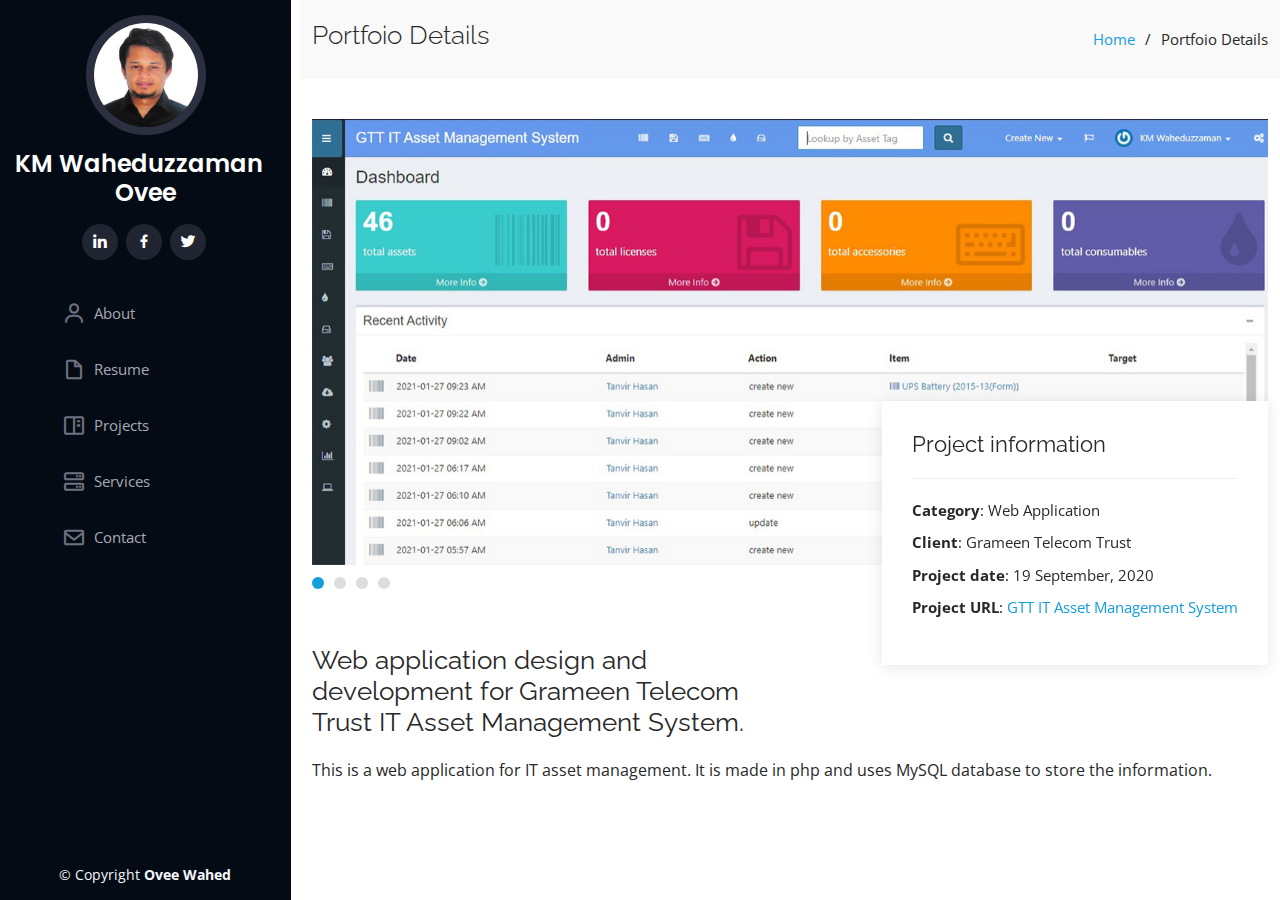
<file: portfolio-details-7.html>
<!DOCTYPE html>
<html lang="en">

<head>
  <meta charset="utf-8">
  <meta content="width=device-width, initial-scale=1.0" name="viewport">

  <title>Ovee Wahed</title>
  <meta content="" name="description">
  <meta content="" name="keywords">

  <!-- Favicons -->
  <link rel="apple-touch-icon" sizes="57x57" href="assets/img/favicon/apple-icon-57x57.png">
  <link rel="apple-touch-icon" sizes="60x60" href="assets/img/favicon/apple-icon-60x60.png">
  <link rel="apple-touch-icon" sizes="72x72" href="assets/img/favicon/apple-icon-72x72.png">
  <link rel="apple-touch-icon" sizes="76x76" href="assets/img/favicon/apple-icon-76x76.png">
  <link rel="apple-touch-icon" sizes="114x114" href="assets/img/favicon/apple-icon-114x114.png">
  <link rel="apple-touch-icon" sizes="120x120" href="assets/img/favicon/apple-icon-120x120.png">
  <link rel="apple-touch-icon" sizes="144x144" href="assets/img/favicon/apple-icon-144x144.png">
  <link rel="apple-touch-icon" sizes="152x152" href="assets/img/favicon/apple-icon-152x152.png">
  <link rel="apple-touch-icon" sizes="180x180" href="assets/img/faviconapple-icon-180x180.png">
  <link rel="icon" type="image/png" sizes="192x192"  href="assets/img/favicon/android-icon-192x192.png">
  <link rel="icon" type="image/png" sizes="32x32" href="assets/img/favicon/favicon-32x32.png">
  <link rel="icon" type="image/png" sizes="96x96" href="/assets/img/faviconfavicon-96x96.png">
  <link rel="icon" type="image/png" sizes="16x16" href="/assets/img/faviconfavicon-16x16.png">
  <link rel="manifest" href="/manifest.json">
  <meta name="msapplication-TileColor" content="#ffffff">
  <meta name="msapplication-TileImage" content="/ms-icon-144x144.png">
  <meta name="theme-color" content="#ffffff">

  <!-- Google Fonts -->
  <link href="https://fonts.googleapis.com/css?family=Open+Sans:300,300i,400,400i,600,600i,700,700i|Raleway:300,300i,400,400i,500,500i,600,600i,700,700i|Poppins:300,300i,400,400i,500,500i,600,600i,700,700i" rel="stylesheet">

  <!-- Vendor CSS Files -->
  <link href="assets/vendor/bootstrap/css/bootstrap.min.css" rel="stylesheet">
  <link href="assets/vendor/icofont/icofont.min.css" rel="stylesheet">
  <link href="assets/vendor/boxicons/css/boxicons.min.css" rel="stylesheet">
  <link href="assets/vendor/venobox/venobox.css" rel="stylesheet">
  <link href="assets/vendor/owl.carousel/assets/owl.carousel.min.css" rel="stylesheet">
  <link href="assets/vendor/aos/aos.css" rel="stylesheet">
  <link href="assets/vendor/font-awesome/css/font-awesome.min.css" rel="stylesheet">
  <link href="assets/vendor/ionicons/css/ionicons.min.css" rel="stylesheet">

  <!-- Template Main CSS File -->
  <link href="assets/css/style.css" rel="stylesheet">


</head>

<body>

  <!-- ======= Mobile nav toggle button ======= -->
  <button type="button" class="mobile-nav-toggle d-xl-none"><i class="icofont-navigation-menu"></i></button>

  <!-- ======= Header ======= -->
  <header id="header">
    <div class="d-flex flex-column">

      <div class="profile">
        <img src="assets/img/profile-img.jpg" alt="" class="img-fluid rounded-circle">
        <h1 class="text-light"><a href="index.html">KM Waheduzzaman Ovee</a></h1>
        <div class="social-links mt-3 text-center">
          <a href="https://www.linkedin.com/in/wahed-ov/" class="linkedin"><i class="bx bxl-linkedin"></i></a>
          <a href="https://www.facebook.com/oveei/" class="facebook"><i class="bx bxl-facebook"></i></a>
          <a href="https://twitter.com/oveegious" class="twitter"><i class="bx bxl-twitter"></i></a>
        </div>
      </div>

      <nav class="nav-menu">
        <ul>
          <li><a href="index.html"><i class="bx bx-user"></i> <span>About</span></a></li>
          <li><a href="index.html"><i class="bx bx-file-blank"></i> <span>Resume</span></a></li>
          <li><a href="index.html"><i class="bx bx-book-content"></i> Projects</a></li>
          <li><a href="index.html"><i class="bx bx-server"></i> Services</a></li>
          <li><a href="index.html"><i class="bx bx-envelope"></i> Contact</a></li>

        </ul>
      </nav><!-- .nav-menu -->
      <button type="button" class="mobile-nav-toggle d-xl-none"><i class="icofont-navigation-menu"></i></button>

    </div>
  </header><!-- End Header -->

  <main id="main">

    <!-- ======= Breadcrumbs ======= -->
    <section id="breadcrumbs" class="breadcrumbs">
      <div class="container">

        <div class="d-flex justify-content-between align-items-center">
          <h2>Portfoio Details</h2>
          <ol>
            <li><a href="index.html">Home</a></li>
            <li>Portfoio Details</li>
          </ol>
        </div>

      </div>
    </section><!-- End Breadcrumbs -->

    <!-- ======= Portfolio Details Section ======= -->
    <section id="portfolio-details" class="portfolio-details">
      <div class="container">

        <div class="portfolio-details-container">

          <div class="owl-carousel portfolio-details-carousel">
            <img src="assets/img/portfolio/webapp-details-1.jpg" class="img-fluid" alt="">
            <img src="assets/img/portfolio/webapp-details-2.jpg" class="img-fluid" alt="">
            <img src="assets/img/portfolio/webapp-details-3.jpg" class="img-fluid" alt="">
            <img src="assets/img/portfolio/webapp-details-4.jpg" class="img-fluid" alt="">
          </div>

          <div class="portfolio-info">
            <h3>Project information</h3>
            <ul>
              <li><strong>Category</strong>: Web Application</li>
              <li><strong>Client</strong>: Grameen Telecom Trust</li>
              <li><strong>Project date</strong>: 19 September, 2020</li>
              <li><strong>Project URL</strong>: <a href="http://119.148.31.60:8080/">GTT IT Asset Management System</a></li>
            </ul>
          </div>

        </div>

        <div class="portfolio-description">
          <h2>Web application design and development for Grameen Telecom Trust IT Asset Management System.</h2>
          <p>
            This is a web application for IT asset management. It is made in php and uses MySQL database to store the information.
          </p>
        </div>

      </div>
    </section><!-- End Portfolio Details Section -->

  </main><!-- End #main -->

  <!-- ======= Footer ======= -->
  <footer id="footer">
    <div class="container">
      <div class="copyright">
        &copy; Copyright <strong><span>Ovee Wahed</span></strong>
      </div>

    </div>
  </footer><!-- End  Footer -->

  <a href="#" class="back-to-top"><i class="icofont-simple-up"></i></a>

  <!-- Vendor JS Files -->
  <script src="assets/vendor/jquery/jquery.min.js"></script>
  <script src="assets/vendor/bootstrap/js/bootstrap.bundle.min.js"></script>
  <script src="assets/vendor/jquery.easing/jquery.easing.min.js"></script>
  <script src="assets/vendor/php-email-form/validate.js"></script>
  <script src="assets/vendor/waypoints/jquery.waypoints.min.js"></script>
  <script src="assets/vendor/counterup/counterup.min.js"></script>
  <script src="assets/vendor/isotope-layout/isotope.pkgd.min.js"></script>
  <script src="assets/vendor/venobox/venobox.min.js"></script>
  <script src="assets/vendor/owl.carousel/owl.carousel.min.js"></script>
  <script src="assets/vendor/typed.js/typed.min.js"></script>
  <script src="assets/vendor/aos/aos.js"></script>

  <!-- Template Main JS File -->
  <script src="assets/js/main.js"></script>

</body>

</html>
</file>
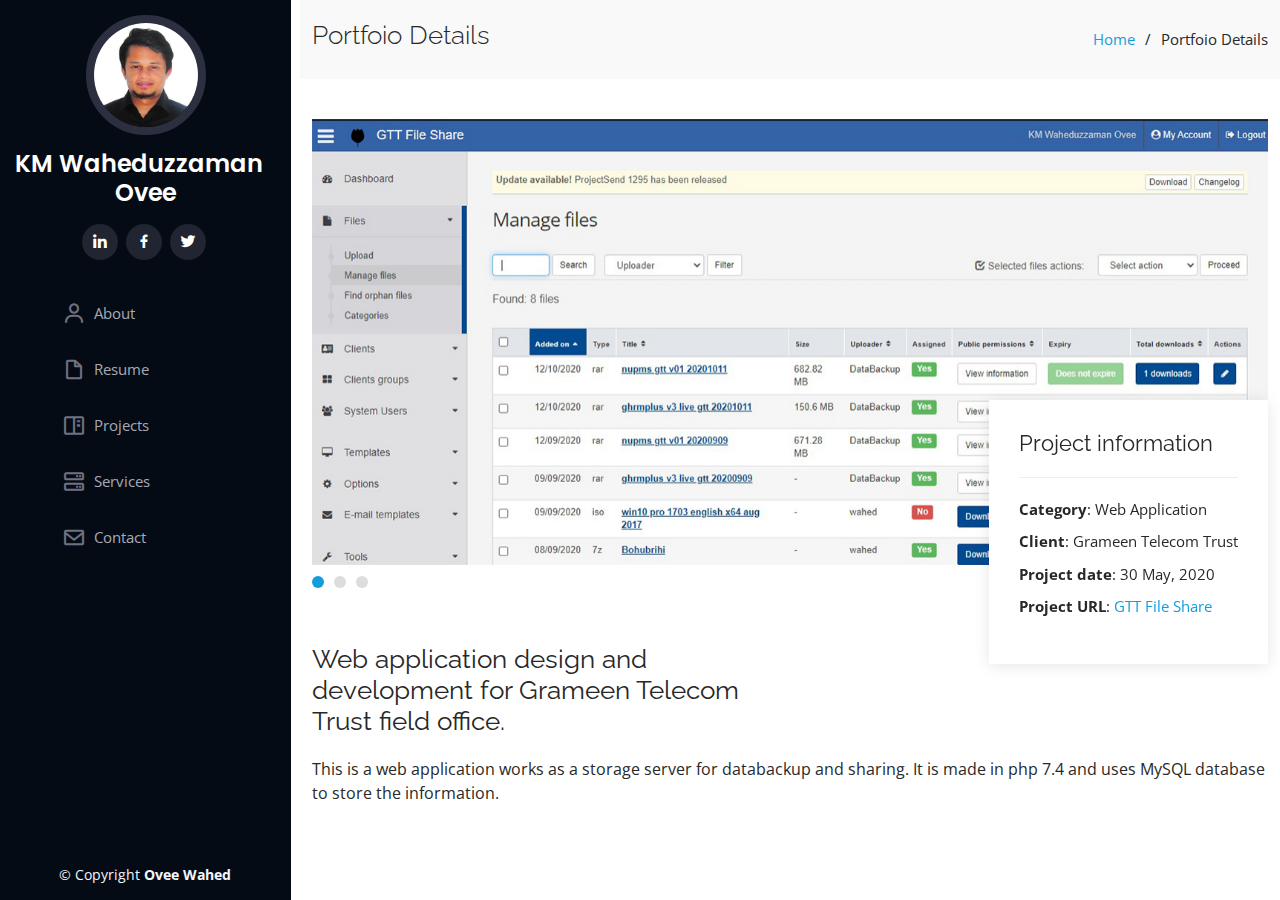
<file: portfolio-details-8.html>
<!DOCTYPE html>
<html lang="en">

<head>
  <meta charset="utf-8">
  <meta content="width=device-width, initial-scale=1.0" name="viewport">

  <title>Ovee Wahed</title>
  <meta content="" name="description">
  <meta content="" name="keywords">

  <!-- Favicons -->
  <link rel="apple-touch-icon" sizes="57x57" href="assets/img/favicon/apple-icon-57x57.png">
  <link rel="apple-touch-icon" sizes="60x60" href="assets/img/favicon/apple-icon-60x60.png">
  <link rel="apple-touch-icon" sizes="72x72" href="assets/img/favicon/apple-icon-72x72.png">
  <link rel="apple-touch-icon" sizes="76x76" href="assets/img/favicon/apple-icon-76x76.png">
  <link rel="apple-touch-icon" sizes="114x114" href="assets/img/favicon/apple-icon-114x114.png">
  <link rel="apple-touch-icon" sizes="120x120" href="assets/img/favicon/apple-icon-120x120.png">
  <link rel="apple-touch-icon" sizes="144x144" href="assets/img/favicon/apple-icon-144x144.png">
  <link rel="apple-touch-icon" sizes="152x152" href="assets/img/favicon/apple-icon-152x152.png">
  <link rel="apple-touch-icon" sizes="180x180" href="assets/img/faviconapple-icon-180x180.png">
  <link rel="icon" type="image/png" sizes="192x192"  href="assets/img/favicon/android-icon-192x192.png">
  <link rel="icon" type="image/png" sizes="32x32" href="assets/img/favicon/favicon-32x32.png">
  <link rel="icon" type="image/png" sizes="96x96" href="/assets/img/faviconfavicon-96x96.png">
  <link rel="icon" type="image/png" sizes="16x16" href="/assets/img/faviconfavicon-16x16.png">
  <link rel="manifest" href="/manifest.json">
  <meta name="msapplication-TileColor" content="#ffffff">
  <meta name="msapplication-TileImage" content="/ms-icon-144x144.png">
  <meta name="theme-color" content="#ffffff">

  <!-- Google Fonts -->
  <link href="https://fonts.googleapis.com/css?family=Open+Sans:300,300i,400,400i,600,600i,700,700i|Raleway:300,300i,400,400i,500,500i,600,600i,700,700i|Poppins:300,300i,400,400i,500,500i,600,600i,700,700i" rel="stylesheet">

  <!-- Vendor CSS Files -->
  <link href="assets/vendor/bootstrap/css/bootstrap.min.css" rel="stylesheet">
  <link href="assets/vendor/icofont/icofont.min.css" rel="stylesheet">
  <link href="assets/vendor/boxicons/css/boxicons.min.css" rel="stylesheet">
  <link href="assets/vendor/venobox/venobox.css" rel="stylesheet">
  <link href="assets/vendor/owl.carousel/assets/owl.carousel.min.css" rel="stylesheet">
  <link href="assets/vendor/aos/aos.css" rel="stylesheet">
  <link href="assets/vendor/font-awesome/css/font-awesome.min.css" rel="stylesheet">
  <link href="assets/vendor/ionicons/css/ionicons.min.css" rel="stylesheet">

  <!-- Template Main CSS File -->
  <link href="assets/css/style.css" rel="stylesheet">


</head>

<body>

  <!-- ======= Mobile nav toggle button ======= -->
  <button type="button" class="mobile-nav-toggle d-xl-none"><i class="icofont-navigation-menu"></i></button>

  <!-- ======= Header ======= -->
  <header id="header">
    <div class="d-flex flex-column">

      <div class="profile">
        <img src="assets/img/profile-img.jpg" alt="" class="img-fluid rounded-circle">
        <h1 class="text-light"><a href="index.html">KM Waheduzzaman Ovee</a></h1>
        <div class="social-links mt-3 text-center">
          <a href="https://www.linkedin.com/in/wahed-ov/" class="linkedin"><i class="bx bxl-linkedin"></i></a>
          <a href="https://www.facebook.com/oveei/" class="facebook"><i class="bx bxl-facebook"></i></a>
          <a href="https://twitter.com/oveegious" class="twitter"><i class="bx bxl-twitter"></i></a>
        </div>
      </div>

      <nav class="nav-menu">
        <ul>
          <li><a href="index.html"><i class="bx bx-user"></i> <span>About</span></a></li>
          <li><a href="index.html"><i class="bx bx-file-blank"></i> <span>Resume</span></a></li>
          <li><a href="index.html"><i class="bx bx-book-content"></i> Projects</a></li>
          <li><a href="index.html"><i class="bx bx-server"></i> Services</a></li>
          <li><a href="index.html"><i class="bx bx-envelope"></i> Contact</a></li>

        </ul>
      </nav><!-- .nav-menu -->
      <button type="button" class="mobile-nav-toggle d-xl-none"><i class="icofont-navigation-menu"></i></button>

    </div>
  </header><!-- End Header -->

  <main id="main">

    <!-- ======= Breadcrumbs ======= -->
    <section id="breadcrumbs" class="breadcrumbs">
      <div class="container">

        <div class="d-flex justify-content-between align-items-center">
          <h2>Portfoio Details</h2>
          <ol>
            <li><a href="index.html">Home</a></li>
            <li>Portfoio Details</li>
          </ol>
        </div>

      </div>
    </section><!-- End Breadcrumbs -->

    <!-- ======= Portfolio Details Section ======= -->
    <section id="portfolio-details" class="portfolio-details">
      <div class="container">

        <div class="portfolio-details-container">

          <div class="owl-carousel portfolio-details-carousel">
            <img src="assets/img/portfolio/webapp-2-details-1.jpg" class="img-fluid" alt="">
            <img src="assets/img/portfolio/webapp-2-details-2.jpg" class="img-fluid" alt="">
            <img src="assets/img/portfolio/webapp-2-details-3.jpg" class="img-fluid" alt="">
          </div>

          <div class="portfolio-info">
            <h3>Project information</h3>
            <ul>
              <li><strong>Category</strong>: Web Application</li>
              <li><strong>Client</strong>: Grameen Telecom Trust</li>
              <li><strong>Project date</strong>: 30 May, 2020</li>
              <li><strong>Project URL</strong>: <a href="http://119.148.31.60:81/">GTT File Share</a></li>
            </ul>
          </div>

        </div>

        <div class="portfolio-description">
          <h2>Web application design and development for Grameen Telecom Trust field office.</h2>
          <p>
            This is a web application works as a storage server for databackup and sharing. It is made in php 7.4 and uses MySQL database to store the information.
          </p>
        </div>

      </div>
    </section><!-- End Portfolio Details Section -->

  </main><!-- End #main -->

  <!-- ======= Footer ======= -->
  <footer id="footer">
    <div class="container">
      <div class="copyright">
        &copy; Copyright <strong><span>Ovee Wahed</span></strong>
      </div>

    </div>
  </footer><!-- End  Footer -->

  <a href="#" class="back-to-top"><i class="icofont-simple-up"></i></a>

  <!-- Vendor JS Files -->
  <script src="assets/vendor/jquery/jquery.min.js"></script>
  <script src="assets/vendor/bootstrap/js/bootstrap.bundle.min.js"></script>
  <script src="assets/vendor/jquery.easing/jquery.easing.min.js"></script>
  <script src="assets/vendor/php-email-form/validate.js"></script>
  <script src="assets/vendor/waypoints/jquery.waypoints.min.js"></script>
  <script src="assets/vendor/counterup/counterup.min.js"></script>
  <script src="assets/vendor/isotope-layout/isotope.pkgd.min.js"></script>
  <script src="assets/vendor/venobox/venobox.min.js"></script>
  <script src="assets/vendor/owl.carousel/owl.carousel.min.js"></script>
  <script src="assets/vendor/typed.js/typed.min.js"></script>
  <script src="assets/vendor/aos/aos.js"></script>

  <!-- Template Main JS File -->
  <script src="assets/js/main.js"></script>

</body>

</html>
</file>
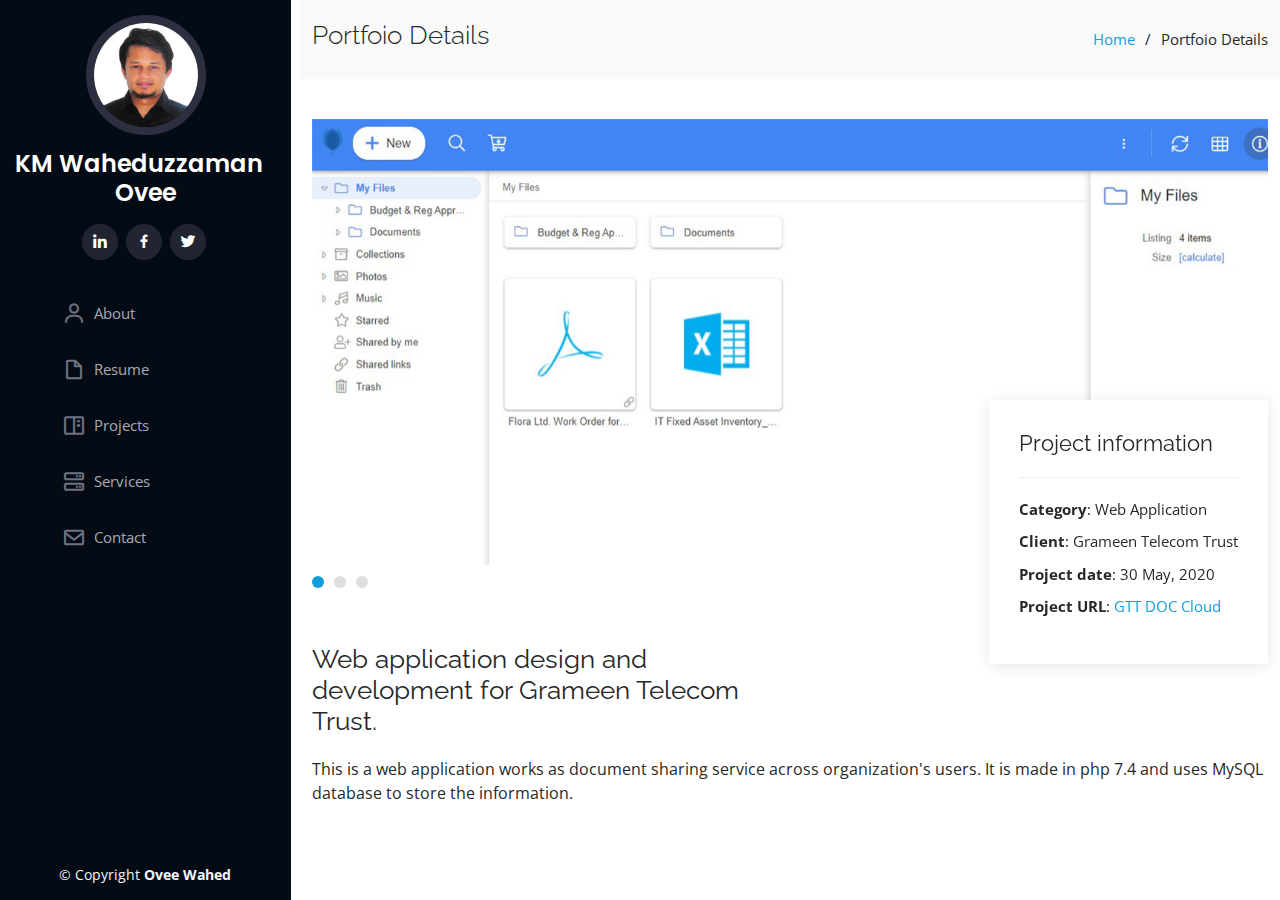
<file: portfolio-details-9.html>
<!DOCTYPE html>
<html lang="en">

<head>
  <meta charset="utf-8">
  <meta content="width=device-width, initial-scale=1.0" name="viewport">

  <title>Ovee Wahed</title>
  <meta content="" name="description">
  <meta content="" name="keywords">

  <!-- Favicons -->
  <link rel="apple-touch-icon" sizes="57x57" href="assets/img/favicon/apple-icon-57x57.png">
  <link rel="apple-touch-icon" sizes="60x60" href="assets/img/favicon/apple-icon-60x60.png">
  <link rel="apple-touch-icon" sizes="72x72" href="assets/img/favicon/apple-icon-72x72.png">
  <link rel="apple-touch-icon" sizes="76x76" href="assets/img/favicon/apple-icon-76x76.png">
  <link rel="apple-touch-icon" sizes="114x114" href="assets/img/favicon/apple-icon-114x114.png">
  <link rel="apple-touch-icon" sizes="120x120" href="assets/img/favicon/apple-icon-120x120.png">
  <link rel="apple-touch-icon" sizes="144x144" href="assets/img/favicon/apple-icon-144x144.png">
  <link rel="apple-touch-icon" sizes="152x152" href="assets/img/favicon/apple-icon-152x152.png">
  <link rel="apple-touch-icon" sizes="180x180" href="assets/img/faviconapple-icon-180x180.png">
  <link rel="icon" type="image/png" sizes="192x192"  href="assets/img/favicon/android-icon-192x192.png">
  <link rel="icon" type="image/png" sizes="32x32" href="assets/img/favicon/favicon-32x32.png">
  <link rel="icon" type="image/png" sizes="96x96" href="/assets/img/faviconfavicon-96x96.png">
  <link rel="icon" type="image/png" sizes="16x16" href="/assets/img/faviconfavicon-16x16.png">
  <link rel="manifest" href="/manifest.json">
  <meta name="msapplication-TileColor" content="#ffffff">
  <meta name="msapplication-TileImage" content="/ms-icon-144x144.png">
  <meta name="theme-color" content="#ffffff">

  <!-- Google Fonts -->
  <link href="https://fonts.googleapis.com/css?family=Open+Sans:300,300i,400,400i,600,600i,700,700i|Raleway:300,300i,400,400i,500,500i,600,600i,700,700i|Poppins:300,300i,400,400i,500,500i,600,600i,700,700i" rel="stylesheet">

  <!-- Vendor CSS Files -->
  <link href="assets/vendor/bootstrap/css/bootstrap.min.css" rel="stylesheet">
  <link href="assets/vendor/icofont/icofont.min.css" rel="stylesheet">
  <link href="assets/vendor/boxicons/css/boxicons.min.css" rel="stylesheet">
  <link href="assets/vendor/venobox/venobox.css" rel="stylesheet">
  <link href="assets/vendor/owl.carousel/assets/owl.carousel.min.css" rel="stylesheet">
  <link href="assets/vendor/aos/aos.css" rel="stylesheet">
  <link href="assets/vendor/font-awesome/css/font-awesome.min.css" rel="stylesheet">
  <link href="assets/vendor/ionicons/css/ionicons.min.css" rel="stylesheet">

  <!-- Template Main CSS File -->
  <link href="assets/css/style.css" rel="stylesheet">


</head>

<body>

  <!-- ======= Mobile nav toggle button ======= -->
  <button type="button" class="mobile-nav-toggle d-xl-none"><i class="icofont-navigation-menu"></i></button>

  <!-- ======= Header ======= -->
  <header id="header">
    <div class="d-flex flex-column">

      <div class="profile">
        <img src="assets/img/profile-img.jpg" alt="" class="img-fluid rounded-circle">
        <h1 class="text-light"><a href="index.html">KM Waheduzzaman Ovee</a></h1>
        <div class="social-links mt-3 text-center">
          <a href="https://www.linkedin.com/in/wahed-ov/" class="linkedin"><i class="bx bxl-linkedin"></i></a>
          <a href="https://www.facebook.com/oveei/" class="facebook"><i class="bx bxl-facebook"></i></a>
          <a href="https://twitter.com/oveegious" class="twitter"><i class="bx bxl-twitter"></i></a>
        </div>
      </div>

      <nav class="nav-menu">
        <ul>
          <li><a href="index.html"><i class="bx bx-user"></i> <span>About</span></a></li>
          <li><a href="index.html"><i class="bx bx-file-blank"></i> <span>Resume</span></a></li>
          <li><a href="index.html"><i class="bx bx-book-content"></i> Projects</a></li>
          <li><a href="index.html"><i class="bx bx-server"></i> Services</a></li>
          <li><a href="index.html"><i class="bx bx-envelope"></i> Contact</a></li>

        </ul>
      </nav><!-- .nav-menu -->
      <button type="button" class="mobile-nav-toggle d-xl-none"><i class="icofont-navigation-menu"></i></button>

    </div>
  </header><!-- End Header -->

  <main id="main">

    <!-- ======= Breadcrumbs ======= -->
    <section id="breadcrumbs" class="breadcrumbs">
      <div class="container">

        <div class="d-flex justify-content-between align-items-center">
          <h2>Portfoio Details</h2>
          <ol>
            <li><a href="index.html">Home</a></li>
            <li>Portfoio Details</li>
          </ol>
        </div>

      </div>
    </section><!-- End Breadcrumbs -->

    <!-- ======= Portfolio Details Section ======= -->
    <section id="portfolio-details" class="portfolio-details">
      <div class="container">

        <div class="portfolio-details-container">

          <div class="owl-carousel portfolio-details-carousel">
            <img src="assets/img/portfolio/webapp-3-details-1.jpg" class="img-fluid" alt="">
            <img src="assets/img/portfolio/webapp-3-details-2.jpg" class="img-fluid" alt="">
            <img src="assets/img/portfolio/webapp-3-details-3.jpg" class="img-fluid" alt="">
          </div>

          <div class="portfolio-info">
            <h3>Project information</h3>
            <ul>
              <li><strong>Category</strong>: Web Application</li>
              <li><strong>Client</strong>: Grameen Telecom Trust</li>
              <li><strong>Project date</strong>: 30 May, 2020</li>
              <li><strong>Project URL</strong>: <a href="http://119.148.31.60">GTT DOC Cloud</a></li>
            </ul>
          </div>

        </div>

        <div class="portfolio-description">
          <h2>Web application design and development for Grameen Telecom Trust.</h2>
          <p>
            This is a web application works as document sharing service across organization's users. It is made in php 7.4 and uses MySQL database to store the information.
          </p>
        </div>

      </div>
    </section><!-- End Portfolio Details Section -->

  </main><!-- End #main -->

  <!-- ======= Footer ======= -->
  <footer id="footer">
    <div class="container">
      <div class="copyright">
        &copy; Copyright <strong><span>Ovee Wahed</span></strong>
      </div>

    </div>
  </footer><!-- End  Footer -->

  <a href="#" class="back-to-top"><i class="icofont-simple-up"></i></a>

  <!-- Vendor JS Files -->
  <script src="assets/vendor/jquery/jquery.min.js"></script>
  <script src="assets/vendor/bootstrap/js/bootstrap.bundle.min.js"></script>
  <script src="assets/vendor/jquery.easing/jquery.easing.min.js"></script>
  <script src="assets/vendor/php-email-form/validate.js"></script>
  <script src="assets/vendor/waypoints/jquery.waypoints.min.js"></script>
  <script src="assets/vendor/counterup/counterup.min.js"></script>
  <script src="assets/vendor/isotope-layout/isotope.pkgd.min.js"></script>
  <script src="assets/vendor/venobox/venobox.min.js"></script>
  <script src="assets/vendor/owl.carousel/owl.carousel.min.js"></script>
  <script src="assets/vendor/typed.js/typed.min.js"></script>
  <script src="assets/vendor/aos/aos.js"></script>

  <!-- Template Main JS File -->
  <script src="assets/js/main.js"></script>

</body>

</html>
</file>
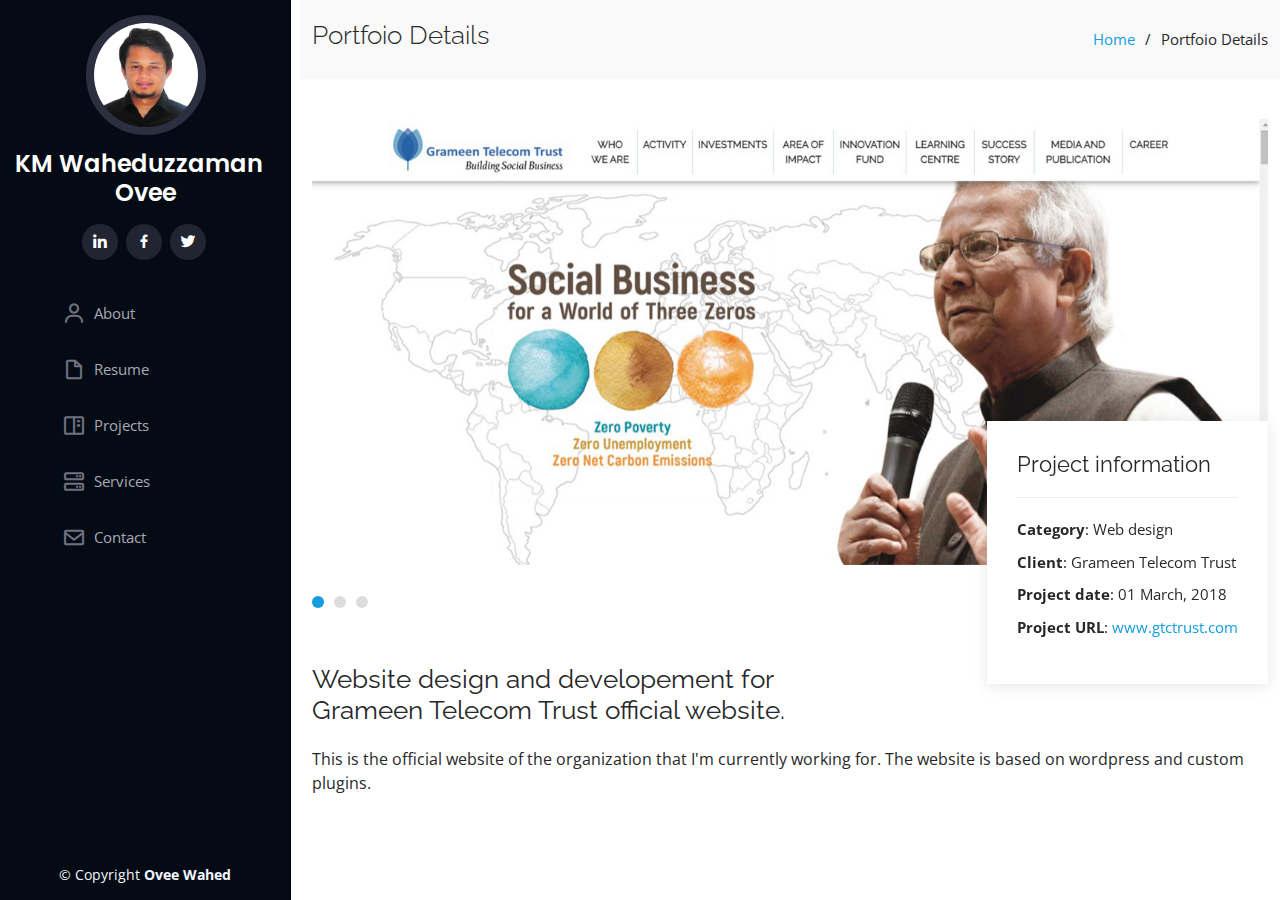
<file: portfolio-details.html>
<!DOCTYPE html>
<html lang="en">

<head>
  <meta charset="utf-8">
  <meta content="width=device-width, initial-scale=1.0" name="viewport">

  <title>Ovee Wahed</title>
  <meta content="" name="description">
  <meta content="" name="keywords">

  <!-- Favicons -->
  <link rel="apple-touch-icon" sizes="57x57" href="assets/img/favicon/apple-icon-57x57.png">
  <link rel="apple-touch-icon" sizes="60x60" href="assets/img/favicon/apple-icon-60x60.png">
  <link rel="apple-touch-icon" sizes="72x72" href="assets/img/favicon/apple-icon-72x72.png">
  <link rel="apple-touch-icon" sizes="76x76" href="assets/img/favicon/apple-icon-76x76.png">
  <link rel="apple-touch-icon" sizes="114x114" href="assets/img/favicon/apple-icon-114x114.png">
  <link rel="apple-touch-icon" sizes="120x120" href="assets/img/favicon/apple-icon-120x120.png">
  <link rel="apple-touch-icon" sizes="144x144" href="assets/img/favicon/apple-icon-144x144.png">
  <link rel="apple-touch-icon" sizes="152x152" href="assets/img/favicon/apple-icon-152x152.png">
  <link rel="apple-touch-icon" sizes="180x180" href="assets/img/faviconapple-icon-180x180.png">
  <link rel="icon" type="image/png" sizes="192x192"  href="assets/img/favicon/android-icon-192x192.png">
  <link rel="icon" type="image/png" sizes="32x32" href="assets/img/favicon/favicon-32x32.png">
  <link rel="icon" type="image/png" sizes="96x96" href="/assets/img/faviconfavicon-96x96.png">
  <link rel="icon" type="image/png" sizes="16x16" href="/assets/img/faviconfavicon-16x16.png">
  <link rel="manifest" href="/manifest.json">
  <meta name="msapplication-TileColor" content="#ffffff">
  <meta name="msapplication-TileImage" content="/ms-icon-144x144.png">
  <meta name="theme-color" content="#ffffff">

  <!-- Google Fonts -->
  <link href="https://fonts.googleapis.com/css?family=Open+Sans:300,300i,400,400i,600,600i,700,700i|Raleway:300,300i,400,400i,500,500i,600,600i,700,700i|Poppins:300,300i,400,400i,500,500i,600,600i,700,700i" rel="stylesheet">

  <!-- Vendor CSS Files -->
  <link href="assets/vendor/bootstrap/css/bootstrap.min.css" rel="stylesheet">
  <link href="assets/vendor/icofont/icofont.min.css" rel="stylesheet">
  <link href="assets/vendor/boxicons/css/boxicons.min.css" rel="stylesheet">
  <link href="assets/vendor/venobox/venobox.css" rel="stylesheet">
  <link href="assets/vendor/owl.carousel/assets/owl.carousel.min.css" rel="stylesheet">
  <link href="assets/vendor/aos/aos.css" rel="stylesheet">
  <link href="assets/vendor/font-awesome/css/font-awesome.min.css" rel="stylesheet">
  <link href="assets/vendor/ionicons/css/ionicons.min.css" rel="stylesheet">

  <!-- Template Main CSS File -->
  <link href="assets/css/style.css" rel="stylesheet">


</head>

<body>

  <!-- ======= Mobile nav toggle button ======= -->
  <button type="button" class="mobile-nav-toggle d-xl-none"><i class="icofont-navigation-menu"></i></button>

  <!-- ======= Header ======= -->
  <header id="header">
    <div class="d-flex flex-column">

      <div class="profile">
        <img src="assets/img/profile-img.jpg" alt="" class="img-fluid rounded-circle">
        <h1 class="text-light"><a href="index.html">KM Waheduzzaman Ovee</a></h1>
        <div class="social-links mt-3 text-center">
          <a href="https://www.linkedin.com/in/wahed-ov/" class="linkedin"><i class="bx bxl-linkedin"></i></a>
          <a href="https://www.facebook.com/oveei/" class="facebook"><i class="bx bxl-facebook"></i></a>
          <a href="https://twitter.com/oveegious" class="twitter"><i class="bx bxl-twitter"></i></a>
        </div>
      </div>

      <nav class="nav-menu">
        <ul>
          <li><a href="index.html"><i class="bx bx-user"></i> <span>About</span></a></li>
          <li><a href="index.html"><i class="bx bx-file-blank"></i> <span>Resume</span></a></li>
          <li><a href="index.html"><i class="bx bx-book-content"></i> Projects</a></li>
          <li><a href="index.html"><i class="bx bx-server"></i> Services</a></li>
          <li><a href="index.html"><i class="bx bx-envelope"></i> Contact</a></li>

        </ul>
      </nav><!-- .nav-menu -->
      <button type="button" class="mobile-nav-toggle d-xl-none"><i class="icofont-navigation-menu"></i></button>

    </div>
  </header><!-- End Header -->

  <main id="main">

    <!-- ======= Breadcrumbs ======= -->
    <section id="breadcrumbs" class="breadcrumbs">
      <div class="container">

        <div class="d-flex justify-content-between align-items-center">
          <h2>Portfoio Details</h2>
          <ol>
            <li><a href="index.html">Home</a></li>
            <li>Portfoio Details</li>
          </ol>
        </div>

      </div>
    </section><!-- End Breadcrumbs -->

    <!-- ======= Portfolio Details Section ======= -->
    <section id="portfolio-details" class="portfolio-details">
      <div class="container">

        <div class="portfolio-details-container">

          <div class="owl-carousel portfolio-details-carousel">
            <img src="assets/img/portfolio/website-details-1.jpg" class="img-fluid" alt="">
            <img src="assets/img/portfolio/website-details-2.jpg" class="img-fluid" alt="">
            <img src="assets/img/portfolio/website-details-3.jpg" class="img-fluid" alt="">
          </div>

          <div class="portfolio-info">
            <h3>Project information</h3>
            <ul>
              <li><strong>Category</strong>: Web design</li>
              <li><strong>Client</strong>: Grameen Telecom Trust</li>
              <li><strong>Project date</strong>: 01 March, 2018</li>
              <li><strong>Project URL</strong>: <a href="http://gtctrust.com">www.gtctrust.com</a></li>
            </ul>
          </div>

        </div>

        <div class="portfolio-description">
          <h2>Website design and developement for Grameen Telecom Trust official website.</h2>
          <p>
            This is the official website of the organization that I'm currently working for. The website is based on wordpress and custom plugins.
          </p>
        </div>

      </div>
    </section><!-- End Portfolio Details Section -->

  </main><!-- End #main -->

  <!-- ======= Footer ======= -->
  <footer id="footer">
    <div class="container">
      <div class="copyright">
        &copy; Copyright <strong><span>Ovee Wahed</span></strong>
      </div>

    </div>
  </footer><!-- End  Footer -->

  <a href="#" class="back-to-top"><i class="icofont-simple-up"></i></a>

  <!-- Vendor JS Files -->
  <script src="assets/vendor/jquery/jquery.min.js"></script>
  <script src="assets/vendor/bootstrap/js/bootstrap.bundle.min.js"></script>
  <script src="assets/vendor/jquery.easing/jquery.easing.min.js"></script>
  <script src="assets/vendor/php-email-form/validate.js"></script>
  <script src="assets/vendor/waypoints/jquery.waypoints.min.js"></script>
  <script src="assets/vendor/counterup/counterup.min.js"></script>
  <script src="assets/vendor/isotope-layout/isotope.pkgd.min.js"></script>
  <script src="assets/vendor/venobox/venobox.min.js"></script>
  <script src="assets/vendor/owl.carousel/owl.carousel.min.js"></script>
  <script src="assets/vendor/typed.js/typed.min.js"></script>
  <script src="assets/vendor/aos/aos.js"></script>

  <!-- Template Main JS File -->
  <script src="assets/js/main.js"></script>

</body>

</html>
</file>
<file: assets/vendor/venobox/venobox.css>
/* ------ venobox.css --------*/
.vbox-overlay *, .vbox-overlay *:before, .vbox-overlay *:after{
    -webkit-backface-visibility: hidden;
    -webkit-box-sizing:border-box;
    -moz-box-sizing:border-box;
    box-sizing:border-box;
}
.vbox-overlay * { 
    -webkit-backface-visibility: visible;
    backface-visibility: visible;
}
.vbox-overlay{
    display: -webkit-flex;
    display: flex;
    -webkit-flex-direction: column;
    flex-direction: column;
    -webkit-justify-content: center;
    justify-content: center;
    -webkit-align-items: center;
    align-items: center;
    position: fixed;
    left: 0;
    top: 0;
    bottom: 0;
    right: 0;
    z-index: 999999;
}

/* ----- navigation ----- */
.vbox-title{
    width: 100%;
    height: 40px;
    float: left;
    text-align: center;
    line-height: 28px;
    font-size: 12px;
    padding: 6px 50px;
    overflow: hidden;
    position: fixed;
    display: none;
    left: 0;
    z-index: 89;
}
.vbox-close{
    cursor: pointer;
    position: fixed;
    top: -1px;
    right: 0;
    width: 50px;
    height: 40px;
    padding: 6px;
    display: block;
    background-position:10px center;
    overflow: hidden;
    font-size: 24px;
    line-height: 1;
    text-align: center;
    z-index: 99;
}
.vbox-left{
    cursor: pointer;
    position: fixed;
    left: 0;
    height: 40px;
    overflow: hidden;
    line-height: 28px;
    font-size: 12px;
    z-index: 99;
    display: flex;
    align-items:center;
}
.vbox-num{
    display: inline-block;
    margin: 6px 0 6px 15px;
}
/* ----- Social share ----- */
.vbox-share{
    line-height: 28px;
    font-size: 12px;
    overflow: hidden;
    position: fixed;
    left: 0;
    z-index: 98;
    display: flex;
    align-items:center;
    justify-content: center;
    width: 100%;
    text-align: center;
}
.vbox-share svg{
    max-height: 28px;
    width: 28px;
    z-index: 10;
    margin-left: 12px;
    margin-top: 6px;
    margin-bottom: 6px;
    vertical-align: middle;
}


/* ----- navigation ARROWS ----- */
.vbox-next, .vbox-prev{
    position: fixed;
    top: 50%;
    margin-top: -15px;
    overflow: hidden;
    cursor: pointer;
    display: block;
    width: 45px;
    height: 45px;
    z-index: 99;
}
.vbox-next span, .vbox-prev span{
    position: relative;
    width: 20px;
    height: 20px;
    border: 2px solid transparent;
    border-top-color: #B6B6B6;
    border-right-color: #B6B6B6;
    text-indent: -100px;
    position: absolute;
    top: 8px;
    display: block;
}
.vbox-prev{
    left: 15px;
}
.vbox-next{
    right: 15px;
}
.vbox-prev span{
    left: 10px;
    -ms-transform: rotate(-135deg);
    -webkit-transform: rotate(-135deg);
    transform: rotate(-135deg);
}
.vbox-next span{
    -ms-transform: rotate(45deg);
    -webkit-transform: rotate(45deg);
    transform: rotate(45deg);
    right: 10px;
}
/* ------- inline window ------ */
.vbox-inline{
    width: 420px;
    height: 315px;
    height: 70vh;
    padding: 10px;
    background: #fff;
    margin: 0 auto;
    overflow: auto;
    text-align: left;
}
/* ------- Video & iFrames window ------ */
.venoframe{
    max-width: 100%;
    width: 100%;
    border: none;
    width: 100%;
    height: 260px;
    height: 70vh;
}
.venoframe.vbvid{
    height: 260px;
}
@media (min-width: 768px) {
    .venoframe, .vbox-inline{
        width: 90%;
        height: 360px;
        height: 70vh;
    }
    .venoframe.vbvid{
        width: 640px;
        height: 360px;
    }
}
@media (min-width: 992px) {
    .venoframe, .vbox-inline{
        max-width: 1200px;
        width: 80%;
        height: 540px;
        height: 70vh;
    }
    .venoframe.vbvid{
        width: 960px;
        height: 540px;
    }
}
/* 
Please do NOT edit this part! 
or at least read this note: http://i.imgur.com/7C0ws9e.gif
*/
.vbox-open{
    overflow: hidden;
}
.vbox-container{
    position: absolute;
    left: 0;
    right: 0;
    top: 0;
    bottom: 0;
    overflow-x: hidden;
    overflow-y: scroll;
    overflow-scrolling: touch;
    -webkit-overflow-scrolling: touch;
    z-index: 20;
    max-height: 100%;

}

.vbox-content{
    text-align: center;
    float: left;
    width: 100%;
    position: relative;
    overflow: hidden;
    padding: 20px 4%;
}
.vbox-container img{
    max-width: 100%;
    height: auto;
}
.vbox-figlio{
    box-shadow: 0 0 12px rgba(0,0,0,0.19), 0 6px 6px rgba(0,0,0,0.23);
    max-width: 100%;
    text-align: initial;
}
img.vbox-figlio{
    -webkit-user-select: none;
-khtml-user-select: none;
-moz-user-select: none;
-o-user-select: none;
user-select: none;
}
.vbox-content.swipe-left{
    margin-left: -200px !important;
}
.vbox-content.swipe-right{
    margin-left: 200px !important;
}
.vbox-animated{
    webkit-transition: margin 300ms ease-out;
    transition: margin 300ms ease-out;
}

/* ---------- preloader ----------
 * SPINKIT 
 * http://tobiasahlin.com/spinkit/
-------------------------------- */
.sk-double-bounce,.sk-rotating-plane{width:40px;height:40px;margin:40px auto}.sk-rotating-plane{background-color:#333;-webkit-animation:sk-rotatePlane 1.2s infinite ease-in-out;animation:sk-rotatePlane 1.2s infinite ease-in-out}@-webkit-keyframes sk-rotatePlane{0%{-webkit-transform:perspective(120px) rotateX(0) rotateY(0);transform:perspective(120px) rotateX(0) rotateY(0)}50%{-webkit-transform:perspective(120px) rotateX(-180.1deg) rotateY(0);transform:perspective(120px) rotateX(-180.1deg) rotateY(0)}100%{-webkit-transform:perspective(120px) rotateX(-180deg) rotateY(-179.9deg);transform:perspective(120px) rotateX(-180deg) rotateY(-179.9deg)}}@keyframes sk-rotatePlane{0%{-webkit-transform:perspective(120px) rotateX(0) rotateY(0);transform:perspective(120px) rotateX(0) rotateY(0)}50%{-webkit-transform:perspective(120px) rotateX(-180.1deg) rotateY(0);transform:perspective(120px) rotateX(-180.1deg) rotateY(0)}100%{-webkit-transform:perspective(120px) rotateX(-180deg) rotateY(-179.9deg);transform:perspective(120px) rotateX(-180deg) rotateY(-179.9deg)}}.sk-double-bounce{position:relative}.sk-double-bounce .sk-child{width:100%;height:100%;border-radius:50%;background-color:#333;opacity:.6;position:absolute;top:0;left:0;-webkit-animation:sk-doubleBounce 2s infinite ease-in-out;animation:sk-doubleBounce 2s infinite ease-in-out}.sk-chasing-dots .sk-child,.sk-spinner-pulse,.sk-three-bounce .sk-child{background-color:#333;border-radius:100%}.sk-double-bounce .sk-double-bounce2{-webkit-animation-delay:-1s;animation-delay:-1s}@-webkit-keyframes sk-doubleBounce{0%,100%{-webkit-transform:scale(0);transform:scale(0)}50%{-webkit-transform:scale(1);transform:scale(1)}}@keyframes sk-doubleBounce{0%,100%{-webkit-transform:scale(0);transform:scale(0)}50%{-webkit-transform:scale(1);transform:scale(1)}}.sk-wave{margin:40px auto;width:50px;height:40px;text-align:center;font-size:10px}.sk-wave .sk-rect{background-color:#333;height:100%;width:6px;display:inline-block;-webkit-animation:sk-waveStretchDelay 1.2s infinite ease-in-out;animation:sk-waveStretchDelay 1.2s infinite ease-in-out}.sk-wave .sk-rect1{-webkit-animation-delay:-1.2s;animation-delay:-1.2s}.sk-wave .sk-rect2{-webkit-animation-delay:-1.1s;animation-delay:-1.1s}.sk-wave .sk-rect3{-webkit-animation-delay:-1s;animation-delay:-1s}.sk-wave .sk-rect4{-webkit-animation-delay:-.9s;animation-delay:-.9s}.sk-wave .sk-rect5{-webkit-animation-delay:-.8s;animation-delay:-.8s}@-webkit-keyframes sk-waveStretchDelay{0%,100%,40%{-webkit-transform:scaleY(.4);transform:scaleY(.4)}20%{-webkit-transform:scaleY(1);transform:scaleY(1)}}@keyframes sk-waveStretchDelay{0%,100%,40%{-webkit-transform:scaleY(.4);transform:scaleY(.4)}20%{-webkit-transform:scaleY(1);transform:scaleY(1)}}.sk-wandering-cubes{margin:40px auto;width:40px;height:40px;position:relative}.sk-wandering-cubes .sk-cube{background-color:#333;width:10px;height:10px;position:absolute;top:0;left:0;-webkit-animation:sk-wanderingCube 1.8s ease-in-out -1.8s infinite both;animation:sk-wanderingCube 1.8s ease-in-out -1.8s infinite both}.sk-chasing-dots,.sk-spinner-pulse{width:40px;height:40px;margin:40px auto}.sk-wandering-cubes .sk-cube2{-webkit-animation-delay:-.9s;animation-delay:-.9s}@-webkit-keyframes sk-wanderingCube{0%{-webkit-transform:rotate(0);transform:rotate(0)}25%{-webkit-transform:translateX(30px) rotate(-90deg) scale(.5);transform:translateX(30px) rotate(-90deg) scale(.5)}50%{-webkit-transform:translateX(30px) translateY(30px) rotate(-179deg);transform:translateX(30px) translateY(30px) rotate(-179deg)}50.1%{-webkit-transform:translateX(30px) translateY(30px) rotate(-180deg);transform:translateX(30px) translateY(30px) rotate(-180deg)}75%{-webkit-transform:translateX(0) translateY(30px) rotate(-270deg) scale(.5);transform:translateX(0) translateY(30px) rotate(-270deg) scale(.5)}100%{-webkit-transform:rotate(-360deg);transform:rotate(-360deg)}}@keyframes sk-wanderingCube{0%{-webkit-transform:rotate(0);transform:rotate(0)}25%{-webkit-transform:translateX(30px) rotate(-90deg) scale(.5);transform:translateX(30px) rotate(-90deg) scale(.5)}50%{-webkit-transform:translateX(30px) translateY(30px) rotate(-179deg);transform:translateX(30px) translateY(30px) rotate(-179deg)}50.1%{-webkit-transform:translateX(30px) translateY(30px) rotate(-180deg);transform:translateX(30px) translateY(30px) rotate(-180deg)}75%{-webkit-transform:translateX(0) translateY(30px) rotate(-270deg) scale(.5);transform:translateX(0) translateY(30px) rotate(-270deg) scale(.5)}100%{-webkit-transform:rotate(-360deg);transform:rotate(-360deg)}}.sk-spinner-pulse{-webkit-animation:sk-pulseScaleOut 1s infinite ease-in-out;animation:sk-pulseScaleOut 1s infinite ease-in-out}@-webkit-keyframes sk-pulseScaleOut{0%{-webkit-transform:scale(0);transform:scale(0)}100%{-webkit-transform:scale(1);transform:scale(1);opacity:0}}@keyframes sk-pulseScaleOut{0%{-webkit-transform:scale(0);transform:scale(0)}100%{-webkit-transform:scale(1);transform:scale(1);opacity:0}}.sk-chasing-dots{position:relative;text-align:center;-webkit-animation:sk-chasingDotsRotate 2s infinite linear;animation:sk-chasingDotsRotate 2s infinite linear}.sk-chasing-dots .sk-child{width:60%;height:60%;display:inline-block;position:absolute;top:0;-webkit-animation:sk-chasingDotsBounce 2s infinite ease-in-out;animation:sk-chasingDotsBounce 2s infinite ease-in-out}.sk-chasing-dots .sk-dot2{top:auto;bottom:0;-webkit-animation-delay:-1s;animation-delay:-1s}@-webkit-keyframes sk-chasingDotsRotate{100%{-webkit-transform:rotate(360deg);transform:rotate(360deg)}}@keyframes sk-chasingDotsRotate{100%{-webkit-transform:rotate(360deg);transform:rotate(360deg)}}@-webkit-keyframes sk-chasingDotsBounce{0%,100%{-webkit-transform:scale(0);transform:scale(0)}50%{-webkit-transform:scale(1);transform:scale(1)}}@keyframes sk-chasingDotsBounce{0%,100%{-webkit-transform:scale(0);transform:scale(0)}50%{-webkit-transform:scale(1);transform:scale(1)}}.sk-three-bounce{margin:40px auto;width:80px;text-align:center}.sk-three-bounce .sk-child{width:20px;height:20px;display:inline-block;-webkit-animation:sk-three-bounce 1.4s ease-in-out 0s infinite both;animation:sk-three-bounce 1.4s ease-in-out 0s infinite both}.sk-circle .sk-child:before,.sk-fading-circle .sk-circle:before{display:block;border-radius:100%;content:'';background-color:#333}.sk-three-bounce .sk-bounce1{-webkit-animation-delay:-.32s;animation-delay:-.32s}.sk-three-bounce .sk-bounce2{-webkit-animation-delay:-.16s;animation-delay:-.16s}@-webkit-keyframes sk-three-bounce{0%,100%,80%{-webkit-transform:scale(0);transform:scale(0)}40%{-webkit-transform:scale(1);transform:scale(1)}}@keyframes sk-three-bounce{0%,100%,80%{-webkit-transform:scale(0);transform:scale(0)}40%{-webkit-transform:scale(1);transform:scale(1)}}.sk-circle{margin:40px auto;width:40px;height:40px;position:relative}.sk-circle .sk-child{width:100%;height:100%;position:absolute;left:0;top:0}.sk-circle .sk-child:before{margin:0 auto;width:15%;height:15%;-webkit-animation:sk-circleBounceDelay 1.2s infinite ease-in-out both;animation:sk-circleBounceDelay 1.2s infinite ease-in-out both}.sk-circle .sk-circle2{-webkit-transform:rotate(30deg);-ms-transform:rotate(30deg);transform:rotate(30deg)}.sk-circle .sk-circle3{-webkit-transform:rotate(60deg);-ms-transform:rotate(60deg);transform:rotate(60deg)}.sk-circle .sk-circle4{-webkit-transform:rotate(90deg);-ms-transform:rotate(90deg);transform:rotate(90deg)}.sk-circle .sk-circle5{-webkit-transform:rotate(120deg);-ms-transform:rotate(120deg);transform:rotate(120deg)}.sk-circle .sk-circle6{-webkit-transform:rotate(150deg);-ms-transform:rotate(150deg);transform:rotate(150deg)}.sk-circle .sk-circle7{-webkit-transform:rotate(180deg);-ms-transform:rotate(180deg);transform:rotate(180deg)}.sk-circle .sk-circle8{-webkit-transform:rotate(210deg);-ms-transform:rotate(210deg);transform:rotate(210deg)}.sk-circle .sk-circle9{-webkit-transform:rotate(240deg);-ms-transform:rotate(240deg);transform:rotate(240deg)}.sk-circle .sk-circle10{-webkit-transform:rotate(270deg);-ms-transform:rotate(270deg);transform:rotate(270deg)}.sk-circle .sk-circle11{-webkit-transform:rotate(300deg);-ms-transform:rotate(300deg);transform:rotate(300deg)}.sk-circle .sk-circle12{-webkit-transform:rotate(330deg);-ms-transform:rotate(330deg);transform:rotate(330deg)}.sk-circle .sk-circle2:before{-webkit-animation-delay:-1.1s;animation-delay:-1.1s}.sk-circle .sk-circle3:before{-webkit-animation-delay:-1s;animation-delay:-1s}.sk-circle .sk-circle4:before{-webkit-animation-delay:-.9s;animation-delay:-.9s}.sk-circle .sk-circle5:before{-webkit-animation-delay:-.8s;animation-delay:-.8s}.sk-circle .sk-circle6:before{-webkit-animation-delay:-.7s;animation-delay:-.7s}.sk-circle .sk-circle7:before{-webkit-animation-delay:-.6s;animation-delay:-.6s}.sk-circle .sk-circle8:before{-webkit-animation-delay:-.5s;animation-delay:-.5s}.sk-circle .sk-circle9:before{-webkit-animation-delay:-.4s;animation-delay:-.4s}.sk-circle .sk-circle10:before{-webkit-animation-delay:-.3s;animation-delay:-.3s}.sk-circle .sk-circle11:before{-webkit-animation-delay:-.2s;animation-delay:-.2s}.sk-circle .sk-circle12:before{-webkit-animation-delay:-.1s;animation-delay:-.1s}@-webkit-keyframes sk-circleBounceDelay{0%,100%,80%{-webkit-transform:scale(0);transform:scale(0)}40%{-webkit-transform:scale(1);transform:scale(1)}}@keyframes sk-circleBounceDelay{0%,100%,80%{-webkit-transform:scale(0);transform:scale(0)}40%{-webkit-transform:scale(1);transform:scale(1)}}.sk-cube-grid{width:40px;height:40px;margin:40px auto}.sk-cube-grid .sk-cube{width:33.33%;height:33.33%;background-color:#333;float:left;-webkit-animation:sk-cubeGridScaleDelay 1.3s infinite ease-in-out;animation:sk-cubeGridScaleDelay 1.3s infinite ease-in-out}.sk-cube-grid .sk-cube1{-webkit-animation-delay:.2s;animation-delay:.2s}.sk-cube-grid .sk-cube2{-webkit-animation-delay:.3s;animation-delay:.3s}.sk-cube-grid .sk-cube3{-webkit-animation-delay:.4s;animation-delay:.4s}.sk-cube-grid .sk-cube4{-webkit-animation-delay:.1s;animation-delay:.1s}.sk-cube-grid .sk-cube5{-webkit-animation-delay:.2s;animation-delay:.2s}.sk-cube-grid .sk-cube6{-webkit-animation-delay:.3s;animation-delay:.3s}.sk-cube-grid .sk-cube7{-webkit-animation-delay:0ms;animation-delay:0ms}.sk-cube-grid .sk-cube8{-webkit-animation-delay:.1s;animation-delay:.1s}.sk-cube-grid .sk-cube9{-webkit-animation-delay:.2s;animation-delay:.2s}@-webkit-keyframes sk-cubeGridScaleDelay{0%,100%,70%{-webkit-transform:scale3D(1,1,1);transform:scale3D(1,1,1)}35%{-webkit-transform:scale3D(0,0,1);transform:scale3D(0,0,1)}}@keyframes sk-cubeGridScaleDelay{0%,100%,70%{-webkit-transform:scale3D(1,1,1);transform:scale3D(1,1,1)}35%{-webkit-transform:scale3D(0,0,1);transform:scale3D(0,0,1)}}.sk-fading-circle{margin:40px auto;width:40px;height:40px;position:relative}.sk-fading-circle .sk-circle{width:100%;height:100%;position:absolute;left:0;top:0}.sk-fading-circle .sk-circle:before{margin:0 auto;width:15%;height:15%;-webkit-animation:sk-circleFadeDelay 1.2s infinite ease-in-out both;animation:sk-circleFadeDelay 1.2s infinite ease-in-out both}.sk-fading-circle .sk-circle2{-webkit-transform:rotate(30deg);-ms-transform:rotate(30deg);transform:rotate(30deg)}.sk-fading-circle .sk-circle3{-webkit-transform:rotate(60deg);-ms-transform:rotate(60deg);transform:rotate(60deg)}.sk-fading-circle .sk-circle4{-webkit-transform:rotate(90deg);-ms-transform:rotate(90deg);transform:rotate(90deg)}.sk-fading-circle .sk-circle5{-webkit-transform:rotate(120deg);-ms-transform:rotate(120deg);transform:rotate(120deg)}.sk-fading-circle .sk-circle6{-webkit-transform:rotate(150deg);-ms-transform:rotate(150deg);transform:rotate(150deg)}.sk-fading-circle .sk-circle7{-webkit-transform:rotate(180deg);-ms-transform:rotate(180deg);transform:rotate(180deg)}.sk-fading-circle .sk-circle8{-webkit-transform:rotate(210deg);-ms-transform:rotate(210deg);transform:rotate(210deg)}.sk-fading-circle .sk-circle9{-webkit-transform:rotate(240deg);-ms-transform:rotate(240deg);transform:rotate(240deg)}.sk-fading-circle .sk-circle10{-webkit-transform:rotate(270deg);-ms-transform:rotate(270deg);transform:rotate(270deg)}.sk-fading-circle .sk-circle11{-webkit-transform:rotate(300deg);-ms-transform:rotate(300deg);transform:rotate(300deg)}.sk-fading-circle .sk-circle12{-webkit-transform:rotate(330deg);-ms-transform:rotate(330deg);transform:rotate(330deg)}.sk-fading-circle .sk-circle2:before{-webkit-animation-delay:-1.1s;animation-delay:-1.1s}.sk-fading-circle .sk-circle3:before{-webkit-animation-delay:-1s;animation-delay:-1s}.sk-fading-circle .sk-circle4:before{-webkit-animation-delay:-.9s;animation-delay:-.9s}.sk-fading-circle .sk-circle5:before{-webkit-animation-delay:-.8s;animation-delay:-.8s}.sk-fading-circle .sk-circle6:before{-webkit-animation-delay:-.7s;animation-delay:-.7s}.sk-fading-circle .sk-circle7:before{-webkit-animation-delay:-.6s;animation-delay:-.6s}.sk-fading-circle .sk-circle8:before{-webkit-animation-delay:-.5s;animation-delay:-.5s}.sk-fading-circle .sk-circle9:before{-webkit-animation-delay:-.4s;animation-delay:-.4s}.sk-fading-circle .sk-circle10:before{-webkit-animation-delay:-.3s;animation-delay:-.3s}.sk-fading-circle .sk-circle11:before{-webkit-animation-delay:-.2s;animation-delay:-.2s}.sk-fading-circle .sk-circle12:before{-webkit-animation-delay:-.1s;animation-delay:-.1s}@-webkit-keyframes sk-circleFadeDelay{0%,100%,39%{opacity:0}40%{opacity:1}}@keyframes sk-circleFadeDelay{0%,100%,39%{opacity:0}40%{opacity:1}}.sk-folding-cube{margin:40px auto;width:40px;height:40px;position:relative;-webkit-transform:rotateZ(45deg);transform:rotateZ(45deg)}.sk-folding-cube .sk-cube{float:left;width:50%;height:50%;position:relative;-webkit-transform:scale(1.1);-ms-transform:scale(1.1);transform:scale(1.1)}.sk-folding-cube .sk-cube:before{content:'';position:absolute;top:0;left:0;width:100%;height:100%;background-color:#333;-webkit-animation:sk-foldCubeAngle 2.4s infinite linear both;animation:sk-foldCubeAngle 2.4s infinite linear both;-webkit-transform-origin:100% 100%;-ms-transform-origin:100% 100%;transform-origin:100% 100%}.sk-folding-cube .sk-cube2{-webkit-transform:scale(1.1) rotateZ(90deg);transform:scale(1.1) rotateZ(90deg)}.sk-folding-cube .sk-cube3{-webkit-transform:scale(1.1) rotateZ(180deg);transform:scale(1.1) rotateZ(180deg)}.sk-folding-cube .sk-cube4{-webkit-transform:scale(1.1) rotateZ(270deg);transform:scale(1.1) rotateZ(270deg)}.sk-folding-cube .sk-cube2:before{-webkit-animation-delay:.3s;animation-delay:.3s}.sk-folding-cube .sk-cube3:before{-webkit-animation-delay:.6s;animation-delay:.6s}.sk-folding-cube .sk-cube4:before{-webkit-animation-delay:.9s;animation-delay:.9s}@-webkit-keyframes sk-foldCubeAngle{0%,10%{-webkit-transform:perspective(140px) rotateX(-180deg);transform:perspective(140px) rotateX(-180deg);opacity:0}25%,75%{-webkit-transform:perspective(140px) rotateX(0);transform:perspective(140px) rotateX(0);opacity:1}100%,90%{-webkit-transform:perspective(140px) rotateY(180deg);transform:perspective(140px) rotateY(180deg);opacity:0}}@keyframes sk-foldCubeAngle{0%,10%{-webkit-transform:perspective(140px) rotateX(-180deg);transform:perspective(140px) rotateX(-180deg);opacity:0}25%,75%{-webkit-transform:perspective(140px) rotateX(0);transform:perspective(140px) rotateX(0);opacity:1}100%,90%{-webkit-transform:perspective(140px) rotateY(180deg);transform:perspective(140px) rotateY(180deg);opacity:0}}
</file>
<file: assets/css/style.css>
/**
* Template Name: iPortfolio - v2.0.3
* Template URL: https://bootstrapmade.com/iportfolio-bootstrap-portfolio-websites-template/
* Author: BootstrapMade.com
* License: https://bootstrapmade.com/license/
*/

/*--------------------------------------------------------------
# General
--------------------------------------------------------------*/
body {
  font-family: "Open Sans", sans-serif;
  color: #272829;
}

a {
  color: #149ddd;
  text-decoration: none;
}

a:hover {
  color: #37b3ed;
  text-decoration: none;
}

h1, h2, h3, h4, h5, h6 {
  font-family: "Raleway", sans-serif;
}

@media (prefers-reduced-motion: no-preference) {
  :root {
    scroll-behavior: auto;
  }
}

/*--------------------------------------------------------------
# Back to top button
--------------------------------------------------------------*/
.back-to-top {
  position: fixed;
  display: none;
  width: 40px;
  height: 40px;
  border-radius: 50px;
  right: 15px;
  bottom: 15px;
  background: #149ddd;
  color: #fff;
  transition: display 0.5s ease-in-out;
  z-index: 99999;
}

.back-to-top i {
  font-size: 24px;
  position: absolute;
  top: 7px;
  left: 8px;
}

.back-to-top:hover {
  color: #fff;
  background: #2eafec;
  transition: background 0.2s ease-in-out;
}

/*--------------------------------------------------------------
# Header
--------------------------------------------------------------*/
#header {
  position: fixed;
  top: 0;
  left: 0;
  bottom: 0;
  width: 291px;
  transition: all ease-in-out 0.5s;
  z-index: 9997;
  transition: all 0.5s;
  padding: 0 15px;
  background: #040b14;
  overflow-y: auto;
}

#header .profile img {
  margin: 15px auto;
  display: block;
  width: 120px;
  border: 8px solid #2c2f3f;
}

#header .profile h1 {
  font-size: 24px;
  margin: 0;
  padding: 0;
  font-weight: 600;
  -moz-text-align-last: center;
  text-align-last: center;
  font-family: "Poppins", sans-serif;
}

#header .profile h1 a, #header .profile h1 a:hover {
  color: #fff;
  text-decoration: none;
}

#header .profile .social-links a {
  font-size: 18px;
  display: inline-block;
  background: #212431;
  color: #fff;
  line-height: 1;
  padding: 8px 0;
  margin-right: 4px;
  border-radius: 50%;
  text-align: center;
  width: 36px;
  height: 36px;
  transition: 0.3s;
}

#header .profile .social-links a:hover {
  background: #149ddd;
  color: #fff;
  text-decoration: none;
}

#main {
  margin-left: 300px;
}

@media (max-width: 1199px) {
  #header {
    left: -300px;
  }
  #main {
    margin-left: 0;
  }
}

/*--------------------------------------------------------------
# Navigation Menu
--------------------------------------------------------------*/
/* Desktop Navigation */
.nav-menu {
  padding-top: 30px;
}

.nav-menu * {
  margin: 0;

  list-style: none;
}

.nav-menu > ul > li {
  position: relative;
  white-space: nowrap;
}

.nav-menu a {
  display: flex;
  align-items: center;
  color: #a8a9b4;
  padding: 12px 15px;
  margin-bottom: 8px;
  transition: 0.3s;
  font-size: 15px;
}

.nav-menu a i {
  font-size: 24px;
  padding-right: 8px;
  color: #6f7180;
}

.nav-menu a:hover, .nav-menu .active > a, .nav-menu li:hover > a {
  text-decoration: none;
  color: #fff;
}

.nav-menu a:hover i, .nav-menu .active > a i, .nav-menu li:hover > a i {
  color: #149ddd;
}

/* Mobile Navigation */
.mobile-nav-toggle {
  position: fixed;
  right: 15px;
  top: 15px;
  z-index: 9998;
  border: 0;
  background: none;
  font-size: 24px;
  transition: all 0.4s;
  outline: none !important;
  line-height: 1;
  cursor: pointer;
  text-align: right;
}

.mobile-nav-toggle i {
  color: #149ddd;
}

.mobile-nav-active {
  overflow: hidden;
}

.mobile-nav-active #header {
  left: 0;
}

.mobile-nav-active .mobile-nav-toggle i {
  color: #fff;
}

/*--------------------------------------------------------------
# Hero Section
--------------------------------------------------------------*/
#hero {
  width: 100%;
  height: 100vh;
  background: url("../img/hero-bg.jpg") top center;
  background-size: cover;
}

#hero:before {
  content: "";
  background: rgba(5, 13, 24, 0.3);
  position: absolute;
  bottom: 0;
  top: 0;
  left: 0;
  right: 0;
  z-index: 1;
}

#hero .hero-container {
  position: relative;
  z-index: 2;
  min-width: 300px;
  right:0px;
}

#hero h1 {
  margin: 0 0 10px 0;
  font-size: 64px;
  font-weight: 700;
  line-height: 56px;
  color: #fff;
}

#hero p {
  color: #fff;
  margin-bottom: 50px;
  font-size: 26px;
  font-family: "Poppins", sans-serif;
}

#hero p span {
  color: #fff;
  padding-bottom: 4px;
  letter-spacing: 1px;
  border-bottom: 3px solid #149ddd;
}

@media (min-width: 1024px) {
  #hero {
    background-attachment: fixed;
  }
}

@media (max-width: 768px) {
  #hero h1 {
    font-size: 28px;
    line-height: 36px;
  }
  #hero h2 {
    font-size: 18px;
    line-height: 24px;
    margin-bottom: 30px;
  }
}

/*--------------------------------------------------------------
# Sections General
--------------------------------------------------------------*/
section {
  padding: 60px 0;
  overflow: hidden;
}

.section-bg {
  background: #f5f8fd;
}

.section-title {
  padding-bottom: 30px;
}

.section-title h2 {
  font-size: 32px;
  font-weight: bold;
  margin-bottom: 20px;
  padding-bottom: 20px;
  position: relative;
  color: #173b6c;
}

.section-title h2::after {
  content: '';
  position: absolute;
  display: block;
  width: 50px;
  height: 3px;
  background: #149ddd;
  bottom: 0;
  left: 0;
}

.section-title p {
  margin-bottom: 0;
}

/*--------------------------------------------------------------
# About
--------------------------------------------------------------*/
.about .content h3 {
  font-weight: 700;
  font-size: 26px;
  color: #173b6c;
}

.about .content ul {
  list-style: none;
  padding: 0;
}

.about .content ul li {
  padding-bottom: 10px;
}

.about .content ul i {
  font-size: 20px;
  padding-right: 2px;
  color: #149ddd;
}

.about .content p:last-child {
  margin-bottom: 0;
}

/*--------------------------------------------------------------
# Facts
--------------------------------------------------------------*/
.facts {
  padding-bottom: 30px;
}

.facts .count-box {
  padding: 30px;
  width: 100%;
}

.facts .count-box i {
  display: block;
  font-size: 44px;
  color: #149ddd;
  float: left;
}

.facts .count-box span {
  font-size: 48px;
  line-height: 40px;
  display: block;
  font-weight: 700;
  color: #050d18;
  margin-left: 60px;
}

.facts .count-box p {
  padding: 15px 0 0 0;
  margin: 0 0 0 60px;
  font-family: "Raleway", sans-serif;
  font-size: 14px;
  color: #122f57;
}

.facts .count-box a {
  font-weight: 600;
  display: block;
  margin-top: 20px;
  color: #122f57;
  font-size: 15px;
  font-family: "Poppins", sans-serif;
  transition: ease-in-out 0.3s;
}

.facts .count-box a:hover {
  color: #1f5297;
}

/*--------------------------------------------------------------
# Akills
--------------------------------------------------------------*/
.skills .progress {
  height: 60px;
  display: block;
  background: none;
  border-radius: 0;
}

.skills .progress .skill {
  padding: 0;
  margin: 0 0 6px 0;
  text-transform: uppercase;
  display: block;
  font-weight: 600;
  font-family: "Poppins", sans-serif;
  color: #050d18;
}

.skills .progress .skill .val {
  float: right;
  font-style: normal;
}

.skills .progress-bar-wrap {
  background: #dce8f8;
  height: 10px;
}

.skills .progress-bar {
  width: 1px;
  height: 10px;
  transition: .9s;
  background-color: #149ddd;
}

/*--------------------------------------------------------------
# Resume
--------------------------------------------------------------*/
.resume .resume-title {
  font-size: 26px;
  font-weight: 700;
  margin-top: 20px;
  margin-bottom: 20px;
  color: #050d18;
}

.resume .resume-item {
  padding: 0 0 20px 20px;
  margin-top: -2px;
  border-left: 2px solid #1f5297;
  position: relative;
}

.resume .resume-item h4 {
  line-height: 18px;
  font-size: 18px;
  font-weight: 600;
  text-transform: uppercase;
  font-family: "Poppins", sans-serif;
  color: #050d18;
  margin-bottom: 10px;
}

.resume .resume-item h5 {
  font-size: 16px;
  background: #e4edf9;
  padding: 5px 15px;
  display: inline-block;
  font-weight: 600;
  margin-bottom: 10px;
}

.resume .resume-item ul {
  padding-left: 20px;
}

.resume .resume-item ul li {
  padding-bottom: 10px;
}

.resume .resume-item:last-child {
  padding-bottom: 0;
}

.resume .resume-item::before {
  content: "";
  position: absolute;
  width: 16px;
  height: 16px;
  border-radius: 50px;
  left: -9px;
  top: 0;
  background: #fff;
  border: 2px solid #1f5297;
}

/*--------------------------------------------------------------
# Portfolio
--------------------------------------------------------------*/
.portfolio .portfolio-item {
  margin-bottom: 30px;
}

.portfolio #portfolio-flters {
  padding: 0;
  margin: 0 auto 35px auto;
  list-style: none;
  text-align: center;
  background: #fff;
  border-radius: 50px;
  padding: 2px 15px;
}

.portfolio #portfolio-flters li {
  cursor: pointer;
  display: inline-block;
  padding: 10px 15px 8px 15px;
  font-size: 14px;
  font-weight: 600;
  line-height: 1;
  text-transform: uppercase;
  color: #272829;
  margin-bottom: 5px;
  transition: all 0.3s ease-in-out;
}

.portfolio #portfolio-flters li:hover, .portfolio #portfolio-flters li.filter-active {
  color: #149ddd;
}

.portfolio #portfolio-flters li:last-child {
  margin-right: 0;
}

.portfolio .portfolio-wrap {
  transition: 0.3s;
  position: relative;
  overflow: hidden;
  z-index: 1;
}

.portfolio .portfolio-wrap::before {
  content: "";
  background: rgba(255, 255, 255, 0.5);
  position: absolute;
  left: 0;
  right: 0;
  top: 0;
  bottom: 0;
  transition: all ease-in-out 0.3s;
  z-index: 2;
  opacity: 0;
}

.portfolio .portfolio-wrap .portfolio-links {
  opacity: 1;
  left: 0;
  right: 0;
  bottom: -60px;
  z-index: 3;
  position: absolute;
  transition: all ease-in-out 0.3s;
  display: flex;
  justify-content: center;
}

.portfolio .portfolio-wrap .portfolio-links a {
  color: #fff;
  font-size: 28px;
  text-align: center;
  background: rgba(20, 157, 221, 0.75);
  transition: 0.3s;
  width: 50%;
}

.portfolio .portfolio-wrap .portfolio-links a:hover {
  background: rgba(20, 157, 221, 0.95);
}

.portfolio .portfolio-wrap .portfolio-links a + a {
  border-left: 1px solid #37b3ed;
}

.portfolio .portfolio-wrap:hover::before {
  top: 0;
  left: 0;
  right: 0;
  bottom: 0;
  opacity: 1;
}

.portfolio .portfolio-wrap:hover .portfolio-links {
  opacity: 1;
  bottom: 0;
}

/*--------------------------------------------------------------
# Services
--------------------------------------------------------------*/
# Services
--------------------------------------------------------------*/
.services .icon-box {
  margin-bottom: 20px;
}

.services .icon {
  float: left;
  display: flex;
  align-items: center;
  justify-content: center;
  width: 54px;
  height: 54px;
  background: #149ddd;
  border-radius: 50%;
  transition: 0.5s;
  border: 1px solid #149ddd;
}

.services .icon i {
  color: #fff;
  font-size: 24px;
}

.services .icon-box:hover .icon {
  background: #fff;
}

.services .icon-box:hover .icon i {
  color: #149ddd;
}

.services .title {
  margin-left: 80px;
  font-weight: 700;
  margin-bottom: 15px;
  font-size: 18px;
}

.services .title a {
  color: #343a40;
}

.services .title a:hover {
  color: #149ddd;
}

.services .description {
  margin-left: 80px;
  line-height: 24px;
  font-size: 14px;
}

/*--------------------------------------------------------------
# Testimonials
--------------------------------------------------------------*/
.testimonials .testimonial-item {
  box-sizing: content-box;
  text-align: center;
  min-height: 320px;
}

.testimonials .testimonial-item .testimonial-img {
  width: 90px;
  border-radius: 50%;
  margin: 0 auto;
}

.testimonials .testimonial-item h3 {
  font-size: 18px;
  font-weight: bold;
  margin: 10px 0 5px 0;
  color: #111;
}

.testimonials .testimonial-item h4 {
  font-size: 14px;
  color: #999;
  margin: 0;
}

.testimonials .testimonial-item .quote-icon-left, .testimonials .testimonial-item .quote-icon-right {
  color: #c3e8fa;
  font-size: 26px;
}

.testimonials .testimonial-item .quote-icon-left {
  display: inline-block;
  left: -5px;
  position: relative;
}

.testimonials .testimonial-item .quote-icon-right {
  display: inline-block;
  right: -5px;
  position: relative;
  top: 10px;
}

.testimonials .testimonial-item p {
  font-style: italic;
  margin: 0 15px 15px 15px;
  padding: 20px;
  background: #fff;
  position: relative;
  margin-bottom: 35px;
  border-radius: 6px;
  box-shadow: 0px 2px 15px rgba(0, 0, 0, 0.1);
}

.testimonials .testimonial-item p::after {
  content: "";
  width: 0;
  height: 0;
  border-top: 20px solid #fff;
  border-right: 20px solid transparent;
  border-left: 20px solid transparent;
  position: absolute;
  bottom: -20px;
  left: calc(50% - 20px);
}

.testimonials .owl-nav, .testimonials .owl-dots {
  margin-top: 5px;
  text-align: center;
}

.testimonials .owl-dot {
  display: inline-block;
  margin: 0 5px;
  width: 12px;
  height: 12px;
  border-radius: 50%;
  background-color: #ddd !important;
}

.testimonials .owl-dot.active {
  background-color: #149ddd !important;
}

@media (max-width: 767px) {
  .testimonials {
    margin: 30px 10px;
  }
}

/*--------------------------------------------------------------
# Contact
--------------------------------------------------------------*/
.contact {
  padding-bottom: 130px;
}

.contact .info {
  padding: 30px;
  background: #fff;
  width: 100%;
  box-shadow: 0 0 24px 0 rgba(0, 0, 0, 0.12);
}

.contact .info i {
  font-size: 20px;
  color: #149ddd;
  float: left;
  width: 44px;
  height: 44px;
  background: #dff3fc;
  display: flex;
  justify-content: center;
  align-items: center;
  border-radius: 50px;
  transition: all 0.3s ease-in-out;
}

.contact .info h4 {
  padding: 0 0 0 60px;
  font-size: 22px;
  font-weight: 600;
  margin-bottom: 5px;
  color: #050d18;
}

.contact .info p {
  padding: 0 0 10px 60px;
  margin-bottom: 20px;
  font-size: 14px;
  color: #173b6c;
}

.contact .info .email p {
  padding-top: 5px;
}

.contact .info .social-links {
  padding-left: 60px;
}

.contact .info .social-links a {
  font-size: 18px;
  display: inline-block;
  background: #333;
  color: #fff;
  line-height: 1;
  padding: 8px 0;
  border-radius: 50%;
  text-align: center;
  width: 36px;
  height: 36px;
  transition: 0.3s;
  margin-right: 10px;
}

.contact .info .social-links a:hover {
  background: #149ddd;
  color: #fff;
}

.contact .info .email:hover i, .contact .info .address:hover i, .contact .info .phone:hover i {
  background: #149ddd;
  color: #fff;
}

.contact .php-email-form {
  width: 100%;
  padding: 30px;
  background: #fff;
  box-shadow: 0 0 24px 0 rgba(0, 0, 0, 0.12);
}

.contact .php-email-form .form-group {
  padding-bottom: 8px;
}

.contact .php-email-form .validate {
  display: none;
  color: red;
  margin: 0 0 15px 0;
  font-weight: 400;
  font-size: 13px;
}

.contact .php-email-form .error-message {
  display: none;
  color: #fff;
  background: #ed3c0d;
  text-align: left;
  padding: 15px;
  font-weight: 600;
}

.contact .php-email-form .error-message br + br {
  margin-top: 25px;
}

.contact .php-email-form .sent-message {
  display: none;
  color: #fff;
  background: #18d26e;
  text-align: center;
  padding: 15px;
  font-weight: 600;
}

.contact .php-email-form .loading {
  display: none;
  background: #fff;
  text-align: center;
  padding: 15px;
}

.contact .php-email-form .loading:before {
  content: "";
  display: inline-block;
  border-radius: 50%;
  width: 24px;
  height: 24px;
  margin: 0 10px -6px 0;
  border: 3px solid #18d26e;
  border-top-color: #eee;
  -webkit-animation: animate-loading 1s linear infinite;
  animation: animate-loading 1s linear infinite;
}

.contact .php-email-form .form-group {
  margin-bottom: 15px;
}

.contact .php-email-form label {
  padding-bottom: 8px;
}

.contact .php-email-form input, .contact .php-email-form textarea {
  border-radius: 0;
  box-shadow: none;
  font-size: 14px;
}

.contact .php-email-form input {
  height: 44px;
}

.contact .php-email-form textarea {
  padding: 10px 15px;
}

.contact .php-email-form button[type="submit"] {
  background: #149ddd;
  border: 0;
  padding: 10px 24px;
  color: #fff;
  transition: 0.4s;
  border-radius: 4px;
}

.contact .php-email-form button[type="submit"]:hover {
  background: #37b3ed;
}

@-webkit-keyframes animate-loading {
  0% {
    transform: rotate(0deg);
  }
  100% {
    transform: rotate(360deg);
  }
}

@keyframes animate-loading {
  0% {
    transform: rotate(0deg);
  }
  100% {
    transform: rotate(360deg);
  }
}

/*--------------------------------------------------------------
# Breadcrumbs
--------------------------------------------------------------*/
.breadcrumbs {
  padding: 20px 0;
  background: #f9f9f9;
}

.breadcrumbs h2 {
  font-size: 26px;
  font-weight: 300;
}

.breadcrumbs ol {
  display: flex;
  flex-wrap: wrap;
  list-style: none;
  padding: 0;
  margin: 0;
  font-size: 15px;
}

.breadcrumbs ol li + li {
  padding-left: 10px;
}

.breadcrumbs ol li + li::before {
  display: inline-block;
  padding-right: 10px;
  color: #0e2442;
  content: "/";
}

@media (max-width: 768px) {
  .breadcrumbs .d-flex {
    display: block !important;
  }
  .breadcrumbs ol {
    display: block;
  }
  .breadcrumbs ol li {
    display: inline-block;
  }
}

/*--------------------------------------------------------------
# Portfolio Details
--------------------------------------------------------------*/
.portfolio-details {
  padding-top: 40px;
}

.portfolio-details .portfolio-details-container {
  position: relative;
}

.portfolio-details .portfolio-details-carousel {
  position: relative;
  z-index: 1;
}

.portfolio-details .portfolio-details-carousel .owl-nav, .portfolio-details .portfolio-details-carousel .owl-dots {
  margin-top: 5px;
  text-align: left;
}

.portfolio-details .portfolio-details-carousel .owl-dot {
  display: inline-block;
  margin: 0 10px 0 0;
  width: 12px;
  height: 12px;
  border-radius: 50%;
  background-color: #ddd !important;
}

.portfolio-details .portfolio-details-carousel .owl-dot.active {
  background-color: #149ddd !important;
}

.portfolio-details .portfolio-info {
  padding: 30px;
  position: absolute;
  right: 0;
  bottom: -70px;
  background: #fff;
  box-shadow: 0px 2px 15px rgba(0, 0, 0, 0.1);
  z-index: 2;
}

.portfolio-details .portfolio-info h3 {
  font-size: 22px;
  font-weight: 400;
  margin-bottom: 20px;
  padding-bottom: 20px;
  border-bottom: 1px solid #eee;
}

.portfolio-details .portfolio-info ul {
  list-style: none;
  padding: 0;
  font-size: 15px;
}

.portfolio-details .portfolio-info ul li + li {
  margin-top: 10px;
}

.portfolio-details .portfolio-description {
  padding-top: 50px;
}

.portfolio-details .portfolio-description h2 {
  width: 50%;
  font-size: 26px;
  font-weight: 400;
  margin-bottom: 20px;
}

.portfolio-details .portfolio-description p {
  padding: 0;
}

@media (max-width: 768px) {
  .portfolio-details .portfolio-description h2 {
    width: 100%;
  }
  .portfolio-details .portfolio-info {
    position: static;
    margin-top: 30px;
  }
}

/*--------------------------------------------------------------
# Footer
--------------------------------------------------------------*/
#footer {
  padding: 15px;
  color: #f4f6fd;
  font-size: 14px;
  position: fixed;
  left: 0;
  bottom: 0;
  width: 289px;
  z-index: 9999;
  background: #040b14;
}

#footer .copyright {
  text-align: center;
}

#footer .credits {
  padding-top: 5px;
  text-align: center;
  font-size: 13px;
  color: #eaebf0;
}

@media (max-width: 1199px) {
  #footer {
    position: static;
    width: auto;
    padding-right: 20px 15px;
  }
}
</file>
